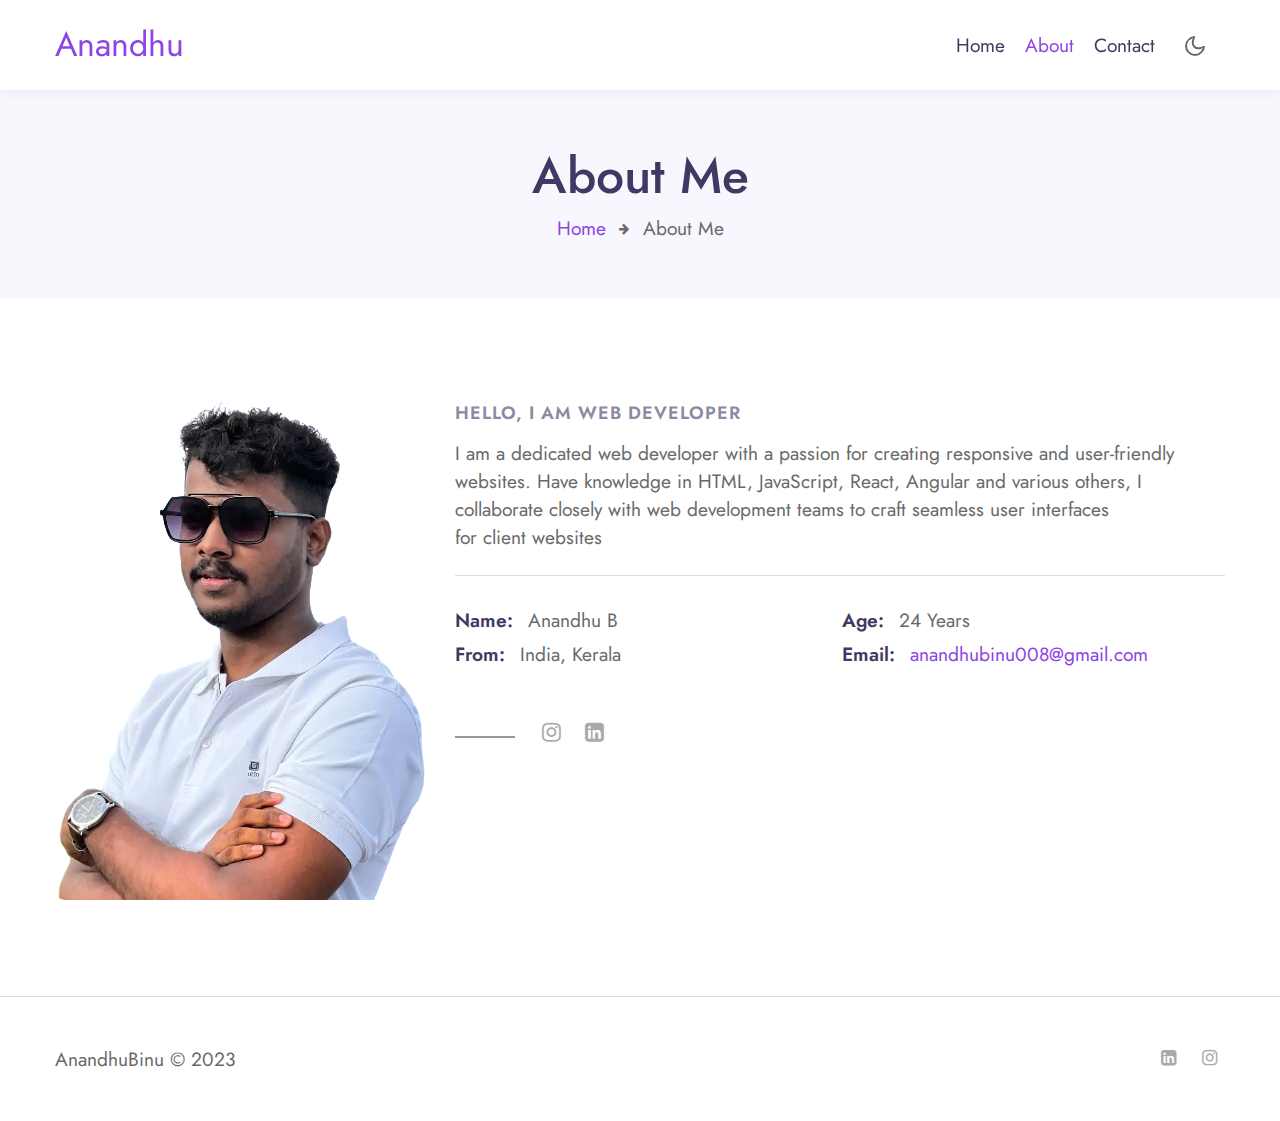
<file: about.html>
<!--
Author: W3layouts
Author URL: http://w3layouts.com
-->
<!doctype html>
<html lang="en">

<head>
  <!-- Required meta tags -->
  <meta charset="utf-8">
  <meta name="viewport" content="width=device-width, initial-scale=1, shrink-to-fit=no">

  <title>Portfolio</title>

  <!-- google fonts -->  
  <link href="//fonts.googleapis.com/css2?family=Jost:wght@300;400;600&display=swap" rel="stylesheet">
  <link rel="icon" type="image/x-icon" href="./assets/images/favicon.ico">
  <!-- Template CSS -->
  <link rel="stylesheet" href="assets/css/style-starter.css">
</head>

<body>
<!-- header -->
<header id="site-header" class="fixed-top">
  <div class="container">
      <nav class="navbar navbar-expand-lg stroke">
          <a class="navbar-brand" href="index.html">
            Anandhu
          </a>
          <!-- if logo is image enable this   
      <a class="navbar-brand" href="#index.html">
          <img src="image-path" alt="Your logo" title="Your logo" style="height:35px;" />
      </a> -->
          <button class="navbar-toggler  collapsed bg-gradient" type="button" data-toggle="collapse"
              data-target="#navbarTogglerDemo02" aria-controls="navbarTogglerDemo02" aria-expanded="false"
              aria-label="Toggle navigation">
              <span class="navbar-toggler-icon fa icon-expand fa-bars"></span>
              <span class="navbar-toggler-icon fa icon-close fa-times"></span>
              </span>
          </button>

          <div class="collapse navbar-collapse" id="navbarTogglerDemo02">
              <ul class="navbar-nav ml-auto">
                  <li class="nav-item @@home__active">
                      <a class="nav-link" href="index.html">Home <span class="sr-only">(current)</span></a>
                  </li>
                  <li class="nav-item active">
                      <a class="nav-link" href="about.html">About</a>
                  </li>
                  <li class="nav-item @@contact__active">
                      <a class="nav-link" href="contact.html">Contact</a>
                  </li>
              </ul>
          </div>
          <!-- toggle switch for light and dark theme -->
          <div class="mobile-position">
              <nav class="navigation">
                  <div class="theme-switch-wrapper">
                      <label class="theme-switch" for="checkbox">
                          <input type="checkbox" id="checkbox">
                          <div class="mode-container">
                              <i class="gg-sun"></i>
                              <i class="gg-moon"></i>
                          </div>
                      </label>
                  </div>
              </nav>
          </div>
          <!-- //toggle switch for light and dark theme -->
      </nav>
  </div>
</header>
<!-- //header -->

<!-- about breadcrumb -->
<section class="about-breadcrumb text-center">
    <div class="breadcrumb-bg breadcrumb-bg-about py-sm-5 py-4">
        <div class="container py-2">
            <h2 class="title">About Me</h2>
            <ul class="breadcrumbs-custom-path mt-2">
                <li><a href="#url">Home</a></li>
                <li class="active"><span class="fa fa-arrow-right mx-2" aria-hidden="true"></span> About Me </li>
            </ul>
        </div>
    </div>
</section>
<!-- //about breadcrumb -->

<!-- about page about section -->
<section class="aboutblock1" id="about">
    <div class="midd-w3 py-5">
        <div class="container py-lg-5 py-md-3">
            <div class="row">
                <div class="col-lg-4">
                    <div class="position-relative">
                        <img src="assets/images/Dp.png" alt="" class="radius-image img-fluid">
                    </div>
                </div>
                <div class="col-lg-8 mt-lg-0 mt-5">
                    <h5 class="title-small mb-2">Hello, I am Web Developer</h5>
                    <!-- <h3 class="title-big">Having O7 Years of Experience</h3> -->
                    <p class="mt-2">I am a dedicated web developer with a passion for creating responsive and user-friendly websites. 
                      Have knowledge in HTML, JavaScript, React, Angular and various others, I collaborate closely with web development teams to craft seamless user interfaces for client websites</p>
                    <div class="my-info mt-4">
                        <div class="single-info"><span>Name:</span>
                            <p>Anandhu B</p>
                        </div>
                        <div class="single-info"><span>Age:</span>
                            <p>24 Years</p>
                        </div>
                        <div class="single-info"><span>From:</span>
                            <p>India, Kerala</p>
                        </div>
                        <div class="single-info"><span>Email:</span>
                            <p><a href="mailto:alexander@mail.com">anandhubinu008@gmail.com</a></p>
                        </div>
                    </div>
                    <div class="my-social mt-lg-5 mt-4">
                        <!-- <a href="#download" class="btn btn-style btn-primary">Download CV</a> -->
                        <ul class="social m-0 p-0">
                            <!-- <li><a href="#twitter"><span class="fa fa-twitter"></span></a></li> -->
                            <li><a href="https://www.instagram.com/anandhubinu_/"><span class="fa fa-instagram"></span></a></li>
                            <!-- <li><a href="#facebook"><span class="fa fa-facebook-official"></span></a></li> -->
                            <li><a href="https://www.linkedin.com/in/anandhu-b-9b74a4246/"><span class="fa fa-linkedin-square"></span></a></li>
                          </ul>
                    </div>
                </div>
            </div>
        </div>
    </div>
</section>

<!-- Footer -->
<section class="footer py-sm-5 py-0">
  <div class="container">
    <div class="footer-content">
      <div class="row">
        <div class="col-lg-8 footer-left">
          <p class="m-0">AnandhuBinu © 2023</a></p>
        </div>
        <div class="col-lg-4 footer-right text-lg-right text-center mt-lg-0 mt-3">
          <ul class="social m-0 p-0">
            <!-- <li><a href="#facebook"><span class="fa fa-facebook-official"></span></a></li> -->
            <li><a href="https://www.linkedin.com/in/anandhu-b-9b74a4246/"><span class="fa fa-linkedin-square"></span></a></li>
            <li><a href="https://www.instagram.com/anandhubinu_/"><span class="fa fa-instagram"></span></a></li>
            <!-- <li><a href="#twitter"><span class="fa fa-twitter"></span></a></li> -->
          </ul>
        </div>
      </div>
    </div>
  </div>

  <!-- move top -->
  <button onclick="topFunction()" id="movetop" title="Go to top">
    <span class="fa fa-angle-up"></span>
  </button>
  <script>
    // When the user scrolls down 20px from the top of the document, show the button
    window.onscroll = function () {
      scrollFunction()
    };

    function scrollFunction() {
      if (document.body.scrollTop > 20 || document.documentElement.scrollTop > 20) {
        document.getElementById("movetop").style.display = "block";
      } else {
        document.getElementById("movetop").style.display = "none";
      }
    }

    // When the user clicks on the button, scroll to the top of the document
    function topFunction() {
      document.body.scrollTop = 0;
      document.documentElement.scrollTop = 0;
    }
  </script>
  <!-- /move top -->
</section>
<!-- //Footer -->

<!-- all js scripts and files here -->

<script src="assets/js/theme-change.js"></script><!-- theme switch js (light and dark)-->

<script src="assets/js/jquery-3.3.1.min.js"></script><!-- default jQuery -->

<!-- /typig-text-->
<script>
  const typedTextSpan = document.querySelector(".typed-text");
  const cursorSpan = document.querySelector(".cursor");

  const textArray = ["UI/UX Designer", "Freelancer", "Web developer"];
  const typingDelay = 200;
  const erasingDelay = 10;
  const newTextDelay = 100; // Delay between current and next text
  let textArrayIndex = 0;
  let charIndex = 0;

  function type() {
    if (charIndex < textArray[textArrayIndex].length) {
      if (!cursorSpan.classList.contains("typing")) cursorSpan.classList.add("typing");
      typedTextSpan.textContent += textArray[textArrayIndex].charAt(charIndex);
      charIndex++;
      setTimeout(type, typingDelay);
    } else {
      cursorSpan.classList.remove("typing");
      setTimeout(erase, newTextDelay);
    }
  }

  function erase() {
    if (charIndex > 0) {
      // add class 'typing' if there's none
      if (!cursorSpan.classList.contains("typing")) {
        cursorSpan.classList.add("typing");
      }
      typedTextSpan.textContent = textArray[textArrayIndex].substring(0, 0);
      charIndex--;
      setTimeout(erase, erasingDelay);
    } else {
      cursorSpan.classList.remove("typing");
      textArrayIndex++;
      if (textArrayIndex >= textArray.length) textArrayIndex = 0;
      setTimeout(type, typingDelay);
    }
  }

  document.addEventListener("DOMContentLoaded", function () { // On DOM Load initiate the effect
    if (textArray.length) setTimeout(type, newTextDelay + 250);
  });
</script>
<!-- //typig-text-->

<!-- services owlcarousel -->
<script src="assets/js/owl.carousel.js"></script>

<!-- script for services -->
<script>
  $(document).ready(function () {
    $('.owl-two').owlCarousel({
      loop: true,
      margin: 30,
      nav: false,
      responsiveClass: true,
      autoplay: false,
      autoplayTimeout: 5000,
      autoplaySpeed: 1000,
      autoplayHoverPause: false,
      responsive: {
        0: {
          items: 1,
          nav: false
        },
        480: {
          items: 1,
          nav: false
        },
        700: {
          items: 1,
          nav: false
        },
        1090: {
          items: 3,
          nav: false
        }
      }
    })
  })
</script>
<!-- //script for services -->

<!-- script for tesimonials carousel slider -->
<script>
  $(document).ready(function () {
    $("#owl-demo1").owlCarousel({
      loop: true,
      margin: 20,
      nav: false,
      responsiveClass: true,
      responsive: {
        0: {
          items: 1,
          nav: false
        },
        736: {
          items: 1,
          nav: false
        },
        1000: {
          items: 2,
          nav: false,
          loop: false
        }
      }
    })
  })
</script>
<!-- //script for tesimonials carousel slider -->

<!-- video popup -->
<script src="assets/js/jquery.magnific-popup.min.js"></script>
<script>
  $(document).ready(function () {
    $('.popup-with-zoom-anim').magnificPopup({
      type: 'inline',

      fixedContentPos: false,
      fixedBgPos: true,

      overflowY: 'auto',

      closeBtnInside: true,
      preloader: false,

      midClick: true,
      removalDelay: 300,
      mainClass: 'my-mfp-zoom-in'
    });

    $('.popup-with-move-anim').magnificPopup({
      type: 'inline',

      fixedContentPos: false,
      fixedBgPos: true,

      overflowY: 'auto',

      closeBtnInside: true,
      preloader: false,

      midClick: true,
      removalDelay: 300,
      mainClass: 'my-mfp-slide-bottom'
    });
  });
</script>
<!-- //video popup -->

<!-- stats number counter-->
<script src="assets/js/jquery.waypoints.min.js"></script>
<script src="assets/js/jquery.countup.js"></script>
<script>
  $('.counter').countUp();
</script>
<!-- //stats number counter -->

<!-- disable body scroll which navbar is in active -->
<script>
  $(function () {
    $('.navbar-toggler').click(function () {
      $('body').toggleClass('noscroll');
    })
  });
</script>
<!-- disable body scroll which navbar is in active -->

<!--/MENU-JS-->
<script>
  $(window).on("scroll", function () {
    var scroll = $(window).scrollTop();

    if (scroll >= 80) {
      $("#site-header").addClass("nav-fixed");
    } else {
      $("#site-header").removeClass("nav-fixed");
    }
  });

  //Main navigation Active Class Add Remove
  $(".navbar-toggler").on("click", function () {
    $("header").toggleClass("active");
  });
  $(document).on("ready", function () {
    if ($(window).width() > 991) {
      $("header").removeClass("active");
    }
    $(window).on("resize", function () {
      if ($(window).width() > 991) {
        $("header").removeClass("active");
      }
    });
  });
</script>
<!--//MENU-JS-->

<!-- bootstrap js -->
<script src="assets/js/bootstrap.min.js"></script>

</body>

</html>
</file>
<file: assets/css/style-starter.css>
@charset "UTF-8";

:root {
  --blue: #007bff;
  --indigo: #6610f2;
  --purple: #6f42c1;
  --pink: #e83e8c;
  --red: #dc3545;
  --orange: #fd7e14;
  --yellow: #ffc107;
  --green: #28a745;
  --teal: #20c997;
  --cyan: #17a2b8;
  --white: #fff;
  --gray: #6c757d;
  --gray-dark: #343a40;
  --primary: #8e43e7;
  --secondary: #273c66;
  --success: #28a745;
  --info: #17a2b8;
  --warning: #ffc107;
  --danger: #dc3545;
  --light: #f8f9fa;
  --dark: #343a40;
  --breakpoint-xs: 0;
  --breakpoint-sm: 576px;
  --breakpoint-md: 768px;
  --breakpoint-lg: 992px;
  --breakpoint-xl: 1200px;
  --font-family-sans-serif: -apple-system, BlinkMacSystemFont, "Segoe UI", Roboto, "Helvetica Neue", Arial, "Noto Sans", sans-serif, "Apple Color Emoji", "Segoe UI Emoji", "Segoe UI Symbol", "Noto Color Emoji";
  --font-family-monospace: SFMono-Regular, Menlo, Monaco, Consolas, "Liberation Mono", "Courier New", monospace; }

*,
*::before,
*::after {
  box-sizing: border-box; }

html {
  font-family: sans-serif;
  line-height: 1.15;
  -webkit-text-size-adjust: 100%;
  -webkit-tap-highlight-color: rgba(0, 0, 0, 0); }

article, aside, figcaption, figure, footer, header, hgroup, main, nav, section {
  display: block; }

body {
  margin: 0;
  font-family: -apple-system, BlinkMacSystemFont, "Segoe UI", Roboto, "Helvetica Neue", Arial, "Noto Sans", sans-serif, "Apple Color Emoji", "Segoe UI Emoji", "Segoe UI Symbol", "Noto Color Emoji";
  font-size: 1rem;
  font-weight: 400;
  line-height: 1.5;
  color: #212529;
  text-align: left;
  background-color: #fff; }

[tabindex="-1"]:focus:not(:focus-visible) {
  outline: 0 !important; }

hr {
  box-sizing: content-box;
  height: 0;
  overflow: visible; }

h1, h2, h3, h4, h5, h6 {
  margin-top: 0;
  margin-bottom: 0.5rem; }

p {
  margin-top: 0;
  margin-bottom: 1rem; }

abbr[title],
abbr[data-original-title] {
  text-decoration: underline;
  -webkit-text-decoration: underline dotted;
          text-decoration: underline dotted;
  cursor: help;
  border-bottom: 0;
  -webkit-text-decoration-skip-ink: none;
          text-decoration-skip-ink: none; }

address {
  margin-bottom: 1rem;
  font-style: normal;
  line-height: inherit; }

ol,
ul,
dl {
  margin-top: 0;
  margin-bottom: 1rem; }

ol ol,
ul ul,
ol ul,
ul ol {
  margin-bottom: 0; }

dt {
  font-weight: 700; }

dd {
  margin-bottom: .5rem;
  margin-left: 0; }

blockquote {
  margin: 0 0 1rem; }

b,
strong {
  font-weight: bolder; }

small {
  font-size: 80%; }

sub,
sup {
  position: relative;
  font-size: 75%;
  line-height: 0;
  vertical-align: baseline; }

sub {
  bottom: -.25em; }

sup {
  top: -.5em; }

a {
  color: #8e43e7;
  text-decoration: none;
  background-color: transparent; }
  a:hover {
    color: #6719c4;
    text-decoration: underline; }

a:not([href]) {
  color: inherit;
  text-decoration: none; }
  a:not([href]):hover {
    color: inherit;
    text-decoration: none; }

pre,
code,
kbd,
samp {
  font-family: SFMono-Regular, Menlo, Monaco, Consolas, "Liberation Mono", "Courier New", monospace;
  font-size: 1em; }

pre {
  margin-top: 0;
  margin-bottom: 1rem;
  overflow: auto; }

figure {
  margin: 0 0 1rem; }

img {
  vertical-align: middle;
  border-style: none; }

svg {
  overflow: hidden;
  vertical-align: middle; }

table {
  border-collapse: collapse; }

caption {
  padding-top: 0.75rem;
  padding-bottom: 0.75rem;
  color: #6c757d;
  text-align: left;
  caption-side: bottom; }

th {
  text-align: inherit; }

label {
  display: inline-block;
  margin-bottom: 0.5rem; }

button {
  border-radius: 0; }

button:focus {
  outline: 1px dotted;
  outline: 5px auto -webkit-focus-ring-color; }

input,
button,
select,
optgroup,
textarea {
  margin: 0;
  font-family: inherit;
  font-size: inherit;
  line-height: inherit; }

button,
input {
  overflow: visible; }

button,
select {
  text-transform: none; }

select {
  word-wrap: normal; }

button,
[type="button"],
[type="reset"],
[type="submit"] {
  -webkit-appearance: button; }

button:not(:disabled),
[type="button"]:not(:disabled),
[type="reset"]:not(:disabled),
[type="submit"]:not(:disabled) {
  cursor: pointer; }

button::-moz-focus-inner,
[type="button"]::-moz-focus-inner,
[type="reset"]::-moz-focus-inner,
[type="submit"]::-moz-focus-inner {
  padding: 0;
  border-style: none; }

input[type="radio"],
input[type="checkbox"] {
  box-sizing: border-box;
  padding: 0; }

input[type="date"],
input[type="time"],
input[type="datetime-local"],
input[type="month"] {
  -webkit-appearance: listbox; }

textarea {
  overflow: auto;
  resize: vertical; }

fieldset {
  min-width: 0;
  padding: 0;
  margin: 0;
  border: 0; }

legend {
  display: block;
  width: 100%;
  max-width: 100%;
  padding: 0;
  margin-bottom: .5rem;
  font-size: 1.5rem;
  line-height: inherit;
  color: inherit;
  white-space: normal; }
  @media (max-width: 1200px) {
    legend {
      font-size: calc(1.275rem + 0.3vw) ; } }

progress {
  vertical-align: baseline; }

[type="number"]::-webkit-inner-spin-button,
[type="number"]::-webkit-outer-spin-button {
  height: auto; }

[type="search"] {
  outline-offset: -2px;
  -webkit-appearance: none; }

[type="search"]::-webkit-search-decoration {
  -webkit-appearance: none; }

::-webkit-file-upload-button {
  font: inherit;
  -webkit-appearance: button; }

output {
  display: inline-block; }

summary {
  display: list-item;
  cursor: pointer; }

template {
  display: none; }

[hidden] {
  display: none !important; }

h1, h2, h3, h4, h5, h6,
.h1, .h2, .h3, .h4, .h5, .h6 {
  margin-bottom: 0.5rem;
  font-weight: 500;
  line-height: 1.2; }

h1, .h1 {
  font-size: 2.5rem; }
  @media (max-width: 1200px) {
    h1, .h1 {
      font-size: calc(1.375rem + 1.5vw) ; } }

h2, .h2 {
  font-size: 2rem; }
  @media (max-width: 1200px) {
    h2, .h2 {
      font-size: calc(1.325rem + 0.9vw) ; } }

h3, .h3 {
  font-size: 1.75rem; }
  @media (max-width: 1200px) {
    h3, .h3 {
      font-size: calc(1.3rem + 0.6vw) ; } }

h4, .h4 {
  font-size: 1.5rem; }
  @media (max-width: 1200px) {
    h4, .h4 {
      font-size: calc(1.275rem + 0.3vw) ; } }

h5, .h5 {
  font-size: 1.25rem; }

h6, .h6 {
  font-size: 1rem; }

.lead {
  font-size: 1.25rem;
  font-weight: 300; }

.display-1 {
  font-size: 6rem;
  font-weight: 300;
  line-height: 1.2; }
  @media (max-width: 1200px) {
    .display-1 {
      font-size: calc(1.725rem + 5.7vw) ; } }

.display-2 {
  font-size: 5.5rem;
  font-weight: 300;
  line-height: 1.2; }
  @media (max-width: 1200px) {
    .display-2 {
      font-size: calc(1.675rem + 5.1vw) ; } }

.display-3 {
  font-size: 4.5rem;
  font-weight: 300;
  line-height: 1.2; }
  @media (max-width: 1200px) {
    .display-3 {
      font-size: calc(1.575rem + 3.9vw) ; } }

.display-4 {
  font-size: 3.5rem;
  font-weight: 300;
  line-height: 1.2; }
  @media (max-width: 1200px) {
    .display-4 {
      font-size: calc(1.475rem + 2.7vw) ; } }

hr {
  margin-top: 1rem;
  margin-bottom: 1rem;
  border: 0;
  border-top: 1px solid rgba(0, 0, 0, 0.1); }

small,
.small {
  font-size: 80%;
  font-weight: 400; }

mark,
.mark {
  padding: 0.2em;
  background-color: #fcf8e3; }

.list-unstyled {
  padding-left: 0;
  list-style: none; }

.list-inline {
  padding-left: 0;
  list-style: none; }

.list-inline-item {
  display: inline-block; }
  .list-inline-item:not(:last-child) {
    margin-right: 0.5rem; }

.initialism {
  font-size: 90%;
  text-transform: uppercase; }

.blockquote {
  margin-bottom: 1rem;
  font-size: 1.25rem; }

.blockquote-footer {
  display: block;
  font-size: 80%;
  color: #6c757d; }
  .blockquote-footer::before {
    content: "\2014\00A0"; }

.img-fluid {
  max-width: 100%;
  height: auto; }

.img-thumbnail {
  padding: 0.25rem;
  background-color: #fff;
  border: 1px solid #dee2e6;
  border-radius: 0.25rem;
  max-width: 100%;
  height: auto; }

.figure {
  display: inline-block; }

.figure-img {
  margin-bottom: 0.5rem;
  line-height: 1; }

.figure-caption {
  font-size: 90%;
  color: #6c757d; }

code {
  font-size: 87.5%;
  color: #e83e8c;
  word-wrap: break-word; }
  a > code {
    color: inherit; }

kbd {
  padding: 0.2rem 0.4rem;
  font-size: 87.5%;
  color: #fff;
  background-color: #212529;
  border-radius: 0.2rem; }
  kbd kbd {
    padding: 0;
    font-size: 100%;
    font-weight: 700; }

pre {
  display: block;
  font-size: 87.5%;
  color: #212529; }
  pre code {
    font-size: inherit;
    color: inherit;
    word-break: normal; }

.pre-scrollable {
  max-height: 340px;
  overflow-y: scroll; }

.container {
  width: 100%;
  padding-right: 15px;
  padding-left: 15px;
  margin-right: auto;
  margin-left: auto; }
  @media (min-width: 576px) {
    .container {
      max-width: 540px; } }
  @media (min-width: 768px) {
    .container {
      max-width: 720px; } }
  @media (min-width: 992px) {
    .container {
      max-width: 960px; } }
  @media (min-width: 1200px) {
    .container {
      max-width: 1140px; } }

.container-fluid, .container-sm, .container-md, .container-lg, .container-xl {
  width: 100%;
  padding-right: 15px;
  padding-left: 15px;
  margin-right: auto;
  margin-left: auto; }

@media (min-width: 576px) {
  .container, .container-sm {
    max-width: 540px; } }

@media (min-width: 768px) {
  .container, .container-sm, .container-md {
    max-width: 720px; } }

@media (min-width: 992px) {
  .container, .container-sm, .container-md, .container-lg {
    max-width: 960px; } }

@media (min-width: 1200px) {
  .container, .container-sm, .container-md, .container-lg, .container-xl {
    max-width: 1140px; } }

.row {
  display: flex;
  flex-wrap: wrap;
  margin-right: -15px;
  margin-left: -15px; }

.no-gutters {
  margin-right: 0;
  margin-left: 0; }
  .no-gutters > .col,
  .no-gutters > [class*="col-"] {
    padding-right: 0;
    padding-left: 0; }

.col-1, .col-2, .col-3, .col-4, .col-5, .col-6, .col-7, .col-8, .col-9, .col-10, .col-11, .col-12, .col,
.col-auto, .col-sm-1, .col-sm-2, .col-sm-3, .col-sm-4, .col-sm-5, .col-sm-6, .col-sm-7, .col-sm-8, .col-sm-9, .col-sm-10, .col-sm-11, .col-sm-12, .col-sm,
.col-sm-auto, .col-md-1, .col-md-2, .col-md-3, .col-md-4, .col-md-5, .col-md-6, .col-md-7, .col-md-8, .col-md-9, .col-md-10, .col-md-11, .col-md-12, .col-md,
.col-md-auto, .col-lg-1, .col-lg-2, .col-lg-3, .col-lg-4, .col-lg-5, .col-lg-6, .col-lg-7, .col-lg-8, .col-lg-9, .col-lg-10, .col-lg-11, .col-lg-12, .col-lg,
.col-lg-auto, .col-xl-1, .col-xl-2, .col-xl-3, .col-xl-4, .col-xl-5, .col-xl-6, .col-xl-7, .col-xl-8, .col-xl-9, .col-xl-10, .col-xl-11, .col-xl-12, .col-xl,
.col-xl-auto {
  position: relative;
  width: 100%;
  padding-right: 15px;
  padding-left: 15px; }

.col {
  flex-basis: 0;
  flex-grow: 1;
  max-width: 100%; }

.row-cols-1 > * {
  flex: 0 0 100%;
  max-width: 100%; }

.row-cols-2 > * {
  flex: 0 0 50%;
  max-width: 50%; }

.row-cols-3 > * {
  flex: 0 0 33.33333%;
  max-width: 33.33333%; }

.row-cols-4 > * {
  flex: 0 0 25%;
  max-width: 25%; }

.row-cols-5 > * {
  flex: 0 0 20%;
  max-width: 20%; }

.row-cols-6 > * {
  flex: 0 0 16.66667%;
  max-width: 16.66667%; }

.col-auto {
  flex: 0 0 auto;
  width: auto;
  max-width: 100%; }

.col-1 {
  flex: 0 0 8.33333%;
  max-width: 8.33333%; }

.col-2 {
  flex: 0 0 16.66667%;
  max-width: 16.66667%; }

.col-3 {
  flex: 0 0 25%;
  max-width: 25%; }

.col-4 {
  flex: 0 0 33.33333%;
  max-width: 33.33333%; }

.col-5 {
  flex: 0 0 41.66667%;
  max-width: 41.66667%; }

.col-6 {
  flex: 0 0 50%;
  max-width: 50%; }

.col-7 {
  flex: 0 0 58.33333%;
  max-width: 58.33333%; }

.col-8 {
  flex: 0 0 66.66667%;
  max-width: 66.66667%; }

.col-9 {
  flex: 0 0 75%;
  max-width: 75%; }

.col-10 {
  flex: 0 0 83.33333%;
  max-width: 83.33333%; }

.col-11 {
  flex: 0 0 91.66667%;
  max-width: 91.66667%; }

.col-12 {
  flex: 0 0 100%;
  max-width: 100%; }

.order-first {
  order: -1; }

.order-last {
  order: 13; }

.order-0 {
  order: 0; }

.order-1 {
  order: 1; }

.order-2 {
  order: 2; }

.order-3 {
  order: 3; }

.order-4 {
  order: 4; }

.order-5 {
  order: 5; }

.order-6 {
  order: 6; }

.order-7 {
  order: 7; }

.order-8 {
  order: 8; }

.order-9 {
  order: 9; }

.order-10 {
  order: 10; }

.order-11 {
  order: 11; }

.order-12 {
  order: 12; }

.offset-1 {
  margin-left: 8.33333%; }

.offset-2 {
  margin-left: 16.66667%; }

.offset-3 {
  margin-left: 25%; }

.offset-4 {
  margin-left: 33.33333%; }

.offset-5 {
  margin-left: 41.66667%; }

.offset-6 {
  margin-left: 50%; }

.offset-7 {
  margin-left: 58.33333%; }

.offset-8 {
  margin-left: 66.66667%; }

.offset-9 {
  margin-left: 75%; }

.offset-10 {
  margin-left: 83.33333%; }

.offset-11 {
  margin-left: 91.66667%; }

@media (min-width: 576px) {
  .col-sm {
    flex-basis: 0;
    flex-grow: 1;
    max-width: 100%; }
  .row-cols-sm-1 > * {
    flex: 0 0 100%;
    max-width: 100%; }
  .row-cols-sm-2 > * {
    flex: 0 0 50%;
    max-width: 50%; }
  .row-cols-sm-3 > * {
    flex: 0 0 33.33333%;
    max-width: 33.33333%; }
  .row-cols-sm-4 > * {
    flex: 0 0 25%;
    max-width: 25%; }
  .row-cols-sm-5 > * {
    flex: 0 0 20%;
    max-width: 20%; }
  .row-cols-sm-6 > * {
    flex: 0 0 16.66667%;
    max-width: 16.66667%; }
  .col-sm-auto {
    flex: 0 0 auto;
    width: auto;
    max-width: 100%; }
  .col-sm-1 {
    flex: 0 0 8.33333%;
    max-width: 8.33333%; }
  .col-sm-2 {
    flex: 0 0 16.66667%;
    max-width: 16.66667%; }
  .col-sm-3 {
    flex: 0 0 25%;
    max-width: 25%; }
  .col-sm-4 {
    flex: 0 0 33.33333%;
    max-width: 33.33333%; }
  .col-sm-5 {
    flex: 0 0 41.66667%;
    max-width: 41.66667%; }
  .col-sm-6 {
    flex: 0 0 50%;
    max-width: 50%; }
  .col-sm-7 {
    flex: 0 0 58.33333%;
    max-width: 58.33333%; }
  .col-sm-8 {
    flex: 0 0 66.66667%;
    max-width: 66.66667%; }
  .col-sm-9 {
    flex: 0 0 75%;
    max-width: 75%; }
  .col-sm-10 {
    flex: 0 0 83.33333%;
    max-width: 83.33333%; }
  .col-sm-11 {
    flex: 0 0 91.66667%;
    max-width: 91.66667%; }
  .col-sm-12 {
    flex: 0 0 100%;
    max-width: 100%; }
  .order-sm-first {
    order: -1; }
  .order-sm-last {
    order: 13; }
  .order-sm-0 {
    order: 0; }
  .order-sm-1 {
    order: 1; }
  .order-sm-2 {
    order: 2; }
  .order-sm-3 {
    order: 3; }
  .order-sm-4 {
    order: 4; }
  .order-sm-5 {
    order: 5; }
  .order-sm-6 {
    order: 6; }
  .order-sm-7 {
    order: 7; }
  .order-sm-8 {
    order: 8; }
  .order-sm-9 {
    order: 9; }
  .order-sm-10 {
    order: 10; }
  .order-sm-11 {
    order: 11; }
  .order-sm-12 {
    order: 12; }
  .offset-sm-0 {
    margin-left: 0; }
  .offset-sm-1 {
    margin-left: 8.33333%; }
  .offset-sm-2 {
    margin-left: 16.66667%; }
  .offset-sm-3 {
    margin-left: 25%; }
  .offset-sm-4 {
    margin-left: 33.33333%; }
  .offset-sm-5 {
    margin-left: 41.66667%; }
  .offset-sm-6 {
    margin-left: 50%; }
  .offset-sm-7 {
    margin-left: 58.33333%; }
  .offset-sm-8 {
    margin-left: 66.66667%; }
  .offset-sm-9 {
    margin-left: 75%; }
  .offset-sm-10 {
    margin-left: 83.33333%; }
  .offset-sm-11 {
    margin-left: 91.66667%; } }

@media (min-width: 768px) {
  .col-md {
    flex-basis: 0;
    flex-grow: 1;
    max-width: 100%; }
  .row-cols-md-1 > * {
    flex: 0 0 100%;
    max-width: 100%; }
  .row-cols-md-2 > * {
    flex: 0 0 50%;
    max-width: 50%; }
  .row-cols-md-3 > * {
    flex: 0 0 33.33333%;
    max-width: 33.33333%; }
  .row-cols-md-4 > * {
    flex: 0 0 25%;
    max-width: 25%; }
  .row-cols-md-5 > * {
    flex: 0 0 20%;
    max-width: 20%; }
  .row-cols-md-6 > * {
    flex: 0 0 16.66667%;
    max-width: 16.66667%; }
  .col-md-auto {
    flex: 0 0 auto;
    width: auto;
    max-width: 100%; }
  .col-md-1 {
    flex: 0 0 8.33333%;
    max-width: 8.33333%; }
  .col-md-2 {
    flex: 0 0 16.66667%;
    max-width: 16.66667%; }
  .col-md-3 {
    flex: 0 0 25%;
    max-width: 25%; }
  .col-md-4 {
    flex: 0 0 33.33333%;
    max-width: 33.33333%; }
  .col-md-5 {
    flex: 0 0 41.66667%;
    max-width: 41.66667%; }
  .col-md-6 {
    flex: 0 0 50%;
    max-width: 50%; }
  .col-md-7 {
    flex: 0 0 58.33333%;
    max-width: 58.33333%; }
  .col-md-8 {
    flex: 0 0 66.66667%;
    max-width: 66.66667%; }
  .col-md-9 {
    flex: 0 0 75%;
    max-width: 75%; }
  .col-md-10 {
    flex: 0 0 83.33333%;
    max-width: 83.33333%; }
  .col-md-11 {
    flex: 0 0 91.66667%;
    max-width: 91.66667%; }
  .col-md-12 {
    flex: 0 0 100%;
    max-width: 100%; }
  .order-md-first {
    order: -1; }
  .order-md-last {
    order: 13; }
  .order-md-0 {
    order: 0; }
  .order-md-1 {
    order: 1; }
  .order-md-2 {
    order: 2; }
  .order-md-3 {
    order: 3; }
  .order-md-4 {
    order: 4; }
  .order-md-5 {
    order: 5; }
  .order-md-6 {
    order: 6; }
  .order-md-7 {
    order: 7; }
  .order-md-8 {
    order: 8; }
  .order-md-9 {
    order: 9; }
  .order-md-10 {
    order: 10; }
  .order-md-11 {
    order: 11; }
  .order-md-12 {
    order: 12; }
  .offset-md-0 {
    margin-left: 0; }
  .offset-md-1 {
    margin-left: 8.33333%; }
  .offset-md-2 {
    margin-left: 16.66667%; }
  .offset-md-3 {
    margin-left: 25%; }
  .offset-md-4 {
    margin-left: 33.33333%; }
  .offset-md-5 {
    margin-left: 41.66667%; }
  .offset-md-6 {
    margin-left: 50%; }
  .offset-md-7 {
    margin-left: 58.33333%; }
  .offset-md-8 {
    margin-left: 66.66667%; }
  .offset-md-9 {
    margin-left: 75%; }
  .offset-md-10 {
    margin-left: 83.33333%; }
  .offset-md-11 {
    margin-left: 91.66667%; } }

@media (min-width: 992px) {
  .col-lg {
    flex-basis: 0;
    flex-grow: 1;
    max-width: 100%; }
  .row-cols-lg-1 > * {
    flex: 0 0 100%;
    max-width: 100%; }
  .row-cols-lg-2 > * {
    flex: 0 0 50%;
    max-width: 50%; }
  .row-cols-lg-3 > * {
    flex: 0 0 33.33333%;
    max-width: 33.33333%; }
  .row-cols-lg-4 > * {
    flex: 0 0 25%;
    max-width: 25%; }
  .row-cols-lg-5 > * {
    flex: 0 0 20%;
    max-width: 20%; }
  .row-cols-lg-6 > * {
    flex: 0 0 16.66667%;
    max-width: 16.66667%; }
  .col-lg-auto {
    flex: 0 0 auto;
    width: auto;
    max-width: 100%; }
  .col-lg-1 {
    flex: 0 0 8.33333%;
    max-width: 8.33333%; }
  .col-lg-2 {
    flex: 0 0 16.66667%;
    max-width: 16.66667%; }
  .col-lg-3 {
    flex: 0 0 25%;
    max-width: 25%; }
  .col-lg-4 {
    flex: 0 0 33.33333%;
    max-width: 33.33333%; }
  .col-lg-5 {
    flex: 0 0 41.66667%;
    max-width: 41.66667%; }
  .col-lg-6 {
    flex: 0 0 50%;
    max-width: 50%; }
  .col-lg-7 {
    flex: 0 0 58.33333%;
    max-width: 58.33333%; }
  .col-lg-8 {
    flex: 0 0 66.66667%;
    max-width: 66.66667%; }
  .col-lg-9 {
    flex: 0 0 75%;
    max-width: 75%; }
  .col-lg-10 {
    flex: 0 0 83.33333%;
    max-width: 83.33333%; }
  .col-lg-11 {
    flex: 0 0 91.66667%;
    max-width: 91.66667%; }
  .col-lg-12 {
    flex: 0 0 100%;
    max-width: 100%; }
  .order-lg-first {
    order: -1; }
  .order-lg-last {
    order: 13; }
  .order-lg-0 {
    order: 0; }
  .order-lg-1 {
    order: 1; }
  .order-lg-2 {
    order: 2; }
  .order-lg-3 {
    order: 3; }
  .order-lg-4 {
    order: 4; }
  .order-lg-5 {
    order: 5; }
  .order-lg-6 {
    order: 6; }
  .order-lg-7 {
    order: 7; }
  .order-lg-8 {
    order: 8; }
  .order-lg-9 {
    order: 9; }
  .order-lg-10 {
    order: 10; }
  .order-lg-11 {
    order: 11; }
  .order-lg-12 {
    order: 12; }
  .offset-lg-0 {
    margin-left: 0; }
  .offset-lg-1 {
    margin-left: 8.33333%; }
  .offset-lg-2 {
    margin-left: 16.66667%; }
  .offset-lg-3 {
    margin-left: 25%; }
  .offset-lg-4 {
    margin-left: 33.33333%; }
  .offset-lg-5 {
    margin-left: 41.66667%; }
  .offset-lg-6 {
    margin-left: 50%; }
  .offset-lg-7 {
    margin-left: 58.33333%; }
  .offset-lg-8 {
    margin-left: 66.66667%; }
  .offset-lg-9 {
    margin-left: 75%; }
  .offset-lg-10 {
    margin-left: 83.33333%; }
  .offset-lg-11 {
    margin-left: 91.66667%; } }

@media (min-width: 1200px) {
  .col-xl {
    flex-basis: 0;
    flex-grow: 1;
    max-width: 100%; }
  .row-cols-xl-1 > * {
    flex: 0 0 100%;
    max-width: 100%; }
  .row-cols-xl-2 > * {
    flex: 0 0 50%;
    max-width: 50%; }
  .row-cols-xl-3 > * {
    flex: 0 0 33.33333%;
    max-width: 33.33333%; }
  .row-cols-xl-4 > * {
    flex: 0 0 25%;
    max-width: 25%; }
  .row-cols-xl-5 > * {
    flex: 0 0 20%;
    max-width: 20%; }
  .row-cols-xl-6 > * {
    flex: 0 0 16.66667%;
    max-width: 16.66667%; }
  .col-xl-auto {
    flex: 0 0 auto;
    width: auto;
    max-width: 100%; }
  .col-xl-1 {
    flex: 0 0 8.33333%;
    max-width: 8.33333%; }
  .col-xl-2 {
    flex: 0 0 16.66667%;
    max-width: 16.66667%; }
  .col-xl-3 {
    flex: 0 0 25%;
    max-width: 25%; }
  .col-xl-4 {
    flex: 0 0 33.33333%;
    max-width: 33.33333%; }
  .col-xl-5 {
    flex: 0 0 41.66667%;
    max-width: 41.66667%; }
  .col-xl-6 {
    flex: 0 0 50%;
    max-width: 50%; }
  .col-xl-7 {
    flex: 0 0 58.33333%;
    max-width: 58.33333%; }
  .col-xl-8 {
    flex: 0 0 66.66667%;
    max-width: 66.66667%; }
  .col-xl-9 {
    flex: 0 0 75%;
    max-width: 75%; }
  .col-xl-10 {
    flex: 0 0 83.33333%;
    max-width: 83.33333%; }
  .col-xl-11 {
    flex: 0 0 91.66667%;
    max-width: 91.66667%; }
  .col-xl-12 {
    flex: 0 0 100%;
    max-width: 100%; }
  .order-xl-first {
    order: -1; }
  .order-xl-last {
    order: 13; }
  .order-xl-0 {
    order: 0; }
  .order-xl-1 {
    order: 1; }
  .order-xl-2 {
    order: 2; }
  .order-xl-3 {
    order: 3; }
  .order-xl-4 {
    order: 4; }
  .order-xl-5 {
    order: 5; }
  .order-xl-6 {
    order: 6; }
  .order-xl-7 {
    order: 7; }
  .order-xl-8 {
    order: 8; }
  .order-xl-9 {
    order: 9; }
  .order-xl-10 {
    order: 10; }
  .order-xl-11 {
    order: 11; }
  .order-xl-12 {
    order: 12; }
  .offset-xl-0 {
    margin-left: 0; }
  .offset-xl-1 {
    margin-left: 8.33333%; }
  .offset-xl-2 {
    margin-left: 16.66667%; }
  .offset-xl-3 {
    margin-left: 25%; }
  .offset-xl-4 {
    margin-left: 33.33333%; }
  .offset-xl-5 {
    margin-left: 41.66667%; }
  .offset-xl-6 {
    margin-left: 50%; }
  .offset-xl-7 {
    margin-left: 58.33333%; }
  .offset-xl-8 {
    margin-left: 66.66667%; }
  .offset-xl-9 {
    margin-left: 75%; }
  .offset-xl-10 {
    margin-left: 83.33333%; }
  .offset-xl-11 {
    margin-left: 91.66667%; } }

.table {
  width: 100%;
  margin-bottom: 1rem;
  color: #212529; }
  .table th,
  .table td {
    padding: 0.75rem;
    vertical-align: top;
    border-top: 1px solid #dee2e6; }
  .table thead th {
    vertical-align: bottom;
    border-bottom: 2px solid #dee2e6; }
  .table tbody + tbody {
    border-top: 2px solid #dee2e6; }

.table-sm th,
.table-sm td {
  padding: 0.3rem; }

.table-bordered {
  border: 1px solid #dee2e6; }
  .table-bordered th,
  .table-bordered td {
    border: 1px solid #dee2e6; }
  .table-bordered thead th,
  .table-bordered thead td {
    border-bottom-width: 2px; }

.table-borderless th,
.table-borderless td,
.table-borderless thead th,
.table-borderless tbody + tbody {
  border: 0; }

.table-striped tbody tr:nth-of-type(odd) {
  background-color: rgba(0, 0, 0, 0.05); }

.table-hover tbody tr:hover {
  color: #212529;
  background-color: rgba(0, 0, 0, 0.075); }

.table-primary,
.table-primary > th,
.table-primary > td {
  background-color: #dfcaf8; }

.table-primary th,
.table-primary td,
.table-primary thead th,
.table-primary tbody + tbody {
  border-color: #c49df3; }

.table-hover .table-primary:hover {
  background-color: #d1b3f5; }
  .table-hover .table-primary:hover > td,
  .table-hover .table-primary:hover > th {
    background-color: #d1b3f5; }

.table-secondary,
.table-secondary > th,
.table-secondary > td {
  background-color: #c3c8d4; }

.table-secondary th,
.table-secondary td,
.table-secondary thead th,
.table-secondary tbody + tbody {
  border-color: #8f9aaf; }

.table-hover .table-secondary:hover {
  background-color: #b4bac9; }
  .table-hover .table-secondary:hover > td,
  .table-hover .table-secondary:hover > th {
    background-color: #b4bac9; }

.table-success,
.table-success > th,
.table-success > td {
  background-color: #c3e6cb; }

.table-success th,
.table-success td,
.table-success thead th,
.table-success tbody + tbody {
  border-color: #8fd19e; }

.table-hover .table-success:hover {
  background-color: #b1dfbb; }
  .table-hover .table-success:hover > td,
  .table-hover .table-success:hover > th {
    background-color: #b1dfbb; }

.table-info,
.table-info > th,
.table-info > td {
  background-color: #bee5eb; }

.table-info th,
.table-info td,
.table-info thead th,
.table-info tbody + tbody {
  border-color: #86cfda; }

.table-hover .table-info:hover {
  background-color: #abdde5; }
  .table-hover .table-info:hover > td,
  .table-hover .table-info:hover > th {
    background-color: #abdde5; }

.table-warning,
.table-warning > th,
.table-warning > td {
  background-color: #ffeeba; }

.table-warning th,
.table-warning td,
.table-warning thead th,
.table-warning tbody + tbody {
  border-color: #ffdf7e; }

.table-hover .table-warning:hover {
  background-color: #ffe8a1; }
  .table-hover .table-warning:hover > td,
  .table-hover .table-warning:hover > th {
    background-color: #ffe8a1; }

.table-danger,
.table-danger > th,
.table-danger > td {
  background-color: #f5c6cb; }

.table-danger th,
.table-danger td,
.table-danger thead th,
.table-danger tbody + tbody {
  border-color: #ed969e; }

.table-hover .table-danger:hover {
  background-color: #f1b0b7; }
  .table-hover .table-danger:hover > td,
  .table-hover .table-danger:hover > th {
    background-color: #f1b0b7; }

.table-light,
.table-light > th,
.table-light > td {
  background-color: #fdfdfe; }

.table-light th,
.table-light td,
.table-light thead th,
.table-light tbody + tbody {
  border-color: #fbfcfc; }

.table-hover .table-light:hover {
  background-color: #ececf6; }
  .table-hover .table-light:hover > td,
  .table-hover .table-light:hover > th {
    background-color: #ececf6; }

.table-dark,
.table-dark > th,
.table-dark > td {
  background-color: #c6c8ca; }

.table-dark th,
.table-dark td,
.table-dark thead th,
.table-dark tbody + tbody {
  border-color: #95999c; }

.table-hover .table-dark:hover {
  background-color: #b9bbbe; }
  .table-hover .table-dark:hover > td,
  .table-hover .table-dark:hover > th {
    background-color: #b9bbbe; }

.table-active,
.table-active > th,
.table-active > td {
  background-color: rgba(0, 0, 0, 0.075); }

.table-hover .table-active:hover {
  background-color: rgba(0, 0, 0, 0.075); }
  .table-hover .table-active:hover > td,
  .table-hover .table-active:hover > th {
    background-color: rgba(0, 0, 0, 0.075); }

.table .thead-dark th {
  color: #fff;
  background-color: #343a40;
  border-color: #454d55; }

.table .thead-light th {
  color: #495057;
  background-color: #e9ecef;
  border-color: #dee2e6; }

.table-dark {
  color: #fff;
  background-color: #343a40; }
  .table-dark th,
  .table-dark td,
  .table-dark thead th {
    border-color: #454d55; }
  .table-dark.table-bordered {
    border: 0; }
  .table-dark.table-striped tbody tr:nth-of-type(odd) {
    background-color: rgba(255, 255, 255, 0.05); }
  .table-dark.table-hover tbody tr:hover {
    color: #fff;
    background-color: rgba(255, 255, 255, 0.075); }

@media (max-width: 575.98px) {
  .table-responsive-sm {
    display: block;
    width: 100%;
    overflow-x: auto;
    -webkit-overflow-scrolling: touch; }
    .table-responsive-sm > .table-bordered {
      border: 0; } }

@media (max-width: 767.98px) {
  .table-responsive-md {
    display: block;
    width: 100%;
    overflow-x: auto;
    -webkit-overflow-scrolling: touch; }
    .table-responsive-md > .table-bordered {
      border: 0; } }

@media (max-width: 991.98px) {
  .table-responsive-lg {
    display: block;
    width: 100%;
    overflow-x: auto;
    -webkit-overflow-scrolling: touch; }
    .table-responsive-lg > .table-bordered {
      border: 0; } }

@media (max-width: 1199.98px) {
  .table-responsive-xl {
    display: block;
    width: 100%;
    overflow-x: auto;
    -webkit-overflow-scrolling: touch; }
    .table-responsive-xl > .table-bordered {
      border: 0; } }

.table-responsive {
  display: block;
  width: 100%;
  overflow-x: auto;
  -webkit-overflow-scrolling: touch; }
  .table-responsive > .table-bordered {
    border: 0; }

.form-control {
  display: block;
  width: 100%;
  height: calc(1.5em + 0.75rem + 2px);
  padding: 0.375rem 0.75rem;
  font-size: 1rem;
  font-weight: 400;
  line-height: 1.5;
  color: #495057;
  background-color: #fff;
  background-clip: padding-box;
  border: 1px solid #ced4da;
  border-radius: 0.25rem;
  transition: border-color 0.15s ease-in-out, box-shadow 0.15s ease-in-out; }
  @media (prefers-reduced-motion: reduce) {
    .form-control {
      transition: none; } }
  .form-control::-ms-expand {
    background-color: transparent;
    border: 0; }
  .form-control:-moz-focusring {
    color: transparent;
    text-shadow: 0 0 0 #495057; }
  .form-control:focus {
    color: #495057;
    background-color: #fff;
    border-color: #d2b4f5;
    outline: 0;
    box-shadow: 0 0 0 0.2rem rgba(142, 67, 231, 0.25); }
  .form-control::-webkit-input-placeholder {
    color: #6c757d;
    opacity: 1; }
  .form-control::-moz-placeholder {
    color: #6c757d;
    opacity: 1; }
  .form-control:-ms-input-placeholder {
    color: #6c757d;
    opacity: 1; }
  .form-control::-ms-input-placeholder {
    color: #6c757d;
    opacity: 1; }
  .form-control::placeholder {
    color: #6c757d;
    opacity: 1; }
  .form-control:disabled, .form-control[readonly] {
    background-color: #e9ecef;
    opacity: 1; }

select.form-control:focus::-ms-value {
  color: #495057;
  background-color: #fff; }

.form-control-file,
.form-control-range {
  display: block;
  width: 100%; }

.col-form-label {
  padding-top: calc(0.375rem + 1px);
  padding-bottom: calc(0.375rem + 1px);
  margin-bottom: 0;
  font-size: inherit;
  line-height: 1.5; }

.col-form-label-lg {
  padding-top: calc(0.5rem + 1px);
  padding-bottom: calc(0.5rem + 1px);
  font-size: 1.25rem;
  line-height: 1.5; }

.col-form-label-sm {
  padding-top: calc(0.25rem + 1px);
  padding-bottom: calc(0.25rem + 1px);
  font-size: 0.875rem;
  line-height: 1.5; }

.form-control-plaintext {
  display: block;
  width: 100%;
  padding: 0.375rem 0;
  margin-bottom: 0;
  font-size: 1rem;
  line-height: 1.5;
  color: #212529;
  background-color: transparent;
  border: solid transparent;
  border-width: 1px 0; }
  .form-control-plaintext.form-control-sm, .form-control-plaintext.form-control-lg {
    padding-right: 0;
    padding-left: 0; }

.form-control-sm {
  height: calc(1.5em + 0.5rem + 2px);
  padding: 0.25rem 0.5rem;
  font-size: 0.875rem;
  line-height: 1.5;
  border-radius: 0.2rem; }

.form-control-lg {
  height: calc(1.5em + 1rem + 2px);
  padding: 0.5rem 1rem;
  font-size: 1.25rem;
  line-height: 1.5;
  border-radius: 0.3rem; }

select.form-control[size], select.form-control[multiple] {
  height: auto; }

textarea.form-control {
  height: auto; }

.form-group {
  margin-bottom: 1rem; }

.form-text {
  display: block;
  margin-top: 0.25rem; }

.form-row {
  display: flex;
  flex-wrap: wrap;
  margin-right: -5px;
  margin-left: -5px; }
  .form-row > .col,
  .form-row > [class*="col-"] {
    padding-right: 5px;
    padding-left: 5px; }

.form-check {
  position: relative;
  display: block;
  padding-left: 1.25rem; }

.form-check-input {
  position: absolute;
  margin-top: 0.3rem;
  margin-left: -1.25rem; }
  .form-check-input[disabled] ~ .form-check-label,
  .form-check-input:disabled ~ .form-check-label {
    color: #6c757d; }

.form-check-label {
  margin-bottom: 0; }

.form-check-inline {
  display: inline-flex;
  align-items: center;
  padding-left: 0;
  margin-right: 0.75rem; }
  .form-check-inline .form-check-input {
    position: static;
    margin-top: 0;
    margin-right: 0.3125rem;
    margin-left: 0; }

.valid-feedback {
  display: none;
  width: 100%;
  margin-top: 0.25rem;
  font-size: 80%;
  color: #28a745; }

.valid-tooltip {
  position: absolute;
  top: 100%;
  z-index: 5;
  display: none;
  max-width: 100%;
  padding: 0.25rem 0.5rem;
  margin-top: .1rem;
  font-size: 0.875rem;
  line-height: 1.5;
  color: #fff;
  background-color: rgba(40, 167, 69, 0.9);
  border-radius: 0.25rem; }

.was-validated :valid ~ .valid-feedback,
.was-validated :valid ~ .valid-tooltip,
.is-valid ~ .valid-feedback,
.is-valid ~ .valid-tooltip {
  display: block; }

.was-validated .form-control:valid, .form-control.is-valid {
  border-color: #28a745;
  padding-right: calc(1.5em + 0.75rem);
  background-image: url("data:image/svg+xml,%3csvg xmlns='http://www.w3.org/2000/svg' width='8' height='8' viewBox='0 0 8 8'%3e%3cpath fill='%2328a745' d='M2.3 6.73L.6 4.53c-.4-1.04.46-1.4 1.1-.8l1.1 1.4 3.4-3.8c.6-.63 1.6-.27 1.2.7l-4 4.6c-.43.5-.8.4-1.1.1z'/%3e%3c/svg%3e");
  background-repeat: no-repeat;
  background-position: right calc(0.375em + 0.1875rem) center;
  background-size: calc(0.75em + 0.375rem) calc(0.75em + 0.375rem); }
  .was-validated .form-control:valid:focus, .form-control.is-valid:focus {
    border-color: #28a745;
    box-shadow: 0 0 0 0.2rem rgba(40, 167, 69, 0.25); }

.was-validated textarea.form-control:valid, textarea.form-control.is-valid {
  padding-right: calc(1.5em + 0.75rem);
  background-position: top calc(0.375em + 0.1875rem) right calc(0.375em + 0.1875rem); }

.was-validated .custom-select:valid, .custom-select.is-valid {
  border-color: #28a745;
  padding-right: calc(0.75em + 2.3125rem);
  background: url("data:image/svg+xml,%3csvg xmlns='http://www.w3.org/2000/svg' width='4' height='5' viewBox='0 0 4 5'%3e%3cpath fill='%23343a40' d='M2 0L0 2h4zm0 5L0 3h4z'/%3e%3c/svg%3e") no-repeat right 0.75rem center/8px 10px, url("data:image/svg+xml,%3csvg xmlns='http://www.w3.org/2000/svg' width='8' height='8' viewBox='0 0 8 8'%3e%3cpath fill='%2328a745' d='M2.3 6.73L.6 4.53c-.4-1.04.46-1.4 1.1-.8l1.1 1.4 3.4-3.8c.6-.63 1.6-.27 1.2.7l-4 4.6c-.43.5-.8.4-1.1.1z'/%3e%3c/svg%3e") #fff no-repeat center right 1.75rem/calc(0.75em + 0.375rem) calc(0.75em + 0.375rem); }
  .was-validated .custom-select:valid:focus, .custom-select.is-valid:focus {
    border-color: #28a745;
    box-shadow: 0 0 0 0.2rem rgba(40, 167, 69, 0.25); }

.was-validated .form-check-input:valid ~ .form-check-label, .form-check-input.is-valid ~ .form-check-label {
  color: #28a745; }

.was-validated .form-check-input:valid ~ .valid-feedback,
.was-validated .form-check-input:valid ~ .valid-tooltip, .form-check-input.is-valid ~ .valid-feedback,
.form-check-input.is-valid ~ .valid-tooltip {
  display: block; }

.was-validated .custom-control-input:valid ~ .custom-control-label, .custom-control-input.is-valid ~ .custom-control-label {
  color: #28a745; }
  .was-validated .custom-control-input:valid ~ .custom-control-label::before, .custom-control-input.is-valid ~ .custom-control-label::before {
    border-color: #28a745; }

.was-validated .custom-control-input:valid:checked ~ .custom-control-label::before, .custom-control-input.is-valid:checked ~ .custom-control-label::before {
  border-color: #34ce57;
  background-color: #34ce57; }

.was-validated .custom-control-input:valid:focus ~ .custom-control-label::before, .custom-control-input.is-valid:focus ~ .custom-control-label::before {
  box-shadow: 0 0 0 0.2rem rgba(40, 167, 69, 0.25); }

.was-validated .custom-control-input:valid:focus:not(:checked) ~ .custom-control-label::before, .custom-control-input.is-valid:focus:not(:checked) ~ .custom-control-label::before {
  border-color: #28a745; }

.was-validated .custom-file-input:valid ~ .custom-file-label, .custom-file-input.is-valid ~ .custom-file-label {
  border-color: #28a745; }

.was-validated .custom-file-input:valid:focus ~ .custom-file-label, .custom-file-input.is-valid:focus ~ .custom-file-label {
  border-color: #28a745;
  box-shadow: 0 0 0 0.2rem rgba(40, 167, 69, 0.25); }

.invalid-feedback {
  display: none;
  width: 100%;
  margin-top: 0.25rem;
  font-size: 80%;
  color: #dc3545; }

.invalid-tooltip {
  position: absolute;
  top: 100%;
  z-index: 5;
  display: none;
  max-width: 100%;
  padding: 0.25rem 0.5rem;
  margin-top: .1rem;
  font-size: 0.875rem;
  line-height: 1.5;
  color: #fff;
  background-color: rgba(220, 53, 69, 0.9);
  border-radius: 0.25rem; }

.was-validated :invalid ~ .invalid-feedback,
.was-validated :invalid ~ .invalid-tooltip,
.is-invalid ~ .invalid-feedback,
.is-invalid ~ .invalid-tooltip {
  display: block; }

.was-validated .form-control:invalid, .form-control.is-invalid {
  border-color: #dc3545;
  padding-right: calc(1.5em + 0.75rem);
  background-image: url("data:image/svg+xml,%3csvg xmlns='http://www.w3.org/2000/svg' width='12' height='12' fill='none' stroke='%23dc3545' viewBox='0 0 12 12'%3e%3ccircle cx='6' cy='6' r='4.5'/%3e%3cpath stroke-linejoin='round' d='M5.8 3.6h.4L6 6.5z'/%3e%3ccircle cx='6' cy='8.2' r='.6' fill='%23dc3545' stroke='none'/%3e%3c/svg%3e");
  background-repeat: no-repeat;
  background-position: right calc(0.375em + 0.1875rem) center;
  background-size: calc(0.75em + 0.375rem) calc(0.75em + 0.375rem); }
  .was-validated .form-control:invalid:focus, .form-control.is-invalid:focus {
    border-color: #dc3545;
    box-shadow: 0 0 0 0.2rem rgba(220, 53, 69, 0.25); }

.was-validated textarea.form-control:invalid, textarea.form-control.is-invalid {
  padding-right: calc(1.5em + 0.75rem);
  background-position: top calc(0.375em + 0.1875rem) right calc(0.375em + 0.1875rem); }

.was-validated .custom-select:invalid, .custom-select.is-invalid {
  border-color: #dc3545;
  padding-right: calc(0.75em + 2.3125rem);
  background: url("data:image/svg+xml,%3csvg xmlns='http://www.w3.org/2000/svg' width='4' height='5' viewBox='0 0 4 5'%3e%3cpath fill='%23343a40' d='M2 0L0 2h4zm0 5L0 3h4z'/%3e%3c/svg%3e") no-repeat right 0.75rem center/8px 10px, url("data:image/svg+xml,%3csvg xmlns='http://www.w3.org/2000/svg' width='12' height='12' fill='none' stroke='%23dc3545' viewBox='0 0 12 12'%3e%3ccircle cx='6' cy='6' r='4.5'/%3e%3cpath stroke-linejoin='round' d='M5.8 3.6h.4L6 6.5z'/%3e%3ccircle cx='6' cy='8.2' r='.6' fill='%23dc3545' stroke='none'/%3e%3c/svg%3e") #fff no-repeat center right 1.75rem/calc(0.75em + 0.375rem) calc(0.75em + 0.375rem); }
  .was-validated .custom-select:invalid:focus, .custom-select.is-invalid:focus {
    border-color: #dc3545;
    box-shadow: 0 0 0 0.2rem rgba(220, 53, 69, 0.25); }

.was-validated .form-check-input:invalid ~ .form-check-label, .form-check-input.is-invalid ~ .form-check-label {
  color: #dc3545; }

.was-validated .form-check-input:invalid ~ .invalid-feedback,
.was-validated .form-check-input:invalid ~ .invalid-tooltip, .form-check-input.is-invalid ~ .invalid-feedback,
.form-check-input.is-invalid ~ .invalid-tooltip {
  display: block; }

.was-validated .custom-control-input:invalid ~ .custom-control-label, .custom-control-input.is-invalid ~ .custom-control-label {
  color: #dc3545; }
  .was-validated .custom-control-input:invalid ~ .custom-control-label::before, .custom-control-input.is-invalid ~ .custom-control-label::before {
    border-color: #dc3545; }

.was-validated .custom-control-input:invalid:checked ~ .custom-control-label::before, .custom-control-input.is-invalid:checked ~ .custom-control-label::before {
  border-color: #e4606d;
  background-color: #e4606d; }

.was-validated .custom-control-input:invalid:focus ~ .custom-control-label::before, .custom-control-input.is-invalid:focus ~ .custom-control-label::before {
  box-shadow: 0 0 0 0.2rem rgba(220, 53, 69, 0.25); }

.was-validated .custom-control-input:invalid:focus:not(:checked) ~ .custom-control-label::before, .custom-control-input.is-invalid:focus:not(:checked) ~ .custom-control-label::before {
  border-color: #dc3545; }

.was-validated .custom-file-input:invalid ~ .custom-file-label, .custom-file-input.is-invalid ~ .custom-file-label {
  border-color: #dc3545; }

.was-validated .custom-file-input:invalid:focus ~ .custom-file-label, .custom-file-input.is-invalid:focus ~ .custom-file-label {
  border-color: #dc3545;
  box-shadow: 0 0 0 0.2rem rgba(220, 53, 69, 0.25); }

.form-inline {
  display: flex;
  flex-flow: row wrap;
  align-items: center; }
  .form-inline .form-check {
    width: 100%; }
  @media (min-width: 576px) {
    .form-inline label {
      display: flex;
      align-items: center;
      justify-content: center;
      margin-bottom: 0; }
    .form-inline .form-group {
      display: flex;
      flex: 0 0 auto;
      flex-flow: row wrap;
      align-items: center;
      margin-bottom: 0; }
    .form-inline .form-control {
      display: inline-block;
      width: auto;
      vertical-align: middle; }
    .form-inline .form-control-plaintext {
      display: inline-block; }
    .form-inline .input-group,
    .form-inline .custom-select {
      width: auto; }
    .form-inline .form-check {
      display: flex;
      align-items: center;
      justify-content: center;
      width: auto;
      padding-left: 0; }
    .form-inline .form-check-input {
      position: relative;
      flex-shrink: 0;
      margin-top: 0;
      margin-right: 0.25rem;
      margin-left: 0; }
    .form-inline .custom-control {
      align-items: center;
      justify-content: center; }
    .form-inline .custom-control-label {
      margin-bottom: 0; } }

.btn {
  display: inline-block;
  font-weight: 400;
  color: #212529;
  text-align: center;
  vertical-align: middle;
  cursor: pointer;
  -webkit-user-select: none;
     -moz-user-select: none;
      -ms-user-select: none;
          user-select: none;
  background-color: transparent;
  border: 1px solid transparent;
  padding: 0.375rem 0.75rem;
  font-size: 1rem;
  line-height: 1.5;
  border-radius: 0.25rem;
  transition: color 0.15s ease-in-out, background-color 0.15s ease-in-out, border-color 0.15s ease-in-out, box-shadow 0.15s ease-in-out; }
  @media (prefers-reduced-motion: reduce) {
    .btn {
      transition: none; } }
  .btn:hover {
    color: #212529;
    text-decoration: none; }
  .btn:focus, .btn.focus {
    outline: 0;
    box-shadow: 0 0 0 0.2rem rgba(142, 67, 231, 0.25); }
  .btn.disabled, .btn:disabled {
    opacity: 0.65; }

a.btn.disabled,
fieldset:disabled a.btn {
  pointer-events: none; }

.btn-primary {
  color: #fff;
  background-color: #8e43e7;
  border-color: #8e43e7; }
  .btn-primary:hover {
    color: #fff;
    background-color: #7a21e3;
    border-color: #731cdb; }
  .btn-primary:focus, .btn-primary.focus {
    color: #fff;
    background-color: #7a21e3;
    border-color: #731cdb;
    box-shadow: 0 0 0 0.2rem rgba(159, 95, 235, 0.5); }
  .btn-primary.disabled, .btn-primary:disabled {
    color: #fff;
    background-color: #8e43e7;
    border-color: #8e43e7; }
  .btn-primary:not(:disabled):not(.disabled):active, .btn-primary:not(:disabled):not(.disabled).active,
  .show > .btn-primary.dropdown-toggle {
    color: #fff;
    background-color: #731cdb;
    border-color: #6d1bd0; }
    .btn-primary:not(:disabled):not(.disabled):active:focus, .btn-primary:not(:disabled):not(.disabled).active:focus,
    .show > .btn-primary.dropdown-toggle:focus {
      box-shadow: 0 0 0 0.2rem rgba(159, 95, 235, 0.5); }

.btn-secondary {
  color: #fff;
  background-color: #273c66;
  border-color: #273c66; }
  .btn-secondary:hover {
    color: #fff;
    background-color: #1c2c4a;
    border-color: #192641; }
  .btn-secondary:focus, .btn-secondary.focus {
    color: #fff;
    background-color: #1c2c4a;
    border-color: #192641;
    box-shadow: 0 0 0 0.2rem rgba(71, 89, 125, 0.5); }
  .btn-secondary.disabled, .btn-secondary:disabled {
    color: #fff;
    background-color: #273c66;
    border-color: #273c66; }
  .btn-secondary:not(:disabled):not(.disabled):active, .btn-secondary:not(:disabled):not(.disabled).active,
  .show > .btn-secondary.dropdown-toggle {
    color: #fff;
    background-color: #192641;
    border-color: #152138; }
    .btn-secondary:not(:disabled):not(.disabled):active:focus, .btn-secondary:not(:disabled):not(.disabled).active:focus,
    .show > .btn-secondary.dropdown-toggle:focus {
      box-shadow: 0 0 0 0.2rem rgba(71, 89, 125, 0.5); }

.btn-success {
  color: #fff;
  background-color: #28a745;
  border-color: #28a745; }
  .btn-success:hover {
    color: #fff;
    background-color: #218838;
    border-color: #1e7e34; }
  .btn-success:focus, .btn-success.focus {
    color: #fff;
    background-color: #218838;
    border-color: #1e7e34;
    box-shadow: 0 0 0 0.2rem rgba(72, 180, 97, 0.5); }
  .btn-success.disabled, .btn-success:disabled {
    color: #fff;
    background-color: #28a745;
    border-color: #28a745; }
  .btn-success:not(:disabled):not(.disabled):active, .btn-success:not(:disabled):not(.disabled).active,
  .show > .btn-success.dropdown-toggle {
    color: #fff;
    background-color: #1e7e34;
    border-color: #1c7430; }
    .btn-success:not(:disabled):not(.disabled):active:focus, .btn-success:not(:disabled):not(.disabled).active:focus,
    .show > .btn-success.dropdown-toggle:focus {
      box-shadow: 0 0 0 0.2rem rgba(72, 180, 97, 0.5); }

.btn-info {
  color: #fff;
  background-color: #17a2b8;
  border-color: #17a2b8; }
  .btn-info:hover {
    color: #fff;
    background-color: #138496;
    border-color: #117a8b; }
  .btn-info:focus, .btn-info.focus {
    color: #fff;
    background-color: #138496;
    border-color: #117a8b;
    box-shadow: 0 0 0 0.2rem rgba(58, 176, 195, 0.5); }
  .btn-info.disabled, .btn-info:disabled {
    color: #fff;
    background-color: #17a2b8;
    border-color: #17a2b8; }
  .btn-info:not(:disabled):not(.disabled):active, .btn-info:not(:disabled):not(.disabled).active,
  .show > .btn-info.dropdown-toggle {
    color: #fff;
    background-color: #117a8b;
    border-color: #10707f; }
    .btn-info:not(:disabled):not(.disabled):active:focus, .btn-info:not(:disabled):not(.disabled).active:focus,
    .show > .btn-info.dropdown-toggle:focus {
      box-shadow: 0 0 0 0.2rem rgba(58, 176, 195, 0.5); }

.btn-warning {
  color: #212529;
  background-color: #ffc107;
  border-color: #ffc107; }
  .btn-warning:hover {
    color: #212529;
    background-color: #e0a800;
    border-color: #d39e00; }
  .btn-warning:focus, .btn-warning.focus {
    color: #212529;
    background-color: #e0a800;
    border-color: #d39e00;
    box-shadow: 0 0 0 0.2rem rgba(222, 170, 12, 0.5); }
  .btn-warning.disabled, .btn-warning:disabled {
    color: #212529;
    background-color: #ffc107;
    border-color: #ffc107; }
  .btn-warning:not(:disabled):not(.disabled):active, .btn-warning:not(:disabled):not(.disabled).active,
  .show > .btn-warning.dropdown-toggle {
    color: #212529;
    background-color: #d39e00;
    border-color: #c69500; }
    .btn-warning:not(:disabled):not(.disabled):active:focus, .btn-warning:not(:disabled):not(.disabled).active:focus,
    .show > .btn-warning.dropdown-toggle:focus {
      box-shadow: 0 0 0 0.2rem rgba(222, 170, 12, 0.5); }

.btn-danger {
  color: #fff;
  background-color: #dc3545;
  border-color: #dc3545; }
  .btn-danger:hover {
    color: #fff;
    background-color: #c82333;
    border-color: #bd2130; }
  .btn-danger:focus, .btn-danger.focus {
    color: #fff;
    background-color: #c82333;
    border-color: #bd2130;
    box-shadow: 0 0 0 0.2rem rgba(225, 83, 97, 0.5); }
  .btn-danger.disabled, .btn-danger:disabled {
    color: #fff;
    background-color: #dc3545;
    border-color: #dc3545; }
  .btn-danger:not(:disabled):not(.disabled):active, .btn-danger:not(:disabled):not(.disabled).active,
  .show > .btn-danger.dropdown-toggle {
    color: #fff;
    background-color: #bd2130;
    border-color: #b21f2d; }
    .btn-danger:not(:disabled):not(.disabled):active:focus, .btn-danger:not(:disabled):not(.disabled).active:focus,
    .show > .btn-danger.dropdown-toggle:focus {
      box-shadow: 0 0 0 0.2rem rgba(225, 83, 97, 0.5); }

.btn-light {
  color: #212529;
  background-color: #f8f9fa;
  border-color: #f8f9fa; }
  .btn-light:hover {
    color: #212529;
    background-color: #e2e6ea;
    border-color: #dae0e5; }
  .btn-light:focus, .btn-light.focus {
    color: #212529;
    background-color: #e2e6ea;
    border-color: #dae0e5;
    box-shadow: 0 0 0 0.2rem rgba(216, 217, 219, 0.5); }
  .btn-light.disabled, .btn-light:disabled {
    color: #212529;
    background-color: #f8f9fa;
    border-color: #f8f9fa; }
  .btn-light:not(:disabled):not(.disabled):active, .btn-light:not(:disabled):not(.disabled).active,
  .show > .btn-light.dropdown-toggle {
    color: #212529;
    background-color: #dae0e5;
    border-color: #d3d9df; }
    .btn-light:not(:disabled):not(.disabled):active:focus, .btn-light:not(:disabled):not(.disabled).active:focus,
    .show > .btn-light.dropdown-toggle:focus {
      box-shadow: 0 0 0 0.2rem rgba(216, 217, 219, 0.5); }

.btn-dark {
  color: #fff;
  background-color: #343a40;
  border-color: #343a40; }
  .btn-dark:hover {
    color: #fff;
    background-color: #23272b;
    border-color: #1d2124; }
  .btn-dark:focus, .btn-dark.focus {
    color: #fff;
    background-color: #23272b;
    border-color: #1d2124;
    box-shadow: 0 0 0 0.2rem rgba(82, 88, 93, 0.5); }
  .btn-dark.disabled, .btn-dark:disabled {
    color: #fff;
    background-color: #343a40;
    border-color: #343a40; }
  .btn-dark:not(:disabled):not(.disabled):active, .btn-dark:not(:disabled):not(.disabled).active,
  .show > .btn-dark.dropdown-toggle {
    color: #fff;
    background-color: #1d2124;
    border-color: #171a1d; }
    .btn-dark:not(:disabled):not(.disabled):active:focus, .btn-dark:not(:disabled):not(.disabled).active:focus,
    .show > .btn-dark.dropdown-toggle:focus {
      box-shadow: 0 0 0 0.2rem rgba(82, 88, 93, 0.5); }

.btn-outline-primary {
  color: #8e43e7;
  border-color: #8e43e7; }
  .btn-outline-primary:hover {
    color: #fff;
    background-color: #8e43e7;
    border-color: #8e43e7; }
  .btn-outline-primary:focus, .btn-outline-primary.focus {
    box-shadow: 0 0 0 0.2rem rgba(142, 67, 231, 0.5); }
  .btn-outline-primary.disabled, .btn-outline-primary:disabled {
    color: #8e43e7;
    background-color: transparent; }
  .btn-outline-primary:not(:disabled):not(.disabled):active, .btn-outline-primary:not(:disabled):not(.disabled).active,
  .show > .btn-outline-primary.dropdown-toggle {
    color: #fff;
    background-color: #8e43e7;
    border-color: #8e43e7; }
    .btn-outline-primary:not(:disabled):not(.disabled):active:focus, .btn-outline-primary:not(:disabled):not(.disabled).active:focus,
    .show > .btn-outline-primary.dropdown-toggle:focus {
      box-shadow: 0 0 0 0.2rem rgba(142, 67, 231, 0.5); }

.btn-outline-secondary {
  color: #273c66;
  border-color: #273c66; }
  .btn-outline-secondary:hover {
    color: #fff;
    background-color: #273c66;
    border-color: #273c66; }
  .btn-outline-secondary:focus, .btn-outline-secondary.focus {
    box-shadow: 0 0 0 0.2rem rgba(39, 60, 102, 0.5); }
  .btn-outline-secondary.disabled, .btn-outline-secondary:disabled {
    color: #273c66;
    background-color: transparent; }
  .btn-outline-secondary:not(:disabled):not(.disabled):active, .btn-outline-secondary:not(:disabled):not(.disabled).active,
  .show > .btn-outline-secondary.dropdown-toggle {
    color: #fff;
    background-color: #273c66;
    border-color: #273c66; }
    .btn-outline-secondary:not(:disabled):not(.disabled):active:focus, .btn-outline-secondary:not(:disabled):not(.disabled).active:focus,
    .show > .btn-outline-secondary.dropdown-toggle:focus {
      box-shadow: 0 0 0 0.2rem rgba(39, 60, 102, 0.5); }

.btn-outline-success {
  color: #28a745;
  border-color: #28a745; }
  .btn-outline-success:hover {
    color: #fff;
    background-color: #28a745;
    border-color: #28a745; }
  .btn-outline-success:focus, .btn-outline-success.focus {
    box-shadow: 0 0 0 0.2rem rgba(40, 167, 69, 0.5); }
  .btn-outline-success.disabled, .btn-outline-success:disabled {
    color: #28a745;
    background-color: transparent; }
  .btn-outline-success:not(:disabled):not(.disabled):active, .btn-outline-success:not(:disabled):not(.disabled).active,
  .show > .btn-outline-success.dropdown-toggle {
    color: #fff;
    background-color: #28a745;
    border-color: #28a745; }
    .btn-outline-success:not(:disabled):not(.disabled):active:focus, .btn-outline-success:not(:disabled):not(.disabled).active:focus,
    .show > .btn-outline-success.dropdown-toggle:focus {
      box-shadow: 0 0 0 0.2rem rgba(40, 167, 69, 0.5); }

.btn-outline-info {
  color: #17a2b8;
  border-color: #17a2b8; }
  .btn-outline-info:hover {
    color: #fff;
    background-color: #17a2b8;
    border-color: #17a2b8; }
  .btn-outline-info:focus, .btn-outline-info.focus {
    box-shadow: 0 0 0 0.2rem rgba(23, 162, 184, 0.5); }
  .btn-outline-info.disabled, .btn-outline-info:disabled {
    color: #17a2b8;
    background-color: transparent; }
  .btn-outline-info:not(:disabled):not(.disabled):active, .btn-outline-info:not(:disabled):not(.disabled).active,
  .show > .btn-outline-info.dropdown-toggle {
    color: #fff;
    background-color: #17a2b8;
    border-color: #17a2b8; }
    .btn-outline-info:not(:disabled):not(.disabled):active:focus, .btn-outline-info:not(:disabled):not(.disabled).active:focus,
    .show > .btn-outline-info.dropdown-toggle:focus {
      box-shadow: 0 0 0 0.2rem rgba(23, 162, 184, 0.5); }

.btn-outline-warning {
  color: #ffc107;
  border-color: #ffc107; }
  .btn-outline-warning:hover {
    color: #212529;
    background-color: #ffc107;
    border-color: #ffc107; }
  .btn-outline-warning:focus, .btn-outline-warning.focus {
    box-shadow: 0 0 0 0.2rem rgba(255, 193, 7, 0.5); }
  .btn-outline-warning.disabled, .btn-outline-warning:disabled {
    color: #ffc107;
    background-color: transparent; }
  .btn-outline-warning:not(:disabled):not(.disabled):active, .btn-outline-warning:not(:disabled):not(.disabled).active,
  .show > .btn-outline-warning.dropdown-toggle {
    color: #212529;
    background-color: #ffc107;
    border-color: #ffc107; }
    .btn-outline-warning:not(:disabled):not(.disabled):active:focus, .btn-outline-warning:not(:disabled):not(.disabled).active:focus,
    .show > .btn-outline-warning.dropdown-toggle:focus {
      box-shadow: 0 0 0 0.2rem rgba(255, 193, 7, 0.5); }

.btn-outline-danger {
  color: #dc3545;
  border-color: #dc3545; }
  .btn-outline-danger:hover {
    color: #fff;
    background-color: #dc3545;
    border-color: #dc3545; }
  .btn-outline-danger:focus, .btn-outline-danger.focus {
    box-shadow: 0 0 0 0.2rem rgba(220, 53, 69, 0.5); }
  .btn-outline-danger.disabled, .btn-outline-danger:disabled {
    color: #dc3545;
    background-color: transparent; }
  .btn-outline-danger:not(:disabled):not(.disabled):active, .btn-outline-danger:not(:disabled):not(.disabled).active,
  .show > .btn-outline-danger.dropdown-toggle {
    color: #fff;
    background-color: #dc3545;
    border-color: #dc3545; }
    .btn-outline-danger:not(:disabled):not(.disabled):active:focus, .btn-outline-danger:not(:disabled):not(.disabled).active:focus,
    .show > .btn-outline-danger.dropdown-toggle:focus {
      box-shadow: 0 0 0 0.2rem rgba(220, 53, 69, 0.5); }

.btn-outline-light {
  color: #f8f9fa;
  border-color: #f8f9fa; }
  .btn-outline-light:hover {
    color: #212529;
    background-color: #f8f9fa;
    border-color: #f8f9fa; }
  .btn-outline-light:focus, .btn-outline-light.focus {
    box-shadow: 0 0 0 0.2rem rgba(248, 249, 250, 0.5); }
  .btn-outline-light.disabled, .btn-outline-light:disabled {
    color: #f8f9fa;
    background-color: transparent; }
  .btn-outline-light:not(:disabled):not(.disabled):active, .btn-outline-light:not(:disabled):not(.disabled).active,
  .show > .btn-outline-light.dropdown-toggle {
    color: #212529;
    background-color: #f8f9fa;
    border-color: #f8f9fa; }
    .btn-outline-light:not(:disabled):not(.disabled):active:focus, .btn-outline-light:not(:disabled):not(.disabled).active:focus,
    .show > .btn-outline-light.dropdown-toggle:focus {
      box-shadow: 0 0 0 0.2rem rgba(248, 249, 250, 0.5); }

.btn-outline-dark {
  color: #343a40;
  border-color: #343a40; }
  .btn-outline-dark:hover {
    color: #fff;
    background-color: #343a40;
    border-color: #343a40; }
  .btn-outline-dark:focus, .btn-outline-dark.focus {
    box-shadow: 0 0 0 0.2rem rgba(52, 58, 64, 0.5); }
  .btn-outline-dark.disabled, .btn-outline-dark:disabled {
    color: #343a40;
    background-color: transparent; }
  .btn-outline-dark:not(:disabled):not(.disabled):active, .btn-outline-dark:not(:disabled):not(.disabled).active,
  .show > .btn-outline-dark.dropdown-toggle {
    color: #fff;
    background-color: #343a40;
    border-color: #343a40; }
    .btn-outline-dark:not(:disabled):not(.disabled):active:focus, .btn-outline-dark:not(:disabled):not(.disabled).active:focus,
    .show > .btn-outline-dark.dropdown-toggle:focus {
      box-shadow: 0 0 0 0.2rem rgba(52, 58, 64, 0.5); }

.btn-link {
  font-weight: 400;
  color: #8e43e7;
  text-decoration: none; }
  .btn-link:hover {
    color: #6719c4;
    text-decoration: underline; }
  .btn-link:focus, .btn-link.focus {
    text-decoration: underline;
    box-shadow: none; }
  .btn-link:disabled, .btn-link.disabled {
    color: #6c757d;
    pointer-events: none; }

.btn-lg, .btn-group-lg > .btn {
  padding: 0.5rem 1rem;
  font-size: 1.25rem;
  line-height: 1.5;
  border-radius: 0.3rem; }

.btn-sm, .btn-group-sm > .btn {
  padding: 0.25rem 0.5rem;
  font-size: 0.875rem;
  line-height: 1.5;
  border-radius: 0.2rem; }

.btn-block {
  display: block;
  width: 100%; }
  .btn-block + .btn-block {
    margin-top: 0.5rem; }

input[type="submit"].btn-block,
input[type="reset"].btn-block,
input[type="button"].btn-block {
  width: 100%; }

.fade {
  transition: opacity 0.15s linear; }
  @media (prefers-reduced-motion: reduce) {
    .fade {
      transition: none; } }
  .fade:not(.show) {
    opacity: 0; }

.collapse:not(.show) {
  display: none; }

.collapsing {
  position: relative;
  height: 0;
  overflow: hidden;
  transition: height 0.35s ease; }
  @media (prefers-reduced-motion: reduce) {
    .collapsing {
      transition: none; } }

.dropup,
.dropright,
.dropdown,
.dropleft {
  position: relative; }

.dropdown-toggle {
  white-space: nowrap; }
  .dropdown-toggle::after {
    display: inline-block;
    margin-left: 0.255em;
    vertical-align: 0.255em;
    content: "";
    border-top: 0.3em solid;
    border-right: 0.3em solid transparent;
    border-bottom: 0;
    border-left: 0.3em solid transparent; }
  .dropdown-toggle:empty::after {
    margin-left: 0; }

.dropdown-menu {
  position: absolute;
  top: 100%;
  left: 0;
  z-index: 1000;
  display: none;
  float: left;
  min-width: 10rem;
  padding: 0.5rem 0;
  margin: 0.125rem 0 0;
  font-size: 1rem;
  color: #212529;
  text-align: left;
  list-style: none;
  background-color: #fff;
  background-clip: padding-box;
  border: 1px solid rgba(0, 0, 0, 0.15);
  border-radius: 0.25rem; }

.dropdown-menu-left {
  right: auto;
  left: 0; }

.dropdown-menu-right {
  right: 0;
  left: auto; }

@media (min-width: 576px) {
  .dropdown-menu-sm-left {
    right: auto;
    left: 0; }
  .dropdown-menu-sm-right {
    right: 0;
    left: auto; } }

@media (min-width: 768px) {
  .dropdown-menu-md-left {
    right: auto;
    left: 0; }
  .dropdown-menu-md-right {
    right: 0;
    left: auto; } }

@media (min-width: 992px) {
  .dropdown-menu-lg-left {
    right: auto;
    left: 0; }
  .dropdown-menu-lg-right {
    right: 0;
    left: auto; } }

@media (min-width: 1200px) {
  .dropdown-menu-xl-left {
    right: auto;
    left: 0; }
  .dropdown-menu-xl-right {
    right: 0;
    left: auto; } }

.dropup .dropdown-menu {
  top: auto;
  bottom: 100%;
  margin-top: 0;
  margin-bottom: 0.125rem; }

.dropup .dropdown-toggle::after {
  display: inline-block;
  margin-left: 0.255em;
  vertical-align: 0.255em;
  content: "";
  border-top: 0;
  border-right: 0.3em solid transparent;
  border-bottom: 0.3em solid;
  border-left: 0.3em solid transparent; }

.dropup .dropdown-toggle:empty::after {
  margin-left: 0; }

.dropright .dropdown-menu {
  top: 0;
  right: auto;
  left: 100%;
  margin-top: 0;
  margin-left: 0.125rem; }

.dropright .dropdown-toggle::after {
  display: inline-block;
  margin-left: 0.255em;
  vertical-align: 0.255em;
  content: "";
  border-top: 0.3em solid transparent;
  border-right: 0;
  border-bottom: 0.3em solid transparent;
  border-left: 0.3em solid; }

.dropright .dropdown-toggle:empty::after {
  margin-left: 0; }

.dropright .dropdown-toggle::after {
  vertical-align: 0; }

.dropleft .dropdown-menu {
  top: 0;
  right: 100%;
  left: auto;
  margin-top: 0;
  margin-right: 0.125rem; }

.dropleft .dropdown-toggle::after {
  display: inline-block;
  margin-left: 0.255em;
  vertical-align: 0.255em;
  content: ""; }

.dropleft .dropdown-toggle::after {
  display: none; }

.dropleft .dropdown-toggle::before {
  display: inline-block;
  margin-right: 0.255em;
  vertical-align: 0.255em;
  content: "";
  border-top: 0.3em solid transparent;
  border-right: 0.3em solid;
  border-bottom: 0.3em solid transparent; }

.dropleft .dropdown-toggle:empty::after {
  margin-left: 0; }

.dropleft .dropdown-toggle::before {
  vertical-align: 0; }

.dropdown-menu[x-placement^="top"], .dropdown-menu[x-placement^="right"], .dropdown-menu[x-placement^="bottom"], .dropdown-menu[x-placement^="left"] {
  right: auto;
  bottom: auto; }

.dropdown-divider {
  height: 0;
  margin: 0.5rem 0;
  overflow: hidden;
  border-top: 1px solid #e9ecef; }

.dropdown-item {
  display: block;
  width: 100%;
  padding: 0.25rem 1.5rem;
  clear: both;
  font-weight: 400;
  color: #212529;
  text-align: inherit;
  white-space: nowrap;
  background-color: transparent;
  border: 0; }
  .dropdown-item:hover, .dropdown-item:focus {
    color: #16181b;
    text-decoration: none;
    background-color: #f8f9fa; }
  .dropdown-item.active, .dropdown-item:active {
    color: #fff;
    text-decoration: none;
    background-color: #8e43e7; }
  .dropdown-item.disabled, .dropdown-item:disabled {
    color: #6c757d;
    pointer-events: none;
    background-color: transparent; }

.dropdown-menu.show {
  display: block; }

.dropdown-header {
  display: block;
  padding: 0.5rem 1.5rem;
  margin-bottom: 0;
  font-size: 0.875rem;
  color: #6c757d;
  white-space: nowrap; }

.dropdown-item-text {
  display: block;
  padding: 0.25rem 1.5rem;
  color: #212529; }

.btn-group,
.btn-group-vertical {
  position: relative;
  display: inline-flex;
  vertical-align: middle; }
  .btn-group > .btn,
  .btn-group-vertical > .btn {
    position: relative;
    flex: 1 1 auto; }
    .btn-group > .btn:hover,
    .btn-group-vertical > .btn:hover {
      z-index: 1; }
    .btn-group > .btn:focus, .btn-group > .btn:active, .btn-group > .btn.active,
    .btn-group-vertical > .btn:focus,
    .btn-group-vertical > .btn:active,
    .btn-group-vertical > .btn.active {
      z-index: 1; }

.btn-toolbar {
  display: flex;
  flex-wrap: wrap;
  justify-content: flex-start; }
  .btn-toolbar .input-group {
    width: auto; }

.btn-group > .btn:not(:first-child),
.btn-group > .btn-group:not(:first-child) {
  margin-left: -1px; }

.btn-group > .btn:not(:last-child):not(.dropdown-toggle),
.btn-group > .btn-group:not(:last-child) > .btn {
  border-top-right-radius: 0;
  border-bottom-right-radius: 0; }

.btn-group > .btn:not(:first-child),
.btn-group > .btn-group:not(:first-child) > .btn {
  border-top-left-radius: 0;
  border-bottom-left-radius: 0; }

.dropdown-toggle-split {
  padding-right: 0.5625rem;
  padding-left: 0.5625rem; }
  .dropdown-toggle-split::after,
  .dropup .dropdown-toggle-split::after,
  .dropright .dropdown-toggle-split::after {
    margin-left: 0; }
  .dropleft .dropdown-toggle-split::before {
    margin-right: 0; }

.btn-sm + .dropdown-toggle-split, .btn-group-sm > .btn + .dropdown-toggle-split {
  padding-right: 0.375rem;
  padding-left: 0.375rem; }

.btn-lg + .dropdown-toggle-split, .btn-group-lg > .btn + .dropdown-toggle-split {
  padding-right: 0.75rem;
  padding-left: 0.75rem; }

.btn-group-vertical {
  flex-direction: column;
  align-items: flex-start;
  justify-content: center; }
  .btn-group-vertical > .btn,
  .btn-group-vertical > .btn-group {
    width: 100%; }
  .btn-group-vertical > .btn:not(:first-child),
  .btn-group-vertical > .btn-group:not(:first-child) {
    margin-top: -1px; }
  .btn-group-vertical > .btn:not(:last-child):not(.dropdown-toggle),
  .btn-group-vertical > .btn-group:not(:last-child) > .btn {
    border-bottom-right-radius: 0;
    border-bottom-left-radius: 0; }
  .btn-group-vertical > .btn:not(:first-child),
  .btn-group-vertical > .btn-group:not(:first-child) > .btn {
    border-top-left-radius: 0;
    border-top-right-radius: 0; }

.btn-group-toggle > .btn,
.btn-group-toggle > .btn-group > .btn {
  margin-bottom: 0; }
  .btn-group-toggle > .btn input[type="radio"],
  .btn-group-toggle > .btn input[type="checkbox"],
  .btn-group-toggle > .btn-group > .btn input[type="radio"],
  .btn-group-toggle > .btn-group > .btn input[type="checkbox"] {
    position: absolute;
    clip: rect(0, 0, 0, 0);
    pointer-events: none; }

.input-group {
  position: relative;
  display: flex;
  flex-wrap: wrap;
  align-items: stretch;
  width: 100%; }
  .input-group > .form-control,
  .input-group > .form-control-plaintext,
  .input-group > .custom-select,
  .input-group > .custom-file {
    position: relative;
    flex: 1 1 0%;
    min-width: 0;
    margin-bottom: 0; }
    .input-group > .form-control + .form-control,
    .input-group > .form-control + .custom-select,
    .input-group > .form-control + .custom-file,
    .input-group > .form-control-plaintext + .form-control,
    .input-group > .form-control-plaintext + .custom-select,
    .input-group > .form-control-plaintext + .custom-file,
    .input-group > .custom-select + .form-control,
    .input-group > .custom-select + .custom-select,
    .input-group > .custom-select + .custom-file,
    .input-group > .custom-file + .form-control,
    .input-group > .custom-file + .custom-select,
    .input-group > .custom-file + .custom-file {
      margin-left: -1px; }
  .input-group > .form-control:focus,
  .input-group > .custom-select:focus,
  .input-group > .custom-file .custom-file-input:focus ~ .custom-file-label {
    z-index: 3; }
  .input-group > .custom-file .custom-file-input:focus {
    z-index: 4; }
  .input-group > .form-control:not(:last-child),
  .input-group > .custom-select:not(:last-child) {
    border-top-right-radius: 0;
    border-bottom-right-radius: 0; }
  .input-group > .form-control:not(:first-child),
  .input-group > .custom-select:not(:first-child) {
    border-top-left-radius: 0;
    border-bottom-left-radius: 0; }
  .input-group > .custom-file {
    display: flex;
    align-items: center; }
    .input-group > .custom-file:not(:last-child) .custom-file-label,
    .input-group > .custom-file:not(:last-child) .custom-file-label::after {
      border-top-right-radius: 0;
      border-bottom-right-radius: 0; }
    .input-group > .custom-file:not(:first-child) .custom-file-label {
      border-top-left-radius: 0;
      border-bottom-left-radius: 0; }

.input-group-prepend,
.input-group-append {
  display: flex; }
  .input-group-prepend .btn,
  .input-group-append .btn {
    position: relative;
    z-index: 2; }
    .input-group-prepend .btn:focus,
    .input-group-append .btn:focus {
      z-index: 3; }
  .input-group-prepend .btn + .btn,
  .input-group-prepend .btn + .input-group-text,
  .input-group-prepend .input-group-text + .input-group-text,
  .input-group-prepend .input-group-text + .btn,
  .input-group-append .btn + .btn,
  .input-group-append .btn + .input-group-text,
  .input-group-append .input-group-text + .input-group-text,
  .input-group-append .input-group-text + .btn {
    margin-left: -1px; }

.input-group-prepend {
  margin-right: -1px; }

.input-group-append {
  margin-left: -1px; }

.input-group-text {
  display: flex;
  align-items: center;
  padding: 0.375rem 0.75rem;
  margin-bottom: 0;
  font-size: 1rem;
  font-weight: 400;
  line-height: 1.5;
  color: #495057;
  text-align: center;
  white-space: nowrap;
  background-color: #e9ecef;
  border: 1px solid #ced4da;
  border-radius: 0.25rem; }
  .input-group-text input[type="radio"],
  .input-group-text input[type="checkbox"] {
    margin-top: 0; }

.input-group-lg > .form-control:not(textarea),
.input-group-lg > .custom-select {
  height: calc(1.5em + 1rem + 2px); }

.input-group-lg > .form-control,
.input-group-lg > .custom-select,
.input-group-lg > .input-group-prepend > .input-group-text,
.input-group-lg > .input-group-append > .input-group-text,
.input-group-lg > .input-group-prepend > .btn,
.input-group-lg > .input-group-append > .btn {
  padding: 0.5rem 1rem;
  font-size: 1.25rem;
  line-height: 1.5;
  border-radius: 0.3rem; }

.input-group-sm > .form-control:not(textarea),
.input-group-sm > .custom-select {
  height: calc(1.5em + 0.5rem + 2px); }

.input-group-sm > .form-control,
.input-group-sm > .custom-select,
.input-group-sm > .input-group-prepend > .input-group-text,
.input-group-sm > .input-group-append > .input-group-text,
.input-group-sm > .input-group-prepend > .btn,
.input-group-sm > .input-group-append > .btn {
  padding: 0.25rem 0.5rem;
  font-size: 0.875rem;
  line-height: 1.5;
  border-radius: 0.2rem; }

.input-group-lg > .custom-select,
.input-group-sm > .custom-select {
  padding-right: 1.75rem; }

.input-group > .input-group-prepend > .btn,
.input-group > .input-group-prepend > .input-group-text,
.input-group > .input-group-append:not(:last-child) > .btn,
.input-group > .input-group-append:not(:last-child) > .input-group-text,
.input-group > .input-group-append:last-child > .btn:not(:last-child):not(.dropdown-toggle),
.input-group > .input-group-append:last-child > .input-group-text:not(:last-child) {
  border-top-right-radius: 0;
  border-bottom-right-radius: 0; }

.input-group > .input-group-append > .btn,
.input-group > .input-group-append > .input-group-text,
.input-group > .input-group-prepend:not(:first-child) > .btn,
.input-group > .input-group-prepend:not(:first-child) > .input-group-text,
.input-group > .input-group-prepend:first-child > .btn:not(:first-child),
.input-group > .input-group-prepend:first-child > .input-group-text:not(:first-child) {
  border-top-left-radius: 0;
  border-bottom-left-radius: 0; }

.custom-control {
  position: relative;
  display: block;
  min-height: 1.5rem;
  padding-left: 1.5rem; }

.custom-control-inline {
  display: inline-flex;
  margin-right: 1rem; }

.custom-control-input {
  position: absolute;
  left: 0;
  z-index: -1;
  width: 1rem;
  height: 1.25rem;
  opacity: 0; }
  .custom-control-input:checked ~ .custom-control-label::before {
    color: #fff;
    border-color: #8e43e7;
    background-color: #8e43e7; }
  .custom-control-input:focus ~ .custom-control-label::before {
    box-shadow: 0 0 0 0.2rem rgba(142, 67, 231, 0.25); }
  .custom-control-input:focus:not(:checked) ~ .custom-control-label::before {
    border-color: #d2b4f5; }
  .custom-control-input:not(:disabled):active ~ .custom-control-label::before {
    color: #fff;
    background-color: #ede1fb;
    border-color: #ede1fb; }
  .custom-control-input[disabled] ~ .custom-control-label, .custom-control-input:disabled ~ .custom-control-label {
    color: #6c757d; }
    .custom-control-input[disabled] ~ .custom-control-label::before, .custom-control-input:disabled ~ .custom-control-label::before {
      background-color: #e9ecef; }

.custom-control-label {
  position: relative;
  margin-bottom: 0;
  vertical-align: top; }
  .custom-control-label::before {
    position: absolute;
    top: 0.25rem;
    left: -1.5rem;
    display: block;
    width: 1rem;
    height: 1rem;
    pointer-events: none;
    content: "";
    background-color: #fff;
    border: #adb5bd solid 1px; }
  .custom-control-label::after {
    position: absolute;
    top: 0.25rem;
    left: -1.5rem;
    display: block;
    width: 1rem;
    height: 1rem;
    content: "";
    background: no-repeat 50% / 50% 50%; }

.custom-checkbox .custom-control-label::before {
  border-radius: 0.25rem; }

.custom-checkbox .custom-control-input:checked ~ .custom-control-label::after {
  background-image: url("data:image/svg+xml,%3csvg xmlns='http://www.w3.org/2000/svg' width='8' height='8' viewBox='0 0 8 8'%3e%3cpath fill='%23fff' d='M6.564.75l-3.59 3.612-1.538-1.55L0 4.26l2.974 2.99L8 2.193z'/%3e%3c/svg%3e"); }

.custom-checkbox .custom-control-input:indeterminate ~ .custom-control-label::before {
  border-color: #8e43e7;
  background-color: #8e43e7; }

.custom-checkbox .custom-control-input:indeterminate ~ .custom-control-label::after {
  background-image: url("data:image/svg+xml,%3csvg xmlns='http://www.w3.org/2000/svg' width='4' height='4' viewBox='0 0 4 4'%3e%3cpath stroke='%23fff' d='M0 2h4'/%3e%3c/svg%3e"); }

.custom-checkbox .custom-control-input:disabled:checked ~ .custom-control-label::before {
  background-color: rgba(142, 67, 231, 0.5); }

.custom-checkbox .custom-control-input:disabled:indeterminate ~ .custom-control-label::before {
  background-color: rgba(142, 67, 231, 0.5); }

.custom-radio .custom-control-label::before {
  border-radius: 50%; }

.custom-radio .custom-control-input:checked ~ .custom-control-label::after {
  background-image: url("data:image/svg+xml,%3csvg xmlns='http://www.w3.org/2000/svg' width='12' height='12' viewBox='-4 -4 8 8'%3e%3ccircle r='3' fill='%23fff'/%3e%3c/svg%3e"); }

.custom-radio .custom-control-input:disabled:checked ~ .custom-control-label::before {
  background-color: rgba(142, 67, 231, 0.5); }

.custom-switch {
  padding-left: 2.25rem; }
  .custom-switch .custom-control-label::before {
    left: -2.25rem;
    width: 1.75rem;
    pointer-events: all;
    border-radius: 0.5rem; }
  .custom-switch .custom-control-label::after {
    top: calc(0.25rem + 2px);
    left: calc(-2.25rem + 2px);
    width: calc(1rem - 4px);
    height: calc(1rem - 4px);
    background-color: #adb5bd;
    border-radius: 0.5rem;
    transition: transform 0.15s ease-in-out, background-color 0.15s ease-in-out, border-color 0.15s ease-in-out, box-shadow 0.15s ease-in-out; }
    @media (prefers-reduced-motion: reduce) {
      .custom-switch .custom-control-label::after {
        transition: none; } }
  .custom-switch .custom-control-input:checked ~ .custom-control-label::after {
    background-color: #fff;
    transform: translateX(0.75rem); }
  .custom-switch .custom-control-input:disabled:checked ~ .custom-control-label::before {
    background-color: rgba(142, 67, 231, 0.5); }

.custom-select {
  display: inline-block;
  width: 100%;
  height: calc(1.5em + 0.75rem + 2px);
  padding: 0.375rem 1.75rem 0.375rem 0.75rem;
  font-size: 1rem;
  font-weight: 400;
  line-height: 1.5;
  color: #495057;
  vertical-align: middle;
  background: #fff url("data:image/svg+xml,%3csvg xmlns='http://www.w3.org/2000/svg' width='4' height='5' viewBox='0 0 4 5'%3e%3cpath fill='%23343a40' d='M2 0L0 2h4zm0 5L0 3h4z'/%3e%3c/svg%3e") no-repeat right 0.75rem center/8px 10px;
  border: 1px solid #ced4da;
  border-radius: 0.25rem;
  -webkit-appearance: none;
     -moz-appearance: none;
          appearance: none; }
  .custom-select:focus {
    border-color: #d2b4f5;
    outline: 0;
    box-shadow: 0 0 0 0.2rem rgba(142, 67, 231, 0.25); }
    .custom-select:focus::-ms-value {
      color: #495057;
      background-color: #fff; }
  .custom-select[multiple], .custom-select[size]:not([size="1"]) {
    height: auto;
    padding-right: 0.75rem;
    background-image: none; }
  .custom-select:disabled {
    color: #6c757d;
    background-color: #e9ecef; }
  .custom-select::-ms-expand {
    display: none; }
  .custom-select:-moz-focusring {
    color: transparent;
    text-shadow: 0 0 0 #495057; }

.custom-select-sm {
  height: calc(1.5em + 0.5rem + 2px);
  padding-top: 0.25rem;
  padding-bottom: 0.25rem;
  padding-left: 0.5rem;
  font-size: 0.875rem; }

.custom-select-lg {
  height: calc(1.5em + 1rem + 2px);
  padding-top: 0.5rem;
  padding-bottom: 0.5rem;
  padding-left: 1rem;
  font-size: 1.25rem; }

.custom-file {
  position: relative;
  display: inline-block;
  width: 100%;
  height: calc(1.5em + 0.75rem + 2px);
  margin-bottom: 0; }

.custom-file-input {
  position: relative;
  z-index: 2;
  width: 100%;
  height: calc(1.5em + 0.75rem + 2px);
  margin: 0;
  opacity: 0; }
  .custom-file-input:focus ~ .custom-file-label {
    border-color: #d2b4f5;
    box-shadow: 0 0 0 0.2rem rgba(142, 67, 231, 0.25); }
  .custom-file-input[disabled] ~ .custom-file-label,
  .custom-file-input:disabled ~ .custom-file-label {
    background-color: #e9ecef; }
  .custom-file-input:lang(en) ~ .custom-file-label::after {
    content: "Browse"; }
  .custom-file-input ~ .custom-file-label[data-browse]::after {
    content: attr(data-browse); }

.custom-file-label {
  position: absolute;
  top: 0;
  right: 0;
  left: 0;
  z-index: 1;
  height: calc(1.5em + 0.75rem + 2px);
  padding: 0.375rem 0.75rem;
  font-weight: 400;
  line-height: 1.5;
  color: #495057;
  background-color: #fff;
  border: 1px solid #ced4da;
  border-radius: 0.25rem; }
  .custom-file-label::after {
    position: absolute;
    top: 0;
    right: 0;
    bottom: 0;
    z-index: 3;
    display: block;
    height: calc(1.5em + 0.75rem);
    padding: 0.375rem 0.75rem;
    line-height: 1.5;
    color: #495057;
    content: "Browse";
    background-color: #e9ecef;
    border-left: inherit;
    border-radius: 0 0.25rem 0.25rem 0; }

.custom-range {
  width: 100%;
  height: 1.4rem;
  padding: 0;
  background-color: transparent;
  -webkit-appearance: none;
     -moz-appearance: none;
          appearance: none; }
  .custom-range:focus {
    outline: none; }
    .custom-range:focus::-webkit-slider-thumb {
      box-shadow: 0 0 0 1px #fff, 0 0 0 0.2rem rgba(142, 67, 231, 0.25); }
    .custom-range:focus::-moz-range-thumb {
      box-shadow: 0 0 0 1px #fff, 0 0 0 0.2rem rgba(142, 67, 231, 0.25); }
    .custom-range:focus::-ms-thumb {
      box-shadow: 0 0 0 1px #fff, 0 0 0 0.2rem rgba(142, 67, 231, 0.25); }
  .custom-range::-moz-focus-outer {
    border: 0; }
  .custom-range::-webkit-slider-thumb {
    width: 1rem;
    height: 1rem;
    margin-top: -0.25rem;
    background-color: #8e43e7;
    border: 0;
    border-radius: 1rem;
    transition: background-color 0.15s ease-in-out, border-color 0.15s ease-in-out, box-shadow 0.15s ease-in-out;
    -webkit-appearance: none;
            appearance: none; }
    @media (prefers-reduced-motion: reduce) {
      .custom-range::-webkit-slider-thumb {
        transition: none; } }
    .custom-range::-webkit-slider-thumb:active {
      background-color: #ede1fb; }
  .custom-range::-webkit-slider-runnable-track {
    width: 100%;
    height: 0.5rem;
    color: transparent;
    cursor: pointer;
    background-color: #dee2e6;
    border-color: transparent;
    border-radius: 1rem; }
  .custom-range::-moz-range-thumb {
    width: 1rem;
    height: 1rem;
    background-color: #8e43e7;
    border: 0;
    border-radius: 1rem;
    transition: background-color 0.15s ease-in-out, border-color 0.15s ease-in-out, box-shadow 0.15s ease-in-out;
    -moz-appearance: none;
         appearance: none; }
    @media (prefers-reduced-motion: reduce) {
      .custom-range::-moz-range-thumb {
        transition: none; } }
    .custom-range::-moz-range-thumb:active {
      background-color: #ede1fb; }
  .custom-range::-moz-range-track {
    width: 100%;
    height: 0.5rem;
    color: transparent;
    cursor: pointer;
    background-color: #dee2e6;
    border-color: transparent;
    border-radius: 1rem; }
  .custom-range::-ms-thumb {
    width: 1rem;
    height: 1rem;
    margin-top: 0;
    margin-right: 0.2rem;
    margin-left: 0.2rem;
    background-color: #8e43e7;
    border: 0;
    border-radius: 1rem;
    transition: background-color 0.15s ease-in-out, border-color 0.15s ease-in-out, box-shadow 0.15s ease-in-out;
    appearance: none; }
    @media (prefers-reduced-motion: reduce) {
      .custom-range::-ms-thumb {
        transition: none; } }
    .custom-range::-ms-thumb:active {
      background-color: #ede1fb; }
  .custom-range::-ms-track {
    width: 100%;
    height: 0.5rem;
    color: transparent;
    cursor: pointer;
    background-color: transparent;
    border-color: transparent;
    border-width: 0.5rem; }
  .custom-range::-ms-fill-lower {
    background-color: #dee2e6;
    border-radius: 1rem; }
  .custom-range::-ms-fill-upper {
    margin-right: 15px;
    background-color: #dee2e6;
    border-radius: 1rem; }
  .custom-range:disabled::-webkit-slider-thumb {
    background-color: #adb5bd; }
  .custom-range:disabled::-webkit-slider-runnable-track {
    cursor: default; }
  .custom-range:disabled::-moz-range-thumb {
    background-color: #adb5bd; }
  .custom-range:disabled::-moz-range-track {
    cursor: default; }
  .custom-range:disabled::-ms-thumb {
    background-color: #adb5bd; }

.custom-control-label::before,
.custom-file-label,
.custom-select {
  transition: background-color 0.15s ease-in-out, border-color 0.15s ease-in-out, box-shadow 0.15s ease-in-out; }
  @media (prefers-reduced-motion: reduce) {
    .custom-control-label::before,
    .custom-file-label,
    .custom-select {
      transition: none; } }

.nav {
  display: flex;
  flex-wrap: wrap;
  padding-left: 0;
  margin-bottom: 0;
  list-style: none; }

.nav-link {
  display: block;
  padding: 0.5rem 1rem; }
  .nav-link:hover, .nav-link:focus {
    text-decoration: none; }
  .nav-link.disabled {
    color: #6c757d;
    pointer-events: none;
    cursor: default; }

.nav-tabs {
  border-bottom: 1px solid #dee2e6; }
  .nav-tabs .nav-item {
    margin-bottom: -1px; }
  .nav-tabs .nav-link {
    border: 1px solid transparent;
    border-top-left-radius: 0.25rem;
    border-top-right-radius: 0.25rem; }
    .nav-tabs .nav-link:hover, .nav-tabs .nav-link:focus {
      border-color: #e9ecef #e9ecef #dee2e6; }
    .nav-tabs .nav-link.disabled {
      color: #6c757d;
      background-color: transparent;
      border-color: transparent; }
  .nav-tabs .nav-link.active,
  .nav-tabs .nav-item.show .nav-link {
    color: #495057;
    background-color: #fff;
    border-color: #dee2e6 #dee2e6 #fff; }
  .nav-tabs .dropdown-menu {
    margin-top: -1px;
    border-top-left-radius: 0;
    border-top-right-radius: 0; }

.nav-pills .nav-link {
  border-radius: 0.25rem; }

.nav-pills .nav-link.active,
.nav-pills .show > .nav-link {
  color: #fff;
  background-color: #8e43e7; }

.nav-fill .nav-item {
  flex: 1 1 auto;
  text-align: center; }

.nav-justified .nav-item {
  flex-basis: 0;
  flex-grow: 1;
  text-align: center; }

.tab-content > .tab-pane {
  display: none; }

.tab-content > .active {
  display: block; }

.navbar {
  position: relative;
  display: flex;
  flex-wrap: wrap;
  align-items: center;
  justify-content: space-between;
  padding: 0.5rem 1rem; }
  .navbar .container,
  .navbar .container-fluid, .navbar .container-sm, .navbar .container-md, .navbar .container-lg, .navbar .container-xl {
    display: flex;
    flex-wrap: wrap;
    align-items: center;
    justify-content: space-between; }

.navbar-brand {
  display: inline-block;
  padding-top: 0.3125rem;
  padding-bottom: 0.3125rem;
  margin-right: 1rem;
  font-size: 1.25rem;
  line-height: inherit;
  white-space: nowrap; }
  .navbar-brand:hover, .navbar-brand:focus {
    text-decoration: none; }

.navbar-nav {
  display: flex;
  flex-direction: column;
  padding-left: 0;
  margin-bottom: 0;
  list-style: none; }
  .navbar-nav .nav-link {
    padding-right: 0;
    padding-left: 0; }
  .navbar-nav .dropdown-menu {
    position: static;
    float: none; }

.navbar-text {
  display: inline-block;
  padding-top: 0.5rem;
  padding-bottom: 0.5rem; }

.navbar-collapse {
  flex-basis: 100%;
  flex-grow: 1;
  align-items: center; }

.navbar-toggler {
  padding: 0.25rem 0.75rem;
  font-size: 1.25rem;
  line-height: 1;
  background-color: transparent;
  border: 1px solid transparent;
  border-radius: 0.25rem; }
  .navbar-toggler:hover, .navbar-toggler:focus {
    text-decoration: none; }

.navbar-toggler-icon {
  display: inline-block;
  width: 1.5em;
  height: 1.5em;
  vertical-align: middle;
  content: "";
  background: no-repeat center center;
  background-size: 100% 100%; }

@media (max-width: 575.98px) {
  .navbar-expand-sm > .container,
  .navbar-expand-sm > .container-fluid, .navbar-expand-sm > .container-sm, .navbar-expand-sm > .container-md, .navbar-expand-sm > .container-lg, .navbar-expand-sm > .container-xl {
    padding-right: 0;
    padding-left: 0; } }

@media (min-width: 576px) {
  .navbar-expand-sm {
    flex-flow: row nowrap;
    justify-content: flex-start; }
    .navbar-expand-sm .navbar-nav {
      flex-direction: row; }
      .navbar-expand-sm .navbar-nav .dropdown-menu {
        position: absolute; }
      .navbar-expand-sm .navbar-nav .nav-link {
        padding-right: 0.5rem;
        padding-left: 0.5rem; }
    .navbar-expand-sm > .container,
    .navbar-expand-sm > .container-fluid, .navbar-expand-sm > .container-sm, .navbar-expand-sm > .container-md, .navbar-expand-sm > .container-lg, .navbar-expand-sm > .container-xl {
      flex-wrap: nowrap; }
    .navbar-expand-sm .navbar-collapse {
      display: flex !important;
      flex-basis: auto; }
    .navbar-expand-sm .navbar-toggler {
      display: none; } }

@media (max-width: 767.98px) {
  .navbar-expand-md > .container,
  .navbar-expand-md > .container-fluid, .navbar-expand-md > .container-sm, .navbar-expand-md > .container-md, .navbar-expand-md > .container-lg, .navbar-expand-md > .container-xl {
    padding-right: 0;
    padding-left: 0; } }

@media (min-width: 768px) {
  .navbar-expand-md {
    flex-flow: row nowrap;
    justify-content: flex-start; }
    .navbar-expand-md .navbar-nav {
      flex-direction: row; }
      .navbar-expand-md .navbar-nav .dropdown-menu {
        position: absolute; }
      .navbar-expand-md .navbar-nav .nav-link {
        padding-right: 0.5rem;
        padding-left: 0.5rem; }
    .navbar-expand-md > .container,
    .navbar-expand-md > .container-fluid, .navbar-expand-md > .container-sm, .navbar-expand-md > .container-md, .navbar-expand-md > .container-lg, .navbar-expand-md > .container-xl {
      flex-wrap: nowrap; }
    .navbar-expand-md .navbar-collapse {
      display: flex !important;
      flex-basis: auto; }
    .navbar-expand-md .navbar-toggler {
      display: none; } }

@media (max-width: 991.98px) {
  .navbar-expand-lg > .container,
  .navbar-expand-lg > .container-fluid, .navbar-expand-lg > .container-sm, .navbar-expand-lg > .container-md, .navbar-expand-lg > .container-lg, .navbar-expand-lg > .container-xl {
    padding-right: 0;
    padding-left: 0; } }

@media (min-width: 992px) {
  .navbar-expand-lg {
    flex-flow: row nowrap;
    justify-content: flex-start; }
    .navbar-expand-lg .navbar-nav {
      flex-direction: row; }
      .navbar-expand-lg .navbar-nav .dropdown-menu {
        position: absolute; }
      .navbar-expand-lg .navbar-nav .nav-link {
        padding-right: 0.5rem;
        padding-left: 0.5rem; }
    .navbar-expand-lg > .container,
    .navbar-expand-lg > .container-fluid, .navbar-expand-lg > .container-sm, .navbar-expand-lg > .container-md, .navbar-expand-lg > .container-lg, .navbar-expand-lg > .container-xl {
      flex-wrap: nowrap; }
    .navbar-expand-lg .navbar-collapse {
      display: flex !important;
      flex-basis: auto; }
    .navbar-expand-lg .navbar-toggler {
      display: none; } }

@media (max-width: 1199.98px) {
  .navbar-expand-xl > .container,
  .navbar-expand-xl > .container-fluid, .navbar-expand-xl > .container-sm, .navbar-expand-xl > .container-md, .navbar-expand-xl > .container-lg, .navbar-expand-xl > .container-xl {
    padding-right: 0;
    padding-left: 0; } }

@media (min-width: 1200px) {
  .navbar-expand-xl {
    flex-flow: row nowrap;
    justify-content: flex-start; }
    .navbar-expand-xl .navbar-nav {
      flex-direction: row; }
      .navbar-expand-xl .navbar-nav .dropdown-menu {
        position: absolute; }
      .navbar-expand-xl .navbar-nav .nav-link {
        padding-right: 0.5rem;
        padding-left: 0.5rem; }
    .navbar-expand-xl > .container,
    .navbar-expand-xl > .container-fluid, .navbar-expand-xl > .container-sm, .navbar-expand-xl > .container-md, .navbar-expand-xl > .container-lg, .navbar-expand-xl > .container-xl {
      flex-wrap: nowrap; }
    .navbar-expand-xl .navbar-collapse {
      display: flex !important;
      flex-basis: auto; }
    .navbar-expand-xl .navbar-toggler {
      display: none; } }

.navbar-expand {
  flex-flow: row nowrap;
  justify-content: flex-start; }
  .navbar-expand > .container,
  .navbar-expand > .container-fluid, .navbar-expand > .container-sm, .navbar-expand > .container-md, .navbar-expand > .container-lg, .navbar-expand > .container-xl {
    padding-right: 0;
    padding-left: 0; }
  .navbar-expand .navbar-nav {
    flex-direction: row; }
    .navbar-expand .navbar-nav .dropdown-menu {
      position: absolute; }
    .navbar-expand .navbar-nav .nav-link {
      padding-right: 0.5rem;
      padding-left: 0.5rem; }
  .navbar-expand > .container,
  .navbar-expand > .container-fluid, .navbar-expand > .container-sm, .navbar-expand > .container-md, .navbar-expand > .container-lg, .navbar-expand > .container-xl {
    flex-wrap: nowrap; }
  .navbar-expand .navbar-collapse {
    display: flex !important;
    flex-basis: auto; }
  .navbar-expand .navbar-toggler {
    display: none; }

.navbar-light .navbar-brand {
  color: rgba(0, 0, 0, 0.9); }
  .navbar-light .navbar-brand:hover, .navbar-light .navbar-brand:focus {
    color: rgba(0, 0, 0, 0.9); }

.navbar-light .navbar-nav .nav-link {
  color: rgba(0, 0, 0, 0.5); }
  .navbar-light .navbar-nav .nav-link:hover, .navbar-light .navbar-nav .nav-link:focus {
    color: rgba(0, 0, 0, 0.7); }
  .navbar-light .navbar-nav .nav-link.disabled {
    color: rgba(0, 0, 0, 0.3); }

.navbar-light .navbar-nav .show > .nav-link,
.navbar-light .navbar-nav .active > .nav-link,
.navbar-light .navbar-nav .nav-link.show,
.navbar-light .navbar-nav .nav-link.active {
  color: rgba(0, 0, 0, 0.9); }

.navbar-light .navbar-toggler {
  color: rgba(0, 0, 0, 0.5);
  border-color: rgba(0, 0, 0, 0.1); }

.navbar-light .navbar-toggler-icon {
  background-image: url("data:image/svg+xml,%3csvg xmlns='http://www.w3.org/2000/svg' width='30' height='30' viewBox='0 0 30 30'%3e%3cpath stroke='rgba(0, 0, 0, 0.5)' stroke-linecap='round' stroke-miterlimit='10' stroke-width='2' d='M4 7h22M4 15h22M4 23h22'/%3e%3c/svg%3e"); }

.navbar-light .navbar-text {
  color: rgba(0, 0, 0, 0.5); }
  .navbar-light .navbar-text a {
    color: rgba(0, 0, 0, 0.9); }
    .navbar-light .navbar-text a:hover, .navbar-light .navbar-text a:focus {
      color: rgba(0, 0, 0, 0.9); }

.navbar-dark .navbar-brand {
  color: #fff; }
  .navbar-dark .navbar-brand:hover, .navbar-dark .navbar-brand:focus {
    color: #fff; }

.navbar-dark .navbar-nav .nav-link {
  color: rgba(255, 255, 255, 0.5); }
  .navbar-dark .navbar-nav .nav-link:hover, .navbar-dark .navbar-nav .nav-link:focus {
    color: rgba(255, 255, 255, 0.75); }
  .navbar-dark .navbar-nav .nav-link.disabled {
    color: rgba(255, 255, 255, 0.25); }

.navbar-dark .navbar-nav .show > .nav-link,
.navbar-dark .navbar-nav .active > .nav-link,
.navbar-dark .navbar-nav .nav-link.show,
.navbar-dark .navbar-nav .nav-link.active {
  color: #fff; }

.navbar-dark .navbar-toggler {
  color: rgba(255, 255, 255, 0.5);
  border-color: rgba(255, 255, 255, 0.1); }

.navbar-dark .navbar-toggler-icon {
  background-image: url("data:image/svg+xml,%3csvg xmlns='http://www.w3.org/2000/svg' width='30' height='30' viewBox='0 0 30 30'%3e%3cpath stroke='rgba(255, 255, 255, 0.5)' stroke-linecap='round' stroke-miterlimit='10' stroke-width='2' d='M4 7h22M4 15h22M4 23h22'/%3e%3c/svg%3e"); }

.navbar-dark .navbar-text {
  color: rgba(255, 255, 255, 0.5); }
  .navbar-dark .navbar-text a {
    color: #fff; }
    .navbar-dark .navbar-text a:hover, .navbar-dark .navbar-text a:focus {
      color: #fff; }

.card {
  position: relative;
  display: flex;
  flex-direction: column;
  min-width: 0;
  word-wrap: break-word;
  background-color: #fff;
  background-clip: border-box;
  border: 1px solid rgba(0, 0, 0, 0.125);
  border-radius: 0.25rem; }
  .card > hr {
    margin-right: 0;
    margin-left: 0; }
  .card > .list-group:first-child .list-group-item:first-child {
    border-top-left-radius: 0.25rem;
    border-top-right-radius: 0.25rem; }
  .card > .list-group:last-child .list-group-item:last-child {
    border-bottom-right-radius: 0.25rem;
    border-bottom-left-radius: 0.25rem; }

.card-body {
  flex: 1 1 auto;
  min-height: 1px;
  padding: 1.25rem; }

.card-title {
  margin-bottom: 0.75rem; }

.card-subtitle {
  margin-top: -0.375rem;
  margin-bottom: 0; }

.card-text:last-child {
  margin-bottom: 0; }

.card-link:hover {
  text-decoration: none; }

.card-link + .card-link {
  margin-left: 1.25rem; }

.card-header {
  padding: 0.75rem 1.25rem;
  margin-bottom: 0;
  background-color: rgba(0, 0, 0, 0.03);
  border-bottom: 1px solid rgba(0, 0, 0, 0.125); }
  .card-header:first-child {
    border-radius: calc(0.25rem - 1px) calc(0.25rem - 1px) 0 0; }
  .card-header + .list-group .list-group-item:first-child {
    border-top: 0; }

.card-footer {
  padding: 0.75rem 1.25rem;
  background-color: rgba(0, 0, 0, 0.03);
  border-top: 1px solid rgba(0, 0, 0, 0.125); }
  .card-footer:last-child {
    border-radius: 0 0 calc(0.25rem - 1px) calc(0.25rem - 1px); }

.card-header-tabs {
  margin-right: -0.625rem;
  margin-bottom: -0.75rem;
  margin-left: -0.625rem;
  border-bottom: 0; }

.card-header-pills {
  margin-right: -0.625rem;
  margin-left: -0.625rem; }

.card-img-overlay {
  position: absolute;
  top: 0;
  right: 0;
  bottom: 0;
  left: 0;
  padding: 1.25rem; }

.card-img,
.card-img-top,
.card-img-bottom {
  flex-shrink: 0;
  width: 100%; }

.card-img,
.card-img-top {
  border-top-left-radius: calc(0.25rem - 1px);
  border-top-right-radius: calc(0.25rem - 1px); }

.card-img,
.card-img-bottom {
  border-bottom-right-radius: calc(0.25rem - 1px);
  border-bottom-left-radius: calc(0.25rem - 1px); }

.card-deck .card {
  margin-bottom: 15px; }

@media (min-width: 576px) {
  .card-deck {
    display: flex;
    flex-flow: row wrap;
    margin-right: -15px;
    margin-left: -15px; }
    .card-deck .card {
      flex: 1 0 0%;
      margin-right: 15px;
      margin-bottom: 0;
      margin-left: 15px; } }

.card-group > .card {
  margin-bottom: 15px; }

@media (min-width: 576px) {
  .card-group {
    display: flex;
    flex-flow: row wrap; }
    .card-group > .card {
      flex: 1 0 0%;
      margin-bottom: 0; }
      .card-group > .card + .card {
        margin-left: 0;
        border-left: 0; }
      .card-group > .card:not(:last-child) {
        border-top-right-radius: 0;
        border-bottom-right-radius: 0; }
        .card-group > .card:not(:last-child) .card-img-top,
        .card-group > .card:not(:last-child) .card-header {
          border-top-right-radius: 0; }
        .card-group > .card:not(:last-child) .card-img-bottom,
        .card-group > .card:not(:last-child) .card-footer {
          border-bottom-right-radius: 0; }
      .card-group > .card:not(:first-child) {
        border-top-left-radius: 0;
        border-bottom-left-radius: 0; }
        .card-group > .card:not(:first-child) .card-img-top,
        .card-group > .card:not(:first-child) .card-header {
          border-top-left-radius: 0; }
        .card-group > .card:not(:first-child) .card-img-bottom,
        .card-group > .card:not(:first-child) .card-footer {
          border-bottom-left-radius: 0; } }

.card-columns .card {
  margin-bottom: 0.75rem; }

@media (min-width: 576px) {
  .card-columns {
    -webkit-column-count: 3;
       -moz-column-count: 3;
            column-count: 3;
    -webkit-column-gap: 1.25rem;
       -moz-column-gap: 1.25rem;
            column-gap: 1.25rem;
    orphans: 1;
    widows: 1; }
    .card-columns .card {
      display: inline-block;
      width: 100%; } }

.accordion > .card {
  overflow: hidden; }
  .accordion > .card:not(:last-of-type) {
    border-bottom: 0;
    border-bottom-right-radius: 0;
    border-bottom-left-radius: 0; }
  .accordion > .card:not(:first-of-type) {
    border-top-left-radius: 0;
    border-top-right-radius: 0; }
  .accordion > .card > .card-header {
    border-radius: 0;
    margin-bottom: -1px; }

.breadcrumb {
  display: flex;
  flex-wrap: wrap;
  padding: 0.75rem 1rem;
  margin-bottom: 1rem;
  list-style: none;
  background-color: #e9ecef;
  border-radius: 0.25rem; }

.breadcrumb-item + .breadcrumb-item {
  padding-left: 0.5rem; }
  .breadcrumb-item + .breadcrumb-item::before {
    display: inline-block;
    padding-right: 0.5rem;
    color: #6c757d;
    content: "/"; }

.breadcrumb-item + .breadcrumb-item:hover::before {
  text-decoration: underline; }

.breadcrumb-item + .breadcrumb-item:hover::before {
  text-decoration: none; }

.breadcrumb-item.active {
  color: #6c757d; }

.pagination {
  display: flex;
  padding-left: 0;
  list-style: none;
  border-radius: 0.25rem; }

.page-link {
  position: relative;
  display: block;
  padding: 0.5rem 0.75rem;
  margin-left: -1px;
  line-height: 1.25;
  color: #8e43e7;
  background-color: #fff;
  border: 1px solid #dee2e6; }
  .page-link:hover {
    z-index: 2;
    color: #6719c4;
    text-decoration: none;
    background-color: #e9ecef;
    border-color: #dee2e6; }
  .page-link:focus {
    z-index: 3;
    outline: 0;
    box-shadow: 0 0 0 0.2rem rgba(142, 67, 231, 0.25); }

.page-item:first-child .page-link {
  margin-left: 0;
  border-top-left-radius: 0.25rem;
  border-bottom-left-radius: 0.25rem; }

.page-item:last-child .page-link {
  border-top-right-radius: 0.25rem;
  border-bottom-right-radius: 0.25rem; }

.page-item.active .page-link {
  z-index: 3;
  color: #fff;
  background-color: #8e43e7;
  border-color: #8e43e7; }

.page-item.disabled .page-link {
  color: #6c757d;
  pointer-events: none;
  cursor: auto;
  background-color: #fff;
  border-color: #dee2e6; }

.pagination-lg .page-link {
  padding: 0.75rem 1.5rem;
  font-size: 1.25rem;
  line-height: 1.5; }

.pagination-lg .page-item:first-child .page-link {
  border-top-left-radius: 0.3rem;
  border-bottom-left-radius: 0.3rem; }

.pagination-lg .page-item:last-child .page-link {
  border-top-right-radius: 0.3rem;
  border-bottom-right-radius: 0.3rem; }

.pagination-sm .page-link {
  padding: 0.25rem 0.5rem;
  font-size: 0.875rem;
  line-height: 1.5; }

.pagination-sm .page-item:first-child .page-link {
  border-top-left-radius: 0.2rem;
  border-bottom-left-radius: 0.2rem; }

.pagination-sm .page-item:last-child .page-link {
  border-top-right-radius: 0.2rem;
  border-bottom-right-radius: 0.2rem; }

.badge {
  display: inline-block;
  padding: 0.25em 0.4em;
  font-size: 75%;
  font-weight: 700;
  line-height: 1;
  text-align: center;
  white-space: nowrap;
  vertical-align: baseline;
  border-radius: 0.25rem;
  transition: color 0.15s ease-in-out, background-color 0.15s ease-in-out, border-color 0.15s ease-in-out, box-shadow 0.15s ease-in-out; }
  @media (prefers-reduced-motion: reduce) {
    .badge {
      transition: none; } }
  a.badge:hover, a.badge:focus {
    text-decoration: none; }
  .badge:empty {
    display: none; }

.btn .badge {
  position: relative;
  top: -1px; }

.badge-pill {
  padding-right: 0.6em;
  padding-left: 0.6em;
  border-radius: 10rem; }

.badge-primary {
  color: #fff;
  background-color: #8e43e7; }
  a.badge-primary:hover, a.badge-primary:focus {
    color: #fff;
    background-color: #731cdb; }
  a.badge-primary:focus, a.badge-primary.focus {
    outline: 0;
    box-shadow: 0 0 0 0.2rem rgba(142, 67, 231, 0.5); }

.badge-secondary {
  color: #fff;
  background-color: #273c66; }
  a.badge-secondary:hover, a.badge-secondary:focus {
    color: #fff;
    background-color: #192641; }
  a.badge-secondary:focus, a.badge-secondary.focus {
    outline: 0;
    box-shadow: 0 0 0 0.2rem rgba(39, 60, 102, 0.5); }

.badge-success {
  color: #fff;
  background-color: #28a745; }
  a.badge-success:hover, a.badge-success:focus {
    color: #fff;
    background-color: #1e7e34; }
  a.badge-success:focus, a.badge-success.focus {
    outline: 0;
    box-shadow: 0 0 0 0.2rem rgba(40, 167, 69, 0.5); }

.badge-info {
  color: #fff;
  background-color: #17a2b8; }
  a.badge-info:hover, a.badge-info:focus {
    color: #fff;
    background-color: #117a8b; }
  a.badge-info:focus, a.badge-info.focus {
    outline: 0;
    box-shadow: 0 0 0 0.2rem rgba(23, 162, 184, 0.5); }

.badge-warning {
  color: #212529;
  background-color: #ffc107; }
  a.badge-warning:hover, a.badge-warning:focus {
    color: #212529;
    background-color: #d39e00; }
  a.badge-warning:focus, a.badge-warning.focus {
    outline: 0;
    box-shadow: 0 0 0 0.2rem rgba(255, 193, 7, 0.5); }

.badge-danger {
  color: #fff;
  background-color: #dc3545; }
  a.badge-danger:hover, a.badge-danger:focus {
    color: #fff;
    background-color: #bd2130; }
  a.badge-danger:focus, a.badge-danger.focus {
    outline: 0;
    box-shadow: 0 0 0 0.2rem rgba(220, 53, 69, 0.5); }

.badge-light {
  color: #212529;
  background-color: #f8f9fa; }
  a.badge-light:hover, a.badge-light:focus {
    color: #212529;
    background-color: #dae0e5; }
  a.badge-light:focus, a.badge-light.focus {
    outline: 0;
    box-shadow: 0 0 0 0.2rem rgba(248, 249, 250, 0.5); }

.badge-dark {
  color: #fff;
  background-color: #343a40; }
  a.badge-dark:hover, a.badge-dark:focus {
    color: #fff;
    background-color: #1d2124; }
  a.badge-dark:focus, a.badge-dark.focus {
    outline: 0;
    box-shadow: 0 0 0 0.2rem rgba(52, 58, 64, 0.5); }

.jumbotron {
  padding: 2rem 1rem;
  margin-bottom: 2rem;
  background-color: #e9ecef;
  border-radius: 0.3rem; }
  @media (min-width: 576px) {
    .jumbotron {
      padding: 4rem 2rem; } }

.jumbotron-fluid {
  padding-right: 0;
  padding-left: 0;
  border-radius: 0; }

.alert {
  position: relative;
  padding: 0.75rem 1.25rem;
  margin-bottom: 1rem;
  border: 1px solid transparent;
  border-radius: 0.25rem; }

.alert-heading {
  color: inherit; }

.alert-link {
  font-weight: 700; }

.alert-dismissible {
  padding-right: 4rem; }
  .alert-dismissible .close {
    position: absolute;
    top: 0;
    right: 0;
    padding: 0.75rem 1.25rem;
    color: inherit; }

.alert-primary {
  color: #4a2378;
  background-color: #e8d9fa;
  border-color: #dfcaf8; }
  .alert-primary hr {
    border-top-color: #d1b3f5; }
  .alert-primary .alert-link {
    color: #321751; }

.alert-secondary {
  color: #141f35;
  background-color: #d4d8e0;
  border-color: #c3c8d4; }
  .alert-secondary hr {
    border-top-color: #b4bac9; }
  .alert-secondary .alert-link {
    color: #060910; }

.alert-success {
  color: #155724;
  background-color: #d4edda;
  border-color: #c3e6cb; }
  .alert-success hr {
    border-top-color: #b1dfbb; }
  .alert-success .alert-link {
    color: #0b2e13; }

.alert-info {
  color: #0c5460;
  background-color: #d1ecf1;
  border-color: #bee5eb; }
  .alert-info hr {
    border-top-color: #abdde5; }
  .alert-info .alert-link {
    color: #062c33; }

.alert-warning {
  color: #856404;
  background-color: #fff3cd;
  border-color: #ffeeba; }
  .alert-warning hr {
    border-top-color: #ffe8a1; }
  .alert-warning .alert-link {
    color: #533f03; }

.alert-danger {
  color: #721c24;
  background-color: #f8d7da;
  border-color: #f5c6cb; }
  .alert-danger hr {
    border-top-color: #f1b0b7; }
  .alert-danger .alert-link {
    color: #491217; }

.alert-light {
  color: #818182;
  background-color: #fefefe;
  border-color: #fdfdfe; }
  .alert-light hr {
    border-top-color: #ececf6; }
  .alert-light .alert-link {
    color: #686868; }

.alert-dark {
  color: #1b1e21;
  background-color: #d6d8d9;
  border-color: #c6c8ca; }
  .alert-dark hr {
    border-top-color: #b9bbbe; }
  .alert-dark .alert-link {
    color: #040505; }

@-webkit-keyframes progress-bar-stripes {
  from {
    background-position: 1rem 0; }
  to {
    background-position: 0 0; } }

@keyframes progress-bar-stripes {
  from {
    background-position: 1rem 0; }
  to {
    background-position: 0 0; } }

.progress {
  display: flex;
  height: 1rem;
  overflow: hidden;
  font-size: 0.75rem;
  background-color: #e9ecef;
  border-radius: 0.25rem; }

.progress-bar {
  display: flex;
  flex-direction: column;
  justify-content: center;
  overflow: hidden;
  color: #fff;
  text-align: center;
  white-space: nowrap;
  background-color: #8e43e7;
  transition: width 0.6s ease; }
  @media (prefers-reduced-motion: reduce) {
    .progress-bar {
      transition: none; } }

.progress-bar-striped {
  background-image: linear-gradient(45deg, rgba(255, 255, 255, 0.15) 25%, transparent 25%, transparent 50%, rgba(255, 255, 255, 0.15) 50%, rgba(255, 255, 255, 0.15) 75%, transparent 75%, transparent);
  background-size: 1rem 1rem; }

.progress-bar-animated {
  -webkit-animation: progress-bar-stripes 1s linear infinite;
          animation: progress-bar-stripes 1s linear infinite; }
  @media (prefers-reduced-motion: reduce) {
    .progress-bar-animated {
      -webkit-animation: none;
              animation: none; } }

.media {
  display: flex;
  align-items: flex-start; }

.media-body {
  flex: 1; }

.list-group {
  display: flex;
  flex-direction: column;
  padding-left: 0;
  margin-bottom: 0; }

.list-group-item-action {
  width: 100%;
  color: #495057;
  text-align: inherit; }
  .list-group-item-action:hover, .list-group-item-action:focus {
    z-index: 1;
    color: #495057;
    text-decoration: none;
    background-color: #f8f9fa; }
  .list-group-item-action:active {
    color: #212529;
    background-color: #e9ecef; }

.list-group-item {
  position: relative;
  display: block;
  padding: 0.75rem 1.25rem;
  background-color: #fff;
  border: 1px solid rgba(0, 0, 0, 0.125); }
  .list-group-item:first-child {
    border-top-left-radius: 0.25rem;
    border-top-right-radius: 0.25rem; }
  .list-group-item:last-child {
    border-bottom-right-radius: 0.25rem;
    border-bottom-left-radius: 0.25rem; }
  .list-group-item.disabled, .list-group-item:disabled {
    color: #6c757d;
    pointer-events: none;
    background-color: #fff; }
  .list-group-item.active {
    z-index: 2;
    color: #fff;
    background-color: #8e43e7;
    border-color: #8e43e7; }
  .list-group-item + .list-group-item {
    border-top-width: 0; }
    .list-group-item + .list-group-item.active {
      margin-top: -1px;
      border-top-width: 1px; }

.list-group-horizontal {
  flex-direction: row; }
  .list-group-horizontal .list-group-item:first-child {
    border-bottom-left-radius: 0.25rem;
    border-top-right-radius: 0; }
  .list-group-horizontal .list-group-item:last-child {
    border-top-right-radius: 0.25rem;
    border-bottom-left-radius: 0; }
  .list-group-horizontal .list-group-item.active {
    margin-top: 0; }
  .list-group-horizontal .list-group-item + .list-group-item {
    border-top-width: 1px;
    border-left-width: 0; }
    .list-group-horizontal .list-group-item + .list-group-item.active {
      margin-left: -1px;
      border-left-width: 1px; }

@media (min-width: 576px) {
  .list-group-horizontal-sm {
    flex-direction: row; }
    .list-group-horizontal-sm .list-group-item:first-child {
      border-bottom-left-radius: 0.25rem;
      border-top-right-radius: 0; }
    .list-group-horizontal-sm .list-group-item:last-child {
      border-top-right-radius: 0.25rem;
      border-bottom-left-radius: 0; }
    .list-group-horizontal-sm .list-group-item.active {
      margin-top: 0; }
    .list-group-horizontal-sm .list-group-item + .list-group-item {
      border-top-width: 1px;
      border-left-width: 0; }
      .list-group-horizontal-sm .list-group-item + .list-group-item.active {
        margin-left: -1px;
        border-left-width: 1px; } }

@media (min-width: 768px) {
  .list-group-horizontal-md {
    flex-direction: row; }
    .list-group-horizontal-md .list-group-item:first-child {
      border-bottom-left-radius: 0.25rem;
      border-top-right-radius: 0; }
    .list-group-horizontal-md .list-group-item:last-child {
      border-top-right-radius: 0.25rem;
      border-bottom-left-radius: 0; }
    .list-group-horizontal-md .list-group-item.active {
      margin-top: 0; }
    .list-group-horizontal-md .list-group-item + .list-group-item {
      border-top-width: 1px;
      border-left-width: 0; }
      .list-group-horizontal-md .list-group-item + .list-group-item.active {
        margin-left: -1px;
        border-left-width: 1px; } }

@media (min-width: 992px) {
  .list-group-horizontal-lg {
    flex-direction: row; }
    .list-group-horizontal-lg .list-group-item:first-child {
      border-bottom-left-radius: 0.25rem;
      border-top-right-radius: 0; }
    .list-group-horizontal-lg .list-group-item:last-child {
      border-top-right-radius: 0.25rem;
      border-bottom-left-radius: 0; }
    .list-group-horizontal-lg .list-group-item.active {
      margin-top: 0; }
    .list-group-horizontal-lg .list-group-item + .list-group-item {
      border-top-width: 1px;
      border-left-width: 0; }
      .list-group-horizontal-lg .list-group-item + .list-group-item.active {
        margin-left: -1px;
        border-left-width: 1px; } }

@media (min-width: 1200px) {
  .list-group-horizontal-xl {
    flex-direction: row; }
    .list-group-horizontal-xl .list-group-item:first-child {
      border-bottom-left-radius: 0.25rem;
      border-top-right-radius: 0; }
    .list-group-horizontal-xl .list-group-item:last-child {
      border-top-right-radius: 0.25rem;
      border-bottom-left-radius: 0; }
    .list-group-horizontal-xl .list-group-item.active {
      margin-top: 0; }
    .list-group-horizontal-xl .list-group-item + .list-group-item {
      border-top-width: 1px;
      border-left-width: 0; }
      .list-group-horizontal-xl .list-group-item + .list-group-item.active {
        margin-left: -1px;
        border-left-width: 1px; } }

.list-group-flush .list-group-item {
  border-right-width: 0;
  border-left-width: 0;
  border-radius: 0; }
  .list-group-flush .list-group-item:first-child {
    border-top-width: 0; }

.list-group-flush:last-child .list-group-item:last-child {
  border-bottom-width: 0; }

.list-group-item-primary {
  color: #4a2378;
  background-color: #dfcaf8; }
  .list-group-item-primary.list-group-item-action:hover, .list-group-item-primary.list-group-item-action:focus {
    color: #4a2378;
    background-color: #d1b3f5; }
  .list-group-item-primary.list-group-item-action.active {
    color: #fff;
    background-color: #4a2378;
    border-color: #4a2378; }

.list-group-item-secondary {
  color: #141f35;
  background-color: #c3c8d4; }
  .list-group-item-secondary.list-group-item-action:hover, .list-group-item-secondary.list-group-item-action:focus {
    color: #141f35;
    background-color: #b4bac9; }
  .list-group-item-secondary.list-group-item-action.active {
    color: #fff;
    background-color: #141f35;
    border-color: #141f35; }

.list-group-item-success {
  color: #155724;
  background-color: #c3e6cb; }
  .list-group-item-success.list-group-item-action:hover, .list-group-item-success.list-group-item-action:focus {
    color: #155724;
    background-color: #b1dfbb; }
  .list-group-item-success.list-group-item-action.active {
    color: #fff;
    background-color: #155724;
    border-color: #155724; }

.list-group-item-info {
  color: #0c5460;
  background-color: #bee5eb; }
  .list-group-item-info.list-group-item-action:hover, .list-group-item-info.list-group-item-action:focus {
    color: #0c5460;
    background-color: #abdde5; }
  .list-group-item-info.list-group-item-action.active {
    color: #fff;
    background-color: #0c5460;
    border-color: #0c5460; }

.list-group-item-warning {
  color: #856404;
  background-color: #ffeeba; }
  .list-group-item-warning.list-group-item-action:hover, .list-group-item-warning.list-group-item-action:focus {
    color: #856404;
    background-color: #ffe8a1; }
  .list-group-item-warning.list-group-item-action.active {
    color: #fff;
    background-color: #856404;
    border-color: #856404; }

.list-group-item-danger {
  color: #721c24;
  background-color: #f5c6cb; }
  .list-group-item-danger.list-group-item-action:hover, .list-group-item-danger.list-group-item-action:focus {
    color: #721c24;
    background-color: #f1b0b7; }
  .list-group-item-danger.list-group-item-action.active {
    color: #fff;
    background-color: #721c24;
    border-color: #721c24; }

.list-group-item-light {
  color: #818182;
  background-color: #fdfdfe; }
  .list-group-item-light.list-group-item-action:hover, .list-group-item-light.list-group-item-action:focus {
    color: #818182;
    background-color: #ececf6; }
  .list-group-item-light.list-group-item-action.active {
    color: #fff;
    background-color: #818182;
    border-color: #818182; }

.list-group-item-dark {
  color: #1b1e21;
  background-color: #c6c8ca; }
  .list-group-item-dark.list-group-item-action:hover, .list-group-item-dark.list-group-item-action:focus {
    color: #1b1e21;
    background-color: #b9bbbe; }
  .list-group-item-dark.list-group-item-action.active {
    color: #fff;
    background-color: #1b1e21;
    border-color: #1b1e21; }

.close {
  float: right;
  font-size: 1.5rem;
  font-weight: 700;
  line-height: 1;
  color: #000;
  text-shadow: 0 1px 0 #fff;
  opacity: .5; }
  @media (max-width: 1200px) {
    .close {
      font-size: calc(1.275rem + 0.3vw) ; } }
  .close:hover {
    color: #000;
    text-decoration: none; }
  .close:not(:disabled):not(.disabled):hover, .close:not(:disabled):not(.disabled):focus {
    opacity: .75; }

button.close {
  padding: 0;
  background-color: transparent;
  border: 0;
  -webkit-appearance: none;
     -moz-appearance: none;
          appearance: none; }

a.close.disabled {
  pointer-events: none; }

.toast {
  max-width: 350px;
  overflow: hidden;
  font-size: 0.875rem;
  background-color: rgba(255, 255, 255, 0.85);
  background-clip: padding-box;
  border: 1px solid rgba(0, 0, 0, 0.1);
  box-shadow: 0 0.25rem 0.75rem rgba(0, 0, 0, 0.1);
  -webkit-backdrop-filter: blur(10px);
          backdrop-filter: blur(10px);
  opacity: 0;
  border-radius: 0.25rem; }
  .toast:not(:last-child) {
    margin-bottom: 0.75rem; }
  .toast.showing {
    opacity: 1; }
  .toast.show {
    display: block;
    opacity: 1; }
  .toast.hide {
    display: none; }

.toast-header {
  display: flex;
  align-items: center;
  padding: 0.25rem 0.75rem;
  color: #6c757d;
  background-color: rgba(255, 255, 255, 0.85);
  background-clip: padding-box;
  border-bottom: 1px solid rgba(0, 0, 0, 0.05); }

.toast-body {
  padding: 0.75rem; }

.modal-open {
  overflow: hidden; }
  .modal-open .modal {
    overflow-x: hidden;
    overflow-y: auto; }

.modal {
  position: fixed;
  top: 0;
  left: 0;
  z-index: 1050;
  display: none;
  width: 100%;
  height: 100%;
  overflow: hidden;
  outline: 0; }

.modal-dialog {
  position: relative;
  width: auto;
  margin: 0.5rem;
  pointer-events: none; }
  .modal.fade .modal-dialog {
    transition: transform 0.3s ease-out;
    transform: translate(0, -50px); }
    @media (prefers-reduced-motion: reduce) {
      .modal.fade .modal-dialog {
        transition: none; } }
  .modal.show .modal-dialog {
    transform: none; }
  .modal.modal-static .modal-dialog {
    transform: scale(1.02); }

.modal-dialog-scrollable {
  display: flex;
  max-height: calc(100% - 1rem); }
  .modal-dialog-scrollable .modal-content {
    max-height: calc(100vh - 1rem);
    overflow: hidden; }
  .modal-dialog-scrollable .modal-header,
  .modal-dialog-scrollable .modal-footer {
    flex-shrink: 0; }
  .modal-dialog-scrollable .modal-body {
    overflow-y: auto; }

.modal-dialog-centered {
  display: flex;
  align-items: center;
  min-height: calc(100% - 1rem); }
  .modal-dialog-centered::before {
    display: block;
    height: calc(100vh - 1rem);
    content: ""; }
  .modal-dialog-centered.modal-dialog-scrollable {
    flex-direction: column;
    justify-content: center;
    height: 100%; }
    .modal-dialog-centered.modal-dialog-scrollable .modal-content {
      max-height: none; }
    .modal-dialog-centered.modal-dialog-scrollable::before {
      content: none; }

.modal-content {
  position: relative;
  display: flex;
  flex-direction: column;
  width: 100%;
  pointer-events: auto;
  background-color: #fff;
  background-clip: padding-box;
  border: 1px solid rgba(0, 0, 0, 0.2);
  border-radius: 0.3rem;
  outline: 0; }

.modal-backdrop {
  position: fixed;
  top: 0;
  left: 0;
  z-index: 1040;
  width: 100vw;
  height: 100vh;
  background-color: #000; }
  .modal-backdrop.fade {
    opacity: 0; }
  .modal-backdrop.show {
    opacity: 0.5; }

.modal-header {
  display: flex;
  align-items: flex-start;
  justify-content: space-between;
  padding: 1rem 1rem;
  border-bottom: 1px solid #dee2e6;
  border-top-left-radius: calc(0.3rem - 1px);
  border-top-right-radius: calc(0.3rem - 1px); }
  .modal-header .close {
    padding: 1rem 1rem;
    margin: -1rem -1rem -1rem auto; }

.modal-title {
  margin-bottom: 0;
  line-height: 1.5; }

.modal-body {
  position: relative;
  flex: 1 1 auto;
  padding: 1rem; }

.modal-footer {
  display: flex;
  flex-wrap: wrap;
  align-items: center;
  justify-content: flex-end;
  padding: 0.75rem;
  border-top: 1px solid #dee2e6;
  border-bottom-right-radius: calc(0.3rem - 1px);
  border-bottom-left-radius: calc(0.3rem - 1px); }
  .modal-footer > * {
    margin: 0.25rem; }

.modal-scrollbar-measure {
  position: absolute;
  top: -9999px;
  width: 50px;
  height: 50px;
  overflow: scroll; }

@media (min-width: 576px) {
  .modal-dialog {
    max-width: 500px;
    margin: 1.75rem auto; }
  .modal-dialog-scrollable {
    max-height: calc(100% - 3.5rem); }
    .modal-dialog-scrollable .modal-content {
      max-height: calc(100vh - 3.5rem); }
  .modal-dialog-centered {
    min-height: calc(100% - 3.5rem); }
    .modal-dialog-centered::before {
      height: calc(100vh - 3.5rem); }
  .modal-sm {
    max-width: 300px; } }

@media (min-width: 992px) {
  .modal-lg,
  .modal-xl {
    max-width: 800px; } }

@media (min-width: 1200px) {
  .modal-xl {
    max-width: 1140px; } }

.tooltip {
  position: absolute;
  z-index: 1070;
  display: block;
  margin: 0;
  font-family: -apple-system, BlinkMacSystemFont, "Segoe UI", Roboto, "Helvetica Neue", Arial, "Noto Sans", sans-serif, "Apple Color Emoji", "Segoe UI Emoji", "Segoe UI Symbol", "Noto Color Emoji";
  font-style: normal;
  font-weight: 400;
  line-height: 1.5;
  text-align: left;
  text-align: start;
  text-decoration: none;
  text-shadow: none;
  text-transform: none;
  letter-spacing: normal;
  word-break: normal;
  word-spacing: normal;
  white-space: normal;
  line-break: auto;
  font-size: 0.875rem;
  word-wrap: break-word;
  opacity: 0; }
  .tooltip.show {
    opacity: 0.9; }
  .tooltip .arrow {
    position: absolute;
    display: block;
    width: 0.8rem;
    height: 0.4rem; }
    .tooltip .arrow::before {
      position: absolute;
      content: "";
      border-color: transparent;
      border-style: solid; }

.bs-tooltip-top, .bs-tooltip-auto[x-placement^="top"] {
  padding: 0.4rem 0; }
  .bs-tooltip-top .arrow, .bs-tooltip-auto[x-placement^="top"] .arrow {
    bottom: 0; }
    .bs-tooltip-top .arrow::before, .bs-tooltip-auto[x-placement^="top"] .arrow::before {
      top: 0;
      border-width: 0.4rem 0.4rem 0;
      border-top-color: #000; }

.bs-tooltip-right, .bs-tooltip-auto[x-placement^="right"] {
  padding: 0 0.4rem; }
  .bs-tooltip-right .arrow, .bs-tooltip-auto[x-placement^="right"] .arrow {
    left: 0;
    width: 0.4rem;
    height: 0.8rem; }
    .bs-tooltip-right .arrow::before, .bs-tooltip-auto[x-placement^="right"] .arrow::before {
      right: 0;
      border-width: 0.4rem 0.4rem 0.4rem 0;
      border-right-color: #000; }

.bs-tooltip-bottom, .bs-tooltip-auto[x-placement^="bottom"] {
  padding: 0.4rem 0; }
  .bs-tooltip-bottom .arrow, .bs-tooltip-auto[x-placement^="bottom"] .arrow {
    top: 0; }
    .bs-tooltip-bottom .arrow::before, .bs-tooltip-auto[x-placement^="bottom"] .arrow::before {
      bottom: 0;
      border-width: 0 0.4rem 0.4rem;
      border-bottom-color: #000; }

.bs-tooltip-left, .bs-tooltip-auto[x-placement^="left"] {
  padding: 0 0.4rem; }
  .bs-tooltip-left .arrow, .bs-tooltip-auto[x-placement^="left"] .arrow {
    right: 0;
    width: 0.4rem;
    height: 0.8rem; }
    .bs-tooltip-left .arrow::before, .bs-tooltip-auto[x-placement^="left"] .arrow::before {
      left: 0;
      border-width: 0.4rem 0 0.4rem 0.4rem;
      border-left-color: #000; }

.tooltip-inner {
  max-width: 200px;
  padding: 0.25rem 0.5rem;
  color: #fff;
  text-align: center;
  background-color: #000;
  border-radius: 0.25rem; }

.popover {
  position: absolute;
  top: 0;
  left: 0;
  z-index: 1060;
  display: block;
  max-width: 276px;
  font-family: -apple-system, BlinkMacSystemFont, "Segoe UI", Roboto, "Helvetica Neue", Arial, "Noto Sans", sans-serif, "Apple Color Emoji", "Segoe UI Emoji", "Segoe UI Symbol", "Noto Color Emoji";
  font-style: normal;
  font-weight: 400;
  line-height: 1.5;
  text-align: left;
  text-align: start;
  text-decoration: none;
  text-shadow: none;
  text-transform: none;
  letter-spacing: normal;
  word-break: normal;
  word-spacing: normal;
  white-space: normal;
  line-break: auto;
  font-size: 0.875rem;
  word-wrap: break-word;
  background-color: #fff;
  background-clip: padding-box;
  border: 1px solid rgba(0, 0, 0, 0.2);
  border-radius: 0.3rem; }
  .popover .arrow {
    position: absolute;
    display: block;
    width: 1rem;
    height: 0.5rem;
    margin: 0 0.3rem; }
    .popover .arrow::before, .popover .arrow::after {
      position: absolute;
      display: block;
      content: "";
      border-color: transparent;
      border-style: solid; }

.bs-popover-top, .bs-popover-auto[x-placement^="top"] {
  margin-bottom: 0.5rem; }
  .bs-popover-top > .arrow, .bs-popover-auto[x-placement^="top"] > .arrow {
    bottom: calc(-0.5rem - 1px); }
    .bs-popover-top > .arrow::before, .bs-popover-auto[x-placement^="top"] > .arrow::before {
      bottom: 0;
      border-width: 0.5rem 0.5rem 0;
      border-top-color: rgba(0, 0, 0, 0.25); }
    .bs-popover-top > .arrow::after, .bs-popover-auto[x-placement^="top"] > .arrow::after {
      bottom: 1px;
      border-width: 0.5rem 0.5rem 0;
      border-top-color: #fff; }

.bs-popover-right, .bs-popover-auto[x-placement^="right"] {
  margin-left: 0.5rem; }
  .bs-popover-right > .arrow, .bs-popover-auto[x-placement^="right"] > .arrow {
    left: calc(-0.5rem - 1px);
    width: 0.5rem;
    height: 1rem;
    margin: 0.3rem 0; }
    .bs-popover-right > .arrow::before, .bs-popover-auto[x-placement^="right"] > .arrow::before {
      left: 0;
      border-width: 0.5rem 0.5rem 0.5rem 0;
      border-right-color: rgba(0, 0, 0, 0.25); }
    .bs-popover-right > .arrow::after, .bs-popover-auto[x-placement^="right"] > .arrow::after {
      left: 1px;
      border-width: 0.5rem 0.5rem 0.5rem 0;
      border-right-color: #fff; }

.bs-popover-bottom, .bs-popover-auto[x-placement^="bottom"] {
  margin-top: 0.5rem; }
  .bs-popover-bottom > .arrow, .bs-popover-auto[x-placement^="bottom"] > .arrow {
    top: calc(-0.5rem - 1px); }
    .bs-popover-bottom > .arrow::before, .bs-popover-auto[x-placement^="bottom"] > .arrow::before {
      top: 0;
      border-width: 0 0.5rem 0.5rem 0.5rem;
      border-bottom-color: rgba(0, 0, 0, 0.25); }
    .bs-popover-bottom > .arrow::after, .bs-popover-auto[x-placement^="bottom"] > .arrow::after {
      top: 1px;
      border-width: 0 0.5rem 0.5rem 0.5rem;
      border-bottom-color: #fff; }
  .bs-popover-bottom .popover-header::before, .bs-popover-auto[x-placement^="bottom"] .popover-header::before {
    position: absolute;
    top: 0;
    left: 50%;
    display: block;
    width: 1rem;
    margin-left: -0.5rem;
    content: "";
    border-bottom: 1px solid #f7f7f7; }

.bs-popover-left, .bs-popover-auto[x-placement^="left"] {
  margin-right: 0.5rem; }
  .bs-popover-left > .arrow, .bs-popover-auto[x-placement^="left"] > .arrow {
    right: calc(-0.5rem - 1px);
    width: 0.5rem;
    height: 1rem;
    margin: 0.3rem 0; }
    .bs-popover-left > .arrow::before, .bs-popover-auto[x-placement^="left"] > .arrow::before {
      right: 0;
      border-width: 0.5rem 0 0.5rem 0.5rem;
      border-left-color: rgba(0, 0, 0, 0.25); }
    .bs-popover-left > .arrow::after, .bs-popover-auto[x-placement^="left"] > .arrow::after {
      right: 1px;
      border-width: 0.5rem 0 0.5rem 0.5rem;
      border-left-color: #fff; }

.popover-header {
  padding: 0.5rem 0.75rem;
  margin-bottom: 0;
  font-size: 1rem;
  background-color: #f7f7f7;
  border-bottom: 1px solid #ebebeb;
  border-top-left-radius: calc(0.3rem - 1px);
  border-top-right-radius: calc(0.3rem - 1px); }
  .popover-header:empty {
    display: none; }

.popover-body {
  padding: 0.5rem 0.75rem;
  color: #212529; }

.carousel {
  position: relative; }

.carousel.pointer-event {
  touch-action: pan-y; }

.carousel-inner {
  position: relative;
  width: 100%;
  overflow: hidden; }
  .carousel-inner::after {
    display: block;
    clear: both;
    content: ""; }

.carousel-item {
  position: relative;
  display: none;
  float: left;
  width: 100%;
  margin-right: -100%;
  -webkit-backface-visibility: hidden;
          backface-visibility: hidden;
  transition: transform 0.6s ease-in-out; }
  @media (prefers-reduced-motion: reduce) {
    .carousel-item {
      transition: none; } }

.carousel-item.active,
.carousel-item-next,
.carousel-item-prev {
  display: block; }

.carousel-item-next:not(.carousel-item-left),
.active.carousel-item-right {
  transform: translateX(100%); }

.carousel-item-prev:not(.carousel-item-right),
.active.carousel-item-left {
  transform: translateX(-100%); }

.carousel-fade .carousel-item {
  opacity: 0;
  transition-property: opacity;
  transform: none; }

.carousel-fade .carousel-item.active,
.carousel-fade .carousel-item-next.carousel-item-left,
.carousel-fade .carousel-item-prev.carousel-item-right {
  z-index: 1;
  opacity: 1; }

.carousel-fade .active.carousel-item-left,
.carousel-fade .active.carousel-item-right {
  z-index: 0;
  opacity: 0;
  transition: opacity 0s 0.6s; }
  @media (prefers-reduced-motion: reduce) {
    .carousel-fade .active.carousel-item-left,
    .carousel-fade .active.carousel-item-right {
      transition: none; } }

.carousel-control-prev,
.carousel-control-next {
  position: absolute;
  top: 0;
  bottom: 0;
  z-index: 1;
  display: flex;
  align-items: center;
  justify-content: center;
  width: 15%;
  color: #fff;
  text-align: center;
  opacity: 0.5;
  transition: opacity 0.15s ease; }
  @media (prefers-reduced-motion: reduce) {
    .carousel-control-prev,
    .carousel-control-next {
      transition: none; } }
  .carousel-control-prev:hover, .carousel-control-prev:focus,
  .carousel-control-next:hover,
  .carousel-control-next:focus {
    color: #fff;
    text-decoration: none;
    outline: 0;
    opacity: 0.9; }

.carousel-control-prev {
  left: 0; }

.carousel-control-next {
  right: 0; }

.carousel-control-prev-icon,
.carousel-control-next-icon {
  display: inline-block;
  width: 20px;
  height: 20px;
  background: no-repeat 50% / 100% 100%; }

.carousel-control-prev-icon {
  background-image: url("data:image/svg+xml,%3csvg xmlns='http://www.w3.org/2000/svg' fill='%23fff' width='8' height='8' viewBox='0 0 8 8'%3e%3cpath d='M5.25 0l-4 4 4 4 1.5-1.5L4.25 4l2.5-2.5L5.25 0z'/%3e%3c/svg%3e"); }

.carousel-control-next-icon {
  background-image: url("data:image/svg+xml,%3csvg xmlns='http://www.w3.org/2000/svg' fill='%23fff' width='8' height='8' viewBox='0 0 8 8'%3e%3cpath d='M2.75 0l-1.5 1.5L3.75 4l-2.5 2.5L2.75 8l4-4-4-4z'/%3e%3c/svg%3e"); }

.carousel-indicators {
  position: absolute;
  right: 0;
  bottom: 0;
  left: 0;
  z-index: 15;
  display: flex;
  justify-content: center;
  padding-left: 0;
  margin-right: 15%;
  margin-left: 15%;
  list-style: none; }
  .carousel-indicators li {
    box-sizing: content-box;
    flex: 0 1 auto;
    width: 30px;
    height: 3px;
    margin-right: 3px;
    margin-left: 3px;
    text-indent: -999px;
    cursor: pointer;
    background-color: #fff;
    background-clip: padding-box;
    border-top: 10px solid transparent;
    border-bottom: 10px solid transparent;
    opacity: .5;
    transition: opacity 0.6s ease; }
    @media (prefers-reduced-motion: reduce) {
      .carousel-indicators li {
        transition: none; } }
  .carousel-indicators .active {
    opacity: 1; }

.carousel-caption {
  position: absolute;
  right: 15%;
  bottom: 20px;
  left: 15%;
  z-index: 10;
  padding-top: 20px;
  padding-bottom: 20px;
  color: #fff;
  text-align: center; }

@-webkit-keyframes spinner-border {
  to {
    transform: rotate(360deg); } }

@keyframes spinner-border {
  to {
    transform: rotate(360deg); } }

.spinner-border {
  display: inline-block;
  width: 2rem;
  height: 2rem;
  vertical-align: text-bottom;
  border: 0.25em solid currentColor;
  border-right-color: transparent;
  border-radius: 50%;
  -webkit-animation: spinner-border .75s linear infinite;
          animation: spinner-border .75s linear infinite; }

.spinner-border-sm {
  width: 1rem;
  height: 1rem;
  border-width: 0.2em; }

@-webkit-keyframes spinner-grow {
  0% {
    transform: scale(0); }
  50% {
    opacity: 1; } }

@keyframes spinner-grow {
  0% {
    transform: scale(0); }
  50% {
    opacity: 1; } }

.spinner-grow {
  display: inline-block;
  width: 2rem;
  height: 2rem;
  vertical-align: text-bottom;
  background-color: currentColor;
  border-radius: 50%;
  opacity: 0;
  -webkit-animation: spinner-grow .75s linear infinite;
          animation: spinner-grow .75s linear infinite; }

.spinner-grow-sm {
  width: 1rem;
  height: 1rem; }

.align-baseline {
  vertical-align: baseline !important; }

.align-top {
  vertical-align: top !important; }

.align-middle {
  vertical-align: middle !important; }

.align-bottom {
  vertical-align: bottom !important; }

.align-text-bottom {
  vertical-align: text-bottom !important; }

.align-text-top {
  vertical-align: text-top !important; }

.bg-primary {
  background-color: #8e43e7 !important; }

a.bg-primary:hover, a.bg-primary:focus,
button.bg-primary:hover,
button.bg-primary:focus {
  background-color: #731cdb !important; }

.bg-secondary {
  background-color: #273c66 !important; }

a.bg-secondary:hover, a.bg-secondary:focus,
button.bg-secondary:hover,
button.bg-secondary:focus {
  background-color: #192641 !important; }

.bg-success {
  background-color: #28a745 !important; }

a.bg-success:hover, a.bg-success:focus,
button.bg-success:hover,
button.bg-success:focus {
  background-color: #1e7e34 !important; }

.bg-info {
  background-color: #17a2b8 !important; }

a.bg-info:hover, a.bg-info:focus,
button.bg-info:hover,
button.bg-info:focus {
  background-color: #117a8b !important; }

.bg-warning {
  background-color: #ffc107 !important; }

a.bg-warning:hover, a.bg-warning:focus,
button.bg-warning:hover,
button.bg-warning:focus {
  background-color: #d39e00 !important; }

.bg-danger {
  background-color: #dc3545 !important; }

a.bg-danger:hover, a.bg-danger:focus,
button.bg-danger:hover,
button.bg-danger:focus {
  background-color: #bd2130 !important; }

.bg-light {
  background-color: #f8f9fa !important; }

a.bg-light:hover, a.bg-light:focus,
button.bg-light:hover,
button.bg-light:focus {
  background-color: #dae0e5 !important; }

.bg-dark {
  background-color: #343a40 !important; }

a.bg-dark:hover, a.bg-dark:focus,
button.bg-dark:hover,
button.bg-dark:focus {
  background-color: #1d2124 !important; }

.bg-white {
  background-color: #fff !important; }

.bg-transparent {
  background-color: transparent !important; }

.border {
  border: 1px solid #dee2e6 !important; }

.border-top {
  border-top: 1px solid #dee2e6 !important; }

.border-right {
  border-right: 1px solid #dee2e6 !important; }

.border-bottom {
  border-bottom: 1px solid #dee2e6 !important; }

.border-left {
  border-left: 1px solid #dee2e6 !important; }

.border-0 {
  border: 0 !important; }

.border-top-0 {
  border-top: 0 !important; }

.border-right-0 {
  border-right: 0 !important; }

.border-bottom-0 {
  border-bottom: 0 !important; }

.border-left-0 {
  border-left: 0 !important; }

.border-primary {
  border-color: #8e43e7 !important; }

.border-secondary {
  border-color: #273c66 !important; }

.border-success {
  border-color: #28a745 !important; }

.border-info {
  border-color: #17a2b8 !important; }

.border-warning {
  border-color: #ffc107 !important; }

.border-danger {
  border-color: #dc3545 !important; }

.border-light {
  border-color: #f8f9fa !important; }

.border-dark {
  border-color: #343a40 !important; }

.border-white {
  border-color: #fff !important; }

.rounded-sm {
  border-radius: 0.2rem !important; }

.rounded {
  border-radius: 0.25rem !important; }

.rounded-top {
  border-top-left-radius: 0.25rem !important;
  border-top-right-radius: 0.25rem !important; }

.rounded-right {
  border-top-right-radius: 0.25rem !important;
  border-bottom-right-radius: 0.25rem !important; }

.rounded-bottom {
  border-bottom-right-radius: 0.25rem !important;
  border-bottom-left-radius: 0.25rem !important; }

.rounded-left {
  border-top-left-radius: 0.25rem !important;
  border-bottom-left-radius: 0.25rem !important; }

.rounded-lg {
  border-radius: 0.3rem !important; }

.rounded-circle {
  border-radius: 50% !important; }

.rounded-pill {
  border-radius: 50rem !important; }

.rounded-0 {
  border-radius: 0 !important; }

.clearfix::after {
  display: block;
  clear: both;
  content: ""; }

.d-none {
  display: none !important; }

.d-inline {
  display: inline !important; }

.d-inline-block {
  display: inline-block !important; }

.d-block {
  display: block !important; }

.d-table {
  display: table !important; }

.d-table-row {
  display: table-row !important; }

.d-table-cell {
  display: table-cell !important; }

.d-flex {
  display: flex !important; }

.d-inline-flex {
  display: inline-flex !important; }

@media (min-width: 576px) {
  .d-sm-none {
    display: none !important; }
  .d-sm-inline {
    display: inline !important; }
  .d-sm-inline-block {
    display: inline-block !important; }
  .d-sm-block {
    display: block !important; }
  .d-sm-table {
    display: table !important; }
  .d-sm-table-row {
    display: table-row !important; }
  .d-sm-table-cell {
    display: table-cell !important; }
  .d-sm-flex {
    display: flex !important; }
  .d-sm-inline-flex {
    display: inline-flex !important; } }

@media (min-width: 768px) {
  .d-md-none {
    display: none !important; }
  .d-md-inline {
    display: inline !important; }
  .d-md-inline-block {
    display: inline-block !important; }
  .d-md-block {
    display: block !important; }
  .d-md-table {
    display: table !important; }
  .d-md-table-row {
    display: table-row !important; }
  .d-md-table-cell {
    display: table-cell !important; }
  .d-md-flex {
    display: flex !important; }
  .d-md-inline-flex {
    display: inline-flex !important; } }

@media (min-width: 992px) {
  .d-lg-none {
    display: none !important; }
  .d-lg-inline {
    display: inline !important; }
  .d-lg-inline-block {
    display: inline-block !important; }
  .d-lg-block {
    display: block !important; }
  .d-lg-table {
    display: table !important; }
  .d-lg-table-row {
    display: table-row !important; }
  .d-lg-table-cell {
    display: table-cell !important; }
  .d-lg-flex {
    display: flex !important; }
  .d-lg-inline-flex {
    display: inline-flex !important; } }

@media (min-width: 1200px) {
  .d-xl-none {
    display: none !important; }
  .d-xl-inline {
    display: inline !important; }
  .d-xl-inline-block {
    display: inline-block !important; }
  .d-xl-block {
    display: block !important; }
  .d-xl-table {
    display: table !important; }
  .d-xl-table-row {
    display: table-row !important; }
  .d-xl-table-cell {
    display: table-cell !important; }
  .d-xl-flex {
    display: flex !important; }
  .d-xl-inline-flex {
    display: inline-flex !important; } }

@media print {
  .d-print-none {
    display: none !important; }
  .d-print-inline {
    display: inline !important; }
  .d-print-inline-block {
    display: inline-block !important; }
  .d-print-block {
    display: block !important; }
  .d-print-table {
    display: table !important; }
  .d-print-table-row {
    display: table-row !important; }
  .d-print-table-cell {
    display: table-cell !important; }
  .d-print-flex {
    display: flex !important; }
  .d-print-inline-flex {
    display: inline-flex !important; } }

.embed-responsive {
  position: relative;
  display: block;
  width: 100%;
  padding: 0;
  overflow: hidden; }
  .embed-responsive::before {
    display: block;
    content: ""; }
  .embed-responsive .embed-responsive-item,
  .embed-responsive iframe,
  .embed-responsive embed,
  .embed-responsive object,
  .embed-responsive video {
    position: absolute;
    top: 0;
    bottom: 0;
    left: 0;
    width: 100%;
    height: 100%;
    border: 0; }

.embed-responsive-21by9::before {
  padding-top: 42.85714%; }

.embed-responsive-16by9::before {
  padding-top: 56.25%; }

.embed-responsive-4by3::before {
  padding-top: 75%; }

.embed-responsive-1by1::before {
  padding-top: 100%; }

.embed-responsive-21by9::before {
  padding-top: 42.85714%; }

.embed-responsive-16by9::before {
  padding-top: 56.25%; }

.embed-responsive-4by3::before {
  padding-top: 75%; }

.embed-responsive-1by1::before {
  padding-top: 100%; }

.flex-row {
  flex-direction: row !important; }

.flex-column {
  flex-direction: column !important; }

.flex-row-reverse {
  flex-direction: row-reverse !important; }

.flex-column-reverse {
  flex-direction: column-reverse !important; }

.flex-wrap {
  flex-wrap: wrap !important; }

.flex-nowrap {
  flex-wrap: nowrap !important; }

.flex-wrap-reverse {
  flex-wrap: wrap-reverse !important; }

.flex-fill {
  flex: 1 1 auto !important; }

.flex-grow-0 {
  flex-grow: 0 !important; }

.flex-grow-1 {
  flex-grow: 1 !important; }

.flex-shrink-0 {
  flex-shrink: 0 !important; }

.flex-shrink-1 {
  flex-shrink: 1 !important; }

.justify-content-start {
  justify-content: flex-start !important; }

.justify-content-end {
  justify-content: flex-end !important; }

.justify-content-center {
  justify-content: center !important; }

.justify-content-between {
  justify-content: space-between !important; }

.justify-content-around {
  justify-content: space-around !important; }

.align-items-start {
  align-items: flex-start !important; }

.align-items-end {
  align-items: flex-end !important; }

.align-items-center {
  align-items: center !important; }

.align-items-baseline {
  align-items: baseline !important; }

.align-items-stretch {
  align-items: stretch !important; }

.align-content-start {
  align-content: flex-start !important; }

.align-content-end {
  align-content: flex-end !important; }

.align-content-center {
  align-content: center !important; }

.align-content-between {
  align-content: space-between !important; }

.align-content-around {
  align-content: space-around !important; }

.align-content-stretch {
  align-content: stretch !important; }

.align-self-auto {
  align-self: auto !important; }

.align-self-start {
  align-self: flex-start !important; }

.align-self-end {
  align-self: flex-end !important; }

.align-self-center {
  align-self: center !important; }

.align-self-baseline {
  align-self: baseline !important; }

.align-self-stretch {
  align-self: stretch !important; }

@media (min-width: 576px) {
  .flex-sm-row {
    flex-direction: row !important; }
  .flex-sm-column {
    flex-direction: column !important; }
  .flex-sm-row-reverse {
    flex-direction: row-reverse !important; }
  .flex-sm-column-reverse {
    flex-direction: column-reverse !important; }
  .flex-sm-wrap {
    flex-wrap: wrap !important; }
  .flex-sm-nowrap {
    flex-wrap: nowrap !important; }
  .flex-sm-wrap-reverse {
    flex-wrap: wrap-reverse !important; }
  .flex-sm-fill {
    flex: 1 1 auto !important; }
  .flex-sm-grow-0 {
    flex-grow: 0 !important; }
  .flex-sm-grow-1 {
    flex-grow: 1 !important; }
  .flex-sm-shrink-0 {
    flex-shrink: 0 !important; }
  .flex-sm-shrink-1 {
    flex-shrink: 1 !important; }
  .justify-content-sm-start {
    justify-content: flex-start !important; }
  .justify-content-sm-end {
    justify-content: flex-end !important; }
  .justify-content-sm-center {
    justify-content: center !important; }
  .justify-content-sm-between {
    justify-content: space-between !important; }
  .justify-content-sm-around {
    justify-content: space-around !important; }
  .align-items-sm-start {
    align-items: flex-start !important; }
  .align-items-sm-end {
    align-items: flex-end !important; }
  .align-items-sm-center {
    align-items: center !important; }
  .align-items-sm-baseline {
    align-items: baseline !important; }
  .align-items-sm-stretch {
    align-items: stretch !important; }
  .align-content-sm-start {
    align-content: flex-start !important; }
  .align-content-sm-end {
    align-content: flex-end !important; }
  .align-content-sm-center {
    align-content: center !important; }
  .align-content-sm-between {
    align-content: space-between !important; }
  .align-content-sm-around {
    align-content: space-around !important; }
  .align-content-sm-stretch {
    align-content: stretch !important; }
  .align-self-sm-auto {
    align-self: auto !important; }
  .align-self-sm-start {
    align-self: flex-start !important; }
  .align-self-sm-end {
    align-self: flex-end !important; }
  .align-self-sm-center {
    align-self: center !important; }
  .align-self-sm-baseline {
    align-self: baseline !important; }
  .align-self-sm-stretch {
    align-self: stretch !important; } }

@media (min-width: 768px) {
  .flex-md-row {
    flex-direction: row !important; }
  .flex-md-column {
    flex-direction: column !important; }
  .flex-md-row-reverse {
    flex-direction: row-reverse !important; }
  .flex-md-column-reverse {
    flex-direction: column-reverse !important; }
  .flex-md-wrap {
    flex-wrap: wrap !important; }
  .flex-md-nowrap {
    flex-wrap: nowrap !important; }
  .flex-md-wrap-reverse {
    flex-wrap: wrap-reverse !important; }
  .flex-md-fill {
    flex: 1 1 auto !important; }
  .flex-md-grow-0 {
    flex-grow: 0 !important; }
  .flex-md-grow-1 {
    flex-grow: 1 !important; }
  .flex-md-shrink-0 {
    flex-shrink: 0 !important; }
  .flex-md-shrink-1 {
    flex-shrink: 1 !important; }
  .justify-content-md-start {
    justify-content: flex-start !important; }
  .justify-content-md-end {
    justify-content: flex-end !important; }
  .justify-content-md-center {
    justify-content: center !important; }
  .justify-content-md-between {
    justify-content: space-between !important; }
  .justify-content-md-around {
    justify-content: space-around !important; }
  .align-items-md-start {
    align-items: flex-start !important; }
  .align-items-md-end {
    align-items: flex-end !important; }
  .align-items-md-center {
    align-items: center !important; }
  .align-items-md-baseline {
    align-items: baseline !important; }
  .align-items-md-stretch {
    align-items: stretch !important; }
  .align-content-md-start {
    align-content: flex-start !important; }
  .align-content-md-end {
    align-content: flex-end !important; }
  .align-content-md-center {
    align-content: center !important; }
  .align-content-md-between {
    align-content: space-between !important; }
  .align-content-md-around {
    align-content: space-around !important; }
  .align-content-md-stretch {
    align-content: stretch !important; }
  .align-self-md-auto {
    align-self: auto !important; }
  .align-self-md-start {
    align-self: flex-start !important; }
  .align-self-md-end {
    align-self: flex-end !important; }
  .align-self-md-center {
    align-self: center !important; }
  .align-self-md-baseline {
    align-self: baseline !important; }
  .align-self-md-stretch {
    align-self: stretch !important; } }

@media (min-width: 992px) {
  .flex-lg-row {
    flex-direction: row !important; }
  .flex-lg-column {
    flex-direction: column !important; }
  .flex-lg-row-reverse {
    flex-direction: row-reverse !important; }
  .flex-lg-column-reverse {
    flex-direction: column-reverse !important; }
  .flex-lg-wrap {
    flex-wrap: wrap !important; }
  .flex-lg-nowrap {
    flex-wrap: nowrap !important; }
  .flex-lg-wrap-reverse {
    flex-wrap: wrap-reverse !important; }
  .flex-lg-fill {
    flex: 1 1 auto !important; }
  .flex-lg-grow-0 {
    flex-grow: 0 !important; }
  .flex-lg-grow-1 {
    flex-grow: 1 !important; }
  .flex-lg-shrink-0 {
    flex-shrink: 0 !important; }
  .flex-lg-shrink-1 {
    flex-shrink: 1 !important; }
  .justify-content-lg-start {
    justify-content: flex-start !important; }
  .justify-content-lg-end {
    justify-content: flex-end !important; }
  .justify-content-lg-center {
    justify-content: center !important; }
  .justify-content-lg-between {
    justify-content: space-between !important; }
  .justify-content-lg-around {
    justify-content: space-around !important; }
  .align-items-lg-start {
    align-items: flex-start !important; }
  .align-items-lg-end {
    align-items: flex-end !important; }
  .align-items-lg-center {
    align-items: center !important; }
  .align-items-lg-baseline {
    align-items: baseline !important; }
  .align-items-lg-stretch {
    align-items: stretch !important; }
  .align-content-lg-start {
    align-content: flex-start !important; }
  .align-content-lg-end {
    align-content: flex-end !important; }
  .align-content-lg-center {
    align-content: center !important; }
  .align-content-lg-between {
    align-content: space-between !important; }
  .align-content-lg-around {
    align-content: space-around !important; }
  .align-content-lg-stretch {
    align-content: stretch !important; }
  .align-self-lg-auto {
    align-self: auto !important; }
  .align-self-lg-start {
    align-self: flex-start !important; }
  .align-self-lg-end {
    align-self: flex-end !important; }
  .align-self-lg-center {
    align-self: center !important; }
  .align-self-lg-baseline {
    align-self: baseline !important; }
  .align-self-lg-stretch {
    align-self: stretch !important; } }

@media (min-width: 1200px) {
  .flex-xl-row {
    flex-direction: row !important; }
  .flex-xl-column {
    flex-direction: column !important; }
  .flex-xl-row-reverse {
    flex-direction: row-reverse !important; }
  .flex-xl-column-reverse {
    flex-direction: column-reverse !important; }
  .flex-xl-wrap {
    flex-wrap: wrap !important; }
  .flex-xl-nowrap {
    flex-wrap: nowrap !important; }
  .flex-xl-wrap-reverse {
    flex-wrap: wrap-reverse !important; }
  .flex-xl-fill {
    flex: 1 1 auto !important; }
  .flex-xl-grow-0 {
    flex-grow: 0 !important; }
  .flex-xl-grow-1 {
    flex-grow: 1 !important; }
  .flex-xl-shrink-0 {
    flex-shrink: 0 !important; }
  .flex-xl-shrink-1 {
    flex-shrink: 1 !important; }
  .justify-content-xl-start {
    justify-content: flex-start !important; }
  .justify-content-xl-end {
    justify-content: flex-end !important; }
  .justify-content-xl-center {
    justify-content: center !important; }
  .justify-content-xl-between {
    justify-content: space-between !important; }
  .justify-content-xl-around {
    justify-content: space-around !important; }
  .align-items-xl-start {
    align-items: flex-start !important; }
  .align-items-xl-end {
    align-items: flex-end !important; }
  .align-items-xl-center {
    align-items: center !important; }
  .align-items-xl-baseline {
    align-items: baseline !important; }
  .align-items-xl-stretch {
    align-items: stretch !important; }
  .align-content-xl-start {
    align-content: flex-start !important; }
  .align-content-xl-end {
    align-content: flex-end !important; }
  .align-content-xl-center {
    align-content: center !important; }
  .align-content-xl-between {
    align-content: space-between !important; }
  .align-content-xl-around {
    align-content: space-around !important; }
  .align-content-xl-stretch {
    align-content: stretch !important; }
  .align-self-xl-auto {
    align-self: auto !important; }
  .align-self-xl-start {
    align-self: flex-start !important; }
  .align-self-xl-end {
    align-self: flex-end !important; }
  .align-self-xl-center {
    align-self: center !important; }
  .align-self-xl-baseline {
    align-self: baseline !important; }
  .align-self-xl-stretch {
    align-self: stretch !important; } }

.float-left {
  float: left !important; }

.float-right {
  float: right !important; }

.float-none {
  float: none !important; }

@media (min-width: 576px) {
  .float-sm-left {
    float: left !important; }
  .float-sm-right {
    float: right !important; }
  .float-sm-none {
    float: none !important; } }

@media (min-width: 768px) {
  .float-md-left {
    float: left !important; }
  .float-md-right {
    float: right !important; }
  .float-md-none {
    float: none !important; } }

@media (min-width: 992px) {
  .float-lg-left {
    float: left !important; }
  .float-lg-right {
    float: right !important; }
  .float-lg-none {
    float: none !important; } }

@media (min-width: 1200px) {
  .float-xl-left {
    float: left !important; }
  .float-xl-right {
    float: right !important; }
  .float-xl-none {
    float: none !important; } }

.overflow-auto {
  overflow: auto !important; }

.overflow-hidden {
  overflow: hidden !important; }

.position-static {
  position: static !important; }

.position-relative {
  position: relative !important; }

.position-absolute {
  position: absolute !important; }

.position-fixed {
  position: fixed !important; }

.position-sticky {
  position: -webkit-sticky !important;
  position: sticky !important; }

.fixed-top {
  position: fixed;
  top: 0;
  right: 0;
  left: 0;
  z-index: 1030; }

.fixed-bottom {
  position: fixed;
  right: 0;
  bottom: 0;
  left: 0;
  z-index: 1030; }

@supports ((position: -webkit-sticky) or (position: sticky)) {
  .sticky-top {
    position: -webkit-sticky;
    position: sticky;
    top: 0;
    z-index: 1020; } }

.sr-only {
  position: absolute;
  width: 1px;
  height: 1px;
  padding: 0;
  margin: -1px;
  overflow: hidden;
  clip: rect(0, 0, 0, 0);
  white-space: nowrap;
  border: 0; }

.sr-only-focusable:active, .sr-only-focusable:focus {
  position: static;
  width: auto;
  height: auto;
  overflow: visible;
  clip: auto;
  white-space: normal; }

.shadow-sm {
  box-shadow: 0 0.125rem 0.25rem rgba(0, 0, 0, 0.075) !important; }

.shadow {
  box-shadow: 0 0.5rem 1rem rgba(0, 0, 0, 0.15) !important; }

.shadow-lg {
  box-shadow: 0 1rem 3rem rgba(0, 0, 0, 0.175) !important; }

.shadow-none {
  box-shadow: none !important; }

.w-25 {
  width: 25% !important; }

.w-50 {
  width: 50% !important; }

.w-75 {
  width: 75% !important; }

.w-100 {
  width: 100% !important; }

.w-auto {
  width: auto !important; }

.h-25 {
  height: 25% !important; }

.h-50 {
  height: 50% !important; }

.h-75 {
  height: 75% !important; }

.h-100 {
  height: 100% !important; }

.h-auto {
  height: auto !important; }

.mw-100 {
  max-width: 100% !important; }

.mh-100 {
  max-height: 100% !important; }

.min-vw-100 {
  min-width: 100vw !important; }

.min-vh-100 {
  min-height: 100vh !important; }

.vw-100 {
  width: 100vw !important; }

.vh-100 {
  height: 100vh !important; }

.stretched-link::after {
  position: absolute;
  top: 0;
  right: 0;
  bottom: 0;
  left: 0;
  z-index: 1;
  pointer-events: auto;
  content: "";
  background-color: rgba(0, 0, 0, 0); }

.m-0 {
  margin: 0 !important; }

.mt-0,
.my-0 {
  margin-top: 0 !important; }

.mr-0,
.mx-0 {
  margin-right: 0 !important; }

.mb-0,
.my-0 {
  margin-bottom: 0 !important; }

.ml-0,
.mx-0 {
  margin-left: 0 !important; }

.m-1 {
  margin: 0.25rem !important; }

.mt-1,
.my-1 {
  margin-top: 0.25rem !important; }

.mr-1,
.mx-1 {
  margin-right: 0.25rem !important; }

.mb-1,
.my-1 {
  margin-bottom: 0.25rem !important; }

.ml-1,
.mx-1 {
  margin-left: 0.25rem !important; }

.m-2 {
  margin: 0.5rem !important; }

.mt-2,
.my-2 {
  margin-top: 0.5rem !important; }

.mr-2,
.mx-2 {
  margin-right: 0.5rem !important; }

.mb-2,
.my-2 {
  margin-bottom: 0.5rem !important; }

.ml-2,
.mx-2 {
  margin-left: 0.5rem !important; }

.m-3 {
  margin: 1rem !important; }

.mt-3,
.my-3 {
  margin-top: 1rem !important; }

.mr-3,
.mx-3 {
  margin-right: 1rem !important; }

.mb-3,
.my-3 {
  margin-bottom: 1rem !important; }

.ml-3,
.mx-3 {
  margin-left: 1rem !important; }

.m-4 {
  margin: 1.5rem !important; }

.mt-4,
.my-4 {
  margin-top: 1.5rem !important; }

.mr-4,
.mx-4 {
  margin-right: 1.5rem !important; }

.mb-4,
.my-4 {
  margin-bottom: 1.5rem !important; }

.ml-4,
.mx-4 {
  margin-left: 1.5rem !important; }

.m-5 {
  margin: 3rem !important; }

.mt-5,
.my-5 {
  margin-top: 3rem !important; }

.mr-5,
.mx-5 {
  margin-right: 3rem !important; }

.mb-5,
.my-5 {
  margin-bottom: 3rem !important; }

.ml-5,
.mx-5 {
  margin-left: 3rem !important; }

.p-0 {
  padding: 0 !important; }

.pt-0,
.py-0 {
  padding-top: 0 !important; }

.pr-0,
.px-0 {
  padding-right: 0 !important; }

.pb-0,
.py-0 {
  padding-bottom: 0 !important; }

.pl-0,
.px-0 {
  padding-left: 0 !important; }

.p-1 {
  padding: 0.25rem !important; }

.pt-1,
.py-1 {
  padding-top: 0.25rem !important; }

.pr-1,
.px-1 {
  padding-right: 0.25rem !important; }

.pb-1,
.py-1 {
  padding-bottom: 0.25rem !important; }

.pl-1,
.px-1 {
  padding-left: 0.25rem !important; }

.p-2 {
  padding: 0.5rem !important; }

.pt-2,
.py-2 {
  padding-top: 0.5rem !important; }

.pr-2,
.px-2 {
  padding-right: 0.5rem !important; }

.pb-2,
.py-2 {
  padding-bottom: 0.5rem !important; }

.pl-2,
.px-2 {
  padding-left: 0.5rem !important; }

.p-3 {
  padding: 1rem !important; }

.pt-3,
.py-3 {
  padding-top: 1rem !important; }

.pr-3,
.px-3 {
  padding-right: 1rem !important; }

.pb-3,
.py-3 {
  padding-bottom: 1rem !important; }

.pl-3,
.px-3 {
  padding-left: 1rem !important; }

.p-4 {
  padding: 1.5rem !important; }

.pt-4,
.py-4 {
  padding-top: 1.5rem !important; }

.pr-4,
.px-4 {
  padding-right: 1.5rem !important; }

.pb-4,
.py-4 {
  padding-bottom: 1.5rem !important; }

.pl-4,
.px-4 {
  padding-left: 1.5rem !important; }

.p-5 {
  padding: 3rem !important; }

.pt-5,
.py-5 {
  padding-top: 3rem !important; }

.pr-5,
.px-5 {
  padding-right: 3rem !important; }

.pb-5,
.py-5 {
  padding-bottom: 3rem !important; }

.pl-5,
.px-5 {
  padding-left: 3rem !important; }

.m-n1 {
  margin: -0.25rem !important; }

.mt-n1,
.my-n1 {
  margin-top: -0.25rem !important; }

.mr-n1,
.mx-n1 {
  margin-right: -0.25rem !important; }

.mb-n1,
.my-n1 {
  margin-bottom: -0.25rem !important; }

.ml-n1,
.mx-n1 {
  margin-left: -0.25rem !important; }

.m-n2 {
  margin: -0.5rem !important; }

.mt-n2,
.my-n2 {
  margin-top: -0.5rem !important; }

.mr-n2,
.mx-n2 {
  margin-right: -0.5rem !important; }

.mb-n2,
.my-n2 {
  margin-bottom: -0.5rem !important; }

.ml-n2,
.mx-n2 {
  margin-left: -0.5rem !important; }

.m-n3 {
  margin: -1rem !important; }

.mt-n3,
.my-n3 {
  margin-top: -1rem !important; }

.mr-n3,
.mx-n3 {
  margin-right: -1rem !important; }

.mb-n3,
.my-n3 {
  margin-bottom: -1rem !important; }

.ml-n3,
.mx-n3 {
  margin-left: -1rem !important; }

.m-n4 {
  margin: -1.5rem !important; }

.mt-n4,
.my-n4 {
  margin-top: -1.5rem !important; }

.mr-n4,
.mx-n4 {
  margin-right: -1.5rem !important; }

.mb-n4,
.my-n4 {
  margin-bottom: -1.5rem !important; }

.ml-n4,
.mx-n4 {
  margin-left: -1.5rem !important; }

.m-n5 {
  margin: -3rem !important; }

.mt-n5,
.my-n5 {
  margin-top: -3rem !important; }

.mr-n5,
.mx-n5 {
  margin-right: -3rem !important; }

.mb-n5,
.my-n5 {
  margin-bottom: -3rem !important; }

.ml-n5,
.mx-n5 {
  margin-left: -3rem !important; }

.m-auto {
  margin: auto !important; }

.mt-auto,
.my-auto {
  margin-top: auto !important; }

.mr-auto,
.mx-auto {
  margin-right: auto !important; }

.mb-auto,
.my-auto {
  margin-bottom: auto !important; }

.ml-auto,
.mx-auto {
  margin-left: auto !important; }

@media (min-width: 576px) {
  .m-sm-0 {
    margin: 0 !important; }
  .mt-sm-0,
  .my-sm-0 {
    margin-top: 0 !important; }
  .mr-sm-0,
  .mx-sm-0 {
    margin-right: 0 !important; }
  .mb-sm-0,
  .my-sm-0 {
    margin-bottom: 0 !important; }
  .ml-sm-0,
  .mx-sm-0 {
    margin-left: 0 !important; }
  .m-sm-1 {
    margin: 0.25rem !important; }
  .mt-sm-1,
  .my-sm-1 {
    margin-top: 0.25rem !important; }
  .mr-sm-1,
  .mx-sm-1 {
    margin-right: 0.25rem !important; }
  .mb-sm-1,
  .my-sm-1 {
    margin-bottom: 0.25rem !important; }
  .ml-sm-1,
  .mx-sm-1 {
    margin-left: 0.25rem !important; }
  .m-sm-2 {
    margin: 0.5rem !important; }
  .mt-sm-2,
  .my-sm-2 {
    margin-top: 0.5rem !important; }
  .mr-sm-2,
  .mx-sm-2 {
    margin-right: 0.5rem !important; }
  .mb-sm-2,
  .my-sm-2 {
    margin-bottom: 0.5rem !important; }
  .ml-sm-2,
  .mx-sm-2 {
    margin-left: 0.5rem !important; }
  .m-sm-3 {
    margin: 1rem !important; }
  .mt-sm-3,
  .my-sm-3 {
    margin-top: 1rem !important; }
  .mr-sm-3,
  .mx-sm-3 {
    margin-right: 1rem !important; }
  .mb-sm-3,
  .my-sm-3 {
    margin-bottom: 1rem !important; }
  .ml-sm-3,
  .mx-sm-3 {
    margin-left: 1rem !important; }
  .m-sm-4 {
    margin: 1.5rem !important; }
  .mt-sm-4,
  .my-sm-4 {
    margin-top: 1.5rem !important; }
  .mr-sm-4,
  .mx-sm-4 {
    margin-right: 1.5rem !important; }
  .mb-sm-4,
  .my-sm-4 {
    margin-bottom: 1.5rem !important; }
  .ml-sm-4,
  .mx-sm-4 {
    margin-left: 1.5rem !important; }
  .m-sm-5 {
    margin: 3rem !important; }
  .mt-sm-5,
  .my-sm-5 {
    margin-top: 3rem !important; }
  .mr-sm-5,
  .mx-sm-5 {
    margin-right: 3rem !important; }
  .mb-sm-5,
  .my-sm-5 {
    margin-bottom: 3rem !important; }
  .ml-sm-5,
  .mx-sm-5 {
    margin-left: 3rem !important; }
  .p-sm-0 {
    padding: 0 !important; }
  .pt-sm-0,
  .py-sm-0 {
    padding-top: 0 !important; }
  .pr-sm-0,
  .px-sm-0 {
    padding-right: 0 !important; }
  .pb-sm-0,
  .py-sm-0 {
    padding-bottom: 0 !important; }
  .pl-sm-0,
  .px-sm-0 {
    padding-left: 0 !important; }
  .p-sm-1 {
    padding: 0.25rem !important; }
  .pt-sm-1,
  .py-sm-1 {
    padding-top: 0.25rem !important; }
  .pr-sm-1,
  .px-sm-1 {
    padding-right: 0.25rem !important; }
  .pb-sm-1,
  .py-sm-1 {
    padding-bottom: 0.25rem !important; }
  .pl-sm-1,
  .px-sm-1 {
    padding-left: 0.25rem !important; }
  .p-sm-2 {
    padding: 0.5rem !important; }
  .pt-sm-2,
  .py-sm-2 {
    padding-top: 0.5rem !important; }
  .pr-sm-2,
  .px-sm-2 {
    padding-right: 0.5rem !important; }
  .pb-sm-2,
  .py-sm-2 {
    padding-bottom: 0.5rem !important; }
  .pl-sm-2,
  .px-sm-2 {
    padding-left: 0.5rem !important; }
  .p-sm-3 {
    padding: 1rem !important; }
  .pt-sm-3,
  .py-sm-3 {
    padding-top: 1rem !important; }
  .pr-sm-3,
  .px-sm-3 {
    padding-right: 1rem !important; }
  .pb-sm-3,
  .py-sm-3 {
    padding-bottom: 1rem !important; }
  .pl-sm-3,
  .px-sm-3 {
    padding-left: 1rem !important; }
  .p-sm-4 {
    padding: 1.5rem !important; }
  .pt-sm-4,
  .py-sm-4 {
    padding-top: 1.5rem !important; }
  .pr-sm-4,
  .px-sm-4 {
    padding-right: 1.5rem !important; }
  .pb-sm-4,
  .py-sm-4 {
    padding-bottom: 1.5rem !important; }
  .pl-sm-4,
  .px-sm-4 {
    padding-left: 1.5rem !important; }
  .p-sm-5 {
    padding: 3rem !important; }
  .pt-sm-5,
  .py-sm-5 {
    padding-top: 3rem !important; }
  .pr-sm-5,
  .px-sm-5 {
    padding-right: 3rem !important; }
  .pb-sm-5,
  .py-sm-5 {
    padding-bottom: 3rem !important; }
  .pl-sm-5,
  .px-sm-5 {
    padding-left: 3rem !important; }
  .m-sm-n1 {
    margin: -0.25rem !important; }
  .mt-sm-n1,
  .my-sm-n1 {
    margin-top: -0.25rem !important; }
  .mr-sm-n1,
  .mx-sm-n1 {
    margin-right: -0.25rem !important; }
  .mb-sm-n1,
  .my-sm-n1 {
    margin-bottom: -0.25rem !important; }
  .ml-sm-n1,
  .mx-sm-n1 {
    margin-left: -0.25rem !important; }
  .m-sm-n2 {
    margin: -0.5rem !important; }
  .mt-sm-n2,
  .my-sm-n2 {
    margin-top: -0.5rem !important; }
  .mr-sm-n2,
  .mx-sm-n2 {
    margin-right: -0.5rem !important; }
  .mb-sm-n2,
  .my-sm-n2 {
    margin-bottom: -0.5rem !important; }
  .ml-sm-n2,
  .mx-sm-n2 {
    margin-left: -0.5rem !important; }
  .m-sm-n3 {
    margin: -1rem !important; }
  .mt-sm-n3,
  .my-sm-n3 {
    margin-top: -1rem !important; }
  .mr-sm-n3,
  .mx-sm-n3 {
    margin-right: -1rem !important; }
  .mb-sm-n3,
  .my-sm-n3 {
    margin-bottom: -1rem !important; }
  .ml-sm-n3,
  .mx-sm-n3 {
    margin-left: -1rem !important; }
  .m-sm-n4 {
    margin: -1.5rem !important; }
  .mt-sm-n4,
  .my-sm-n4 {
    margin-top: -1.5rem !important; }
  .mr-sm-n4,
  .mx-sm-n4 {
    margin-right: -1.5rem !important; }
  .mb-sm-n4,
  .my-sm-n4 {
    margin-bottom: -1.5rem !important; }
  .ml-sm-n4,
  .mx-sm-n4 {
    margin-left: -1.5rem !important; }
  .m-sm-n5 {
    margin: -3rem !important; }
  .mt-sm-n5,
  .my-sm-n5 {
    margin-top: -3rem !important; }
  .mr-sm-n5,
  .mx-sm-n5 {
    margin-right: -3rem !important; }
  .mb-sm-n5,
  .my-sm-n5 {
    margin-bottom: -3rem !important; }
  .ml-sm-n5,
  .mx-sm-n5 {
    margin-left: -3rem !important; }
  .m-sm-auto {
    margin: auto !important; }
  .mt-sm-auto,
  .my-sm-auto {
    margin-top: auto !important; }
  .mr-sm-auto,
  .mx-sm-auto {
    margin-right: auto !important; }
  .mb-sm-auto,
  .my-sm-auto {
    margin-bottom: auto !important; }
  .ml-sm-auto,
  .mx-sm-auto {
    margin-left: auto !important; } }

@media (min-width: 768px) {
  .m-md-0 {
    margin: 0 !important; }
  .mt-md-0,
  .my-md-0 {
    margin-top: 0 !important; }
  .mr-md-0,
  .mx-md-0 {
    margin-right: 0 !important; }
  .mb-md-0,
  .my-md-0 {
    margin-bottom: 0 !important; }
  .ml-md-0,
  .mx-md-0 {
    margin-left: 0 !important; }
  .m-md-1 {
    margin: 0.25rem !important; }
  .mt-md-1,
  .my-md-1 {
    margin-top: 0.25rem !important; }
  .mr-md-1,
  .mx-md-1 {
    margin-right: 0.25rem !important; }
  .mb-md-1,
  .my-md-1 {
    margin-bottom: 0.25rem !important; }
  .ml-md-1,
  .mx-md-1 {
    margin-left: 0.25rem !important; }
  .m-md-2 {
    margin: 0.5rem !important; }
  .mt-md-2,
  .my-md-2 {
    margin-top: 0.5rem !important; }
  .mr-md-2,
  .mx-md-2 {
    margin-right: 0.5rem !important; }
  .mb-md-2,
  .my-md-2 {
    margin-bottom: 0.5rem !important; }
  .ml-md-2,
  .mx-md-2 {
    margin-left: 0.5rem !important; }
  .m-md-3 {
    margin: 1rem !important; }
  .mt-md-3,
  .my-md-3 {
    margin-top: 1rem !important; }
  .mr-md-3,
  .mx-md-3 {
    margin-right: 1rem !important; }
  .mb-md-3,
  .my-md-3 {
    margin-bottom: 1rem !important; }
  .ml-md-3,
  .mx-md-3 {
    margin-left: 1rem !important; }
  .m-md-4 {
    margin: 1.5rem !important; }
  .mt-md-4,
  .my-md-4 {
    margin-top: 1.5rem !important; }
  .mr-md-4,
  .mx-md-4 {
    margin-right: 1.5rem !important; }
  .mb-md-4,
  .my-md-4 {
    margin-bottom: 1.5rem !important; }
  .ml-md-4,
  .mx-md-4 {
    margin-left: 1.5rem !important; }
  .m-md-5 {
    margin: 3rem !important; }
  .mt-md-5,
  .my-md-5 {
    margin-top: 3rem !important; }
  .mr-md-5,
  .mx-md-5 {
    margin-right: 3rem !important; }
  .mb-md-5,
  .my-md-5 {
    margin-bottom: 3rem !important; }
  .ml-md-5,
  .mx-md-5 {
    margin-left: 3rem !important; }
  .p-md-0 {
    padding: 0 !important; }
  .pt-md-0,
  .py-md-0 {
    padding-top: 0 !important; }
  .pr-md-0,
  .px-md-0 {
    padding-right: 0 !important; }
  .pb-md-0,
  .py-md-0 {
    padding-bottom: 0 !important; }
  .pl-md-0,
  .px-md-0 {
    padding-left: 0 !important; }
  .p-md-1 {
    padding: 0.25rem !important; }
  .pt-md-1,
  .py-md-1 {
    padding-top: 0.25rem !important; }
  .pr-md-1,
  .px-md-1 {
    padding-right: 0.25rem !important; }
  .pb-md-1,
  .py-md-1 {
    padding-bottom: 0.25rem !important; }
  .pl-md-1,
  .px-md-1 {
    padding-left: 0.25rem !important; }
  .p-md-2 {
    padding: 0.5rem !important; }
  .pt-md-2,
  .py-md-2 {
    padding-top: 0.5rem !important; }
  .pr-md-2,
  .px-md-2 {
    padding-right: 0.5rem !important; }
  .pb-md-2,
  .py-md-2 {
    padding-bottom: 0.5rem !important; }
  .pl-md-2,
  .px-md-2 {
    padding-left: 0.5rem !important; }
  .p-md-3 {
    padding: 1rem !important; }
  .pt-md-3,
  .py-md-3 {
    padding-top: 1rem !important; }
  .pr-md-3,
  .px-md-3 {
    padding-right: 1rem !important; }
  .pb-md-3,
  .py-md-3 {
    padding-bottom: 1rem !important; }
  .pl-md-3,
  .px-md-3 {
    padding-left: 1rem !important; }
  .p-md-4 {
    padding: 1.5rem !important; }
  .pt-md-4,
  .py-md-4 {
    padding-top: 1.5rem !important; }
  .pr-md-4,
  .px-md-4 {
    padding-right: 1.5rem !important; }
  .pb-md-4,
  .py-md-4 {
    padding-bottom: 1.5rem !important; }
  .pl-md-4,
  .px-md-4 {
    padding-left: 1.5rem !important; }
  .p-md-5 {
    padding: 3rem !important; }
  .pt-md-5,
  .py-md-5 {
    padding-top: 3rem !important; }
  .pr-md-5,
  .px-md-5 {
    padding-right: 3rem !important; }
  .pb-md-5,
  .py-md-5 {
    padding-bottom: 3rem !important; }
  .pl-md-5,
  .px-md-5 {
    padding-left: 3rem !important; }
  .m-md-n1 {
    margin: -0.25rem !important; }
  .mt-md-n1,
  .my-md-n1 {
    margin-top: -0.25rem !important; }
  .mr-md-n1,
  .mx-md-n1 {
    margin-right: -0.25rem !important; }
  .mb-md-n1,
  .my-md-n1 {
    margin-bottom: -0.25rem !important; }
  .ml-md-n1,
  .mx-md-n1 {
    margin-left: -0.25rem !important; }
  .m-md-n2 {
    margin: -0.5rem !important; }
  .mt-md-n2,
  .my-md-n2 {
    margin-top: -0.5rem !important; }
  .mr-md-n2,
  .mx-md-n2 {
    margin-right: -0.5rem !important; }
  .mb-md-n2,
  .my-md-n2 {
    margin-bottom: -0.5rem !important; }
  .ml-md-n2,
  .mx-md-n2 {
    margin-left: -0.5rem !important; }
  .m-md-n3 {
    margin: -1rem !important; }
  .mt-md-n3,
  .my-md-n3 {
    margin-top: -1rem !important; }
  .mr-md-n3,
  .mx-md-n3 {
    margin-right: -1rem !important; }
  .mb-md-n3,
  .my-md-n3 {
    margin-bottom: -1rem !important; }
  .ml-md-n3,
  .mx-md-n3 {
    margin-left: -1rem !important; }
  .m-md-n4 {
    margin: -1.5rem !important; }
  .mt-md-n4,
  .my-md-n4 {
    margin-top: -1.5rem !important; }
  .mr-md-n4,
  .mx-md-n4 {
    margin-right: -1.5rem !important; }
  .mb-md-n4,
  .my-md-n4 {
    margin-bottom: -1.5rem !important; }
  .ml-md-n4,
  .mx-md-n4 {
    margin-left: -1.5rem !important; }
  .m-md-n5 {
    margin: -3rem !important; }
  .mt-md-n5,
  .my-md-n5 {
    margin-top: -3rem !important; }
  .mr-md-n5,
  .mx-md-n5 {
    margin-right: -3rem !important; }
  .mb-md-n5,
  .my-md-n5 {
    margin-bottom: -3rem !important; }
  .ml-md-n5,
  .mx-md-n5 {
    margin-left: -3rem !important; }
  .m-md-auto {
    margin: auto !important; }
  .mt-md-auto,
  .my-md-auto {
    margin-top: auto !important; }
  .mr-md-auto,
  .mx-md-auto {
    margin-right: auto !important; }
  .mb-md-auto,
  .my-md-auto {
    margin-bottom: auto !important; }
  .ml-md-auto,
  .mx-md-auto {
    margin-left: auto !important; } }

@media (min-width: 992px) {
  .m-lg-0 {
    margin: 0 !important; }
  .mt-lg-0,
  .my-lg-0 {
    margin-top: 0 !important; }
  .mr-lg-0,
  .mx-lg-0 {
    margin-right: 0 !important; }
  .mb-lg-0,
  .my-lg-0 {
    margin-bottom: 0 !important; }
  .ml-lg-0,
  .mx-lg-0 {
    margin-left: 0 !important; }
  .m-lg-1 {
    margin: 0.25rem !important; }
  .mt-lg-1,
  .my-lg-1 {
    margin-top: 0.25rem !important; }
  .mr-lg-1,
  .mx-lg-1 {
    margin-right: 0.25rem !important; }
  .mb-lg-1,
  .my-lg-1 {
    margin-bottom: 0.25rem !important; }
  .ml-lg-1,
  .mx-lg-1 {
    margin-left: 0.25rem !important; }
  .m-lg-2 {
    margin: 0.5rem !important; }
  .mt-lg-2,
  .my-lg-2 {
    margin-top: 0.5rem !important; }
  .mr-lg-2,
  .mx-lg-2 {
    margin-right: 0.5rem !important; }
  .mb-lg-2,
  .my-lg-2 {
    margin-bottom: 0.5rem !important; }
  .ml-lg-2,
  .mx-lg-2 {
    margin-left: 0.5rem !important; }
  .m-lg-3 {
    margin: 1rem !important; }
  .mt-lg-3,
  .my-lg-3 {
    margin-top: 1rem !important; }
  .mr-lg-3,
  .mx-lg-3 {
    margin-right: 1rem !important; }
  .mb-lg-3,
  .my-lg-3 {
    margin-bottom: 1rem !important; }
  .ml-lg-3,
  .mx-lg-3 {
    margin-left: 1rem !important; }
  .m-lg-4 {
    margin: 1.5rem !important; }
  .mt-lg-4,
  .my-lg-4 {
    margin-top: 1.5rem !important; }
  .mr-lg-4,
  .mx-lg-4 {
    margin-right: 1.5rem !important; }
  .mb-lg-4,
  .my-lg-4 {
    margin-bottom: 1.5rem !important; }
  .ml-lg-4,
  .mx-lg-4 {
    margin-left: 1.5rem !important; }
  .m-lg-5 {
    margin: 3rem !important; }
  .mt-lg-5,
  .my-lg-5 {
    margin-top: 3rem !important; }
  .mr-lg-5,
  .mx-lg-5 {
    margin-right: 3rem !important; }
  .mb-lg-5,
  .my-lg-5 {
    margin-bottom: 3rem !important; }
  .ml-lg-5,
  .mx-lg-5 {
    margin-left: 3rem !important; }
  .p-lg-0 {
    padding: 0 !important; }
  .pt-lg-0,
  .py-lg-0 {
    padding-top: 0 !important; }
  .pr-lg-0,
  .px-lg-0 {
    padding-right: 0 !important; }
  .pb-lg-0,
  .py-lg-0 {
    padding-bottom: 0 !important; }
  .pl-lg-0,
  .px-lg-0 {
    padding-left: 0 !important; }
  .p-lg-1 {
    padding: 0.25rem !important; }
  .pt-lg-1,
  .py-lg-1 {
    padding-top: 0.25rem !important; }
  .pr-lg-1,
  .px-lg-1 {
    padding-right: 0.25rem !important; }
  .pb-lg-1,
  .py-lg-1 {
    padding-bottom: 0.25rem !important; }
  .pl-lg-1,
  .px-lg-1 {
    padding-left: 0.25rem !important; }
  .p-lg-2 {
    padding: 0.5rem !important; }
  .pt-lg-2,
  .py-lg-2 {
    padding-top: 0.5rem !important; }
  .pr-lg-2,
  .px-lg-2 {
    padding-right: 0.5rem !important; }
  .pb-lg-2,
  .py-lg-2 {
    padding-bottom: 0.5rem !important; }
  .pl-lg-2,
  .px-lg-2 {
    padding-left: 0.5rem !important; }
  .p-lg-3 {
    padding: 1rem !important; }
  .pt-lg-3,
  .py-lg-3 {
    padding-top: 1rem !important; }
  .pr-lg-3,
  .px-lg-3 {
    padding-right: 1rem !important; }
  .pb-lg-3,
  .py-lg-3 {
    padding-bottom: 1rem !important; }
  .pl-lg-3,
  .px-lg-3 {
    padding-left: 1rem !important; }
  .p-lg-4 {
    padding: 1.5rem !important; }
  .pt-lg-4,
  .py-lg-4 {
    padding-top: 1.5rem !important; }
  .pr-lg-4,
  .px-lg-4 {
    padding-right: 1.5rem !important; }
  .pb-lg-4,
  .py-lg-4 {
    padding-bottom: 1.5rem !important; }
  .pl-lg-4,
  .px-lg-4 {
    padding-left: 1.5rem !important; }
  .p-lg-5 {
    padding: 3rem !important; }
  .pt-lg-5,
  .py-lg-5 {
    padding-top: 3rem !important; }
  .pr-lg-5,
  .px-lg-5 {
    padding-right: 3rem !important; }
  .pb-lg-5,
  .py-lg-5 {
    padding-bottom: 3rem !important; }
  .pl-lg-5,
  .px-lg-5 {
    padding-left: 3rem !important; }
  .m-lg-n1 {
    margin: -0.25rem !important; }
  .mt-lg-n1,
  .my-lg-n1 {
    margin-top: -0.25rem !important; }
  .mr-lg-n1,
  .mx-lg-n1 {
    margin-right: -0.25rem !important; }
  .mb-lg-n1,
  .my-lg-n1 {
    margin-bottom: -0.25rem !important; }
  .ml-lg-n1,
  .mx-lg-n1 {
    margin-left: -0.25rem !important; }
  .m-lg-n2 {
    margin: -0.5rem !important; }
  .mt-lg-n2,
  .my-lg-n2 {
    margin-top: -0.5rem !important; }
  .mr-lg-n2,
  .mx-lg-n2 {
    margin-right: -0.5rem !important; }
  .mb-lg-n2,
  .my-lg-n2 {
    margin-bottom: -0.5rem !important; }
  .ml-lg-n2,
  .mx-lg-n2 {
    margin-left: -0.5rem !important; }
  .m-lg-n3 {
    margin: -1rem !important; }
  .mt-lg-n3,
  .my-lg-n3 {
    margin-top: -1rem !important; }
  .mr-lg-n3,
  .mx-lg-n3 {
    margin-right: -1rem !important; }
  .mb-lg-n3,
  .my-lg-n3 {
    margin-bottom: -1rem !important; }
  .ml-lg-n3,
  .mx-lg-n3 {
    margin-left: -1rem !important; }
  .m-lg-n4 {
    margin: -1.5rem !important; }
  .mt-lg-n4,
  .my-lg-n4 {
    margin-top: -1.5rem !important; }
  .mr-lg-n4,
  .mx-lg-n4 {
    margin-right: -1.5rem !important; }
  .mb-lg-n4,
  .my-lg-n4 {
    margin-bottom: -1.5rem !important; }
  .ml-lg-n4,
  .mx-lg-n4 {
    margin-left: -1.5rem !important; }
  .m-lg-n5 {
    margin: -3rem !important; }
  .mt-lg-n5,
  .my-lg-n5 {
    margin-top: -3rem !important; }
  .mr-lg-n5,
  .mx-lg-n5 {
    margin-right: -3rem !important; }
  .mb-lg-n5,
  .my-lg-n5 {
    margin-bottom: -3rem !important; }
  .ml-lg-n5,
  .mx-lg-n5 {
    margin-left: -3rem !important; }
  .m-lg-auto {
    margin: auto !important; }
  .mt-lg-auto,
  .my-lg-auto {
    margin-top: auto !important; }
  .mr-lg-auto,
  .mx-lg-auto {
    margin-right: auto !important; }
  .mb-lg-auto,
  .my-lg-auto {
    margin-bottom: auto !important; }
  .ml-lg-auto,
  .mx-lg-auto {
    margin-left: auto !important; } }

@media (min-width: 1200px) {
  .m-xl-0 {
    margin: 0 !important; }
  .mt-xl-0,
  .my-xl-0 {
    margin-top: 0 !important; }
  .mr-xl-0,
  .mx-xl-0 {
    margin-right: 0 !important; }
  .mb-xl-0,
  .my-xl-0 {
    margin-bottom: 0 !important; }
  .ml-xl-0,
  .mx-xl-0 {
    margin-left: 0 !important; }
  .m-xl-1 {
    margin: 0.25rem !important; }
  .mt-xl-1,
  .my-xl-1 {
    margin-top: 0.25rem !important; }
  .mr-xl-1,
  .mx-xl-1 {
    margin-right: 0.25rem !important; }
  .mb-xl-1,
  .my-xl-1 {
    margin-bottom: 0.25rem !important; }
  .ml-xl-1,
  .mx-xl-1 {
    margin-left: 0.25rem !important; }
  .m-xl-2 {
    margin: 0.5rem !important; }
  .mt-xl-2,
  .my-xl-2 {
    margin-top: 0.5rem !important; }
  .mr-xl-2,
  .mx-xl-2 {
    margin-right: 0.5rem !important; }
  .mb-xl-2,
  .my-xl-2 {
    margin-bottom: 0.5rem !important; }
  .ml-xl-2,
  .mx-xl-2 {
    margin-left: 0.5rem !important; }
  .m-xl-3 {
    margin: 1rem !important; }
  .mt-xl-3,
  .my-xl-3 {
    margin-top: 1rem !important; }
  .mr-xl-3,
  .mx-xl-3 {
    margin-right: 1rem !important; }
  .mb-xl-3,
  .my-xl-3 {
    margin-bottom: 1rem !important; }
  .ml-xl-3,
  .mx-xl-3 {
    margin-left: 1rem !important; }
  .m-xl-4 {
    margin: 1.5rem !important; }
  .mt-xl-4,
  .my-xl-4 {
    margin-top: 1.5rem !important; }
  .mr-xl-4,
  .mx-xl-4 {
    margin-right: 1.5rem !important; }
  .mb-xl-4,
  .my-xl-4 {
    margin-bottom: 1.5rem !important; }
  .ml-xl-4,
  .mx-xl-4 {
    margin-left: 1.5rem !important; }
  .m-xl-5 {
    margin: 3rem !important; }
  .mt-xl-5,
  .my-xl-5 {
    margin-top: 3rem !important; }
  .mr-xl-5,
  .mx-xl-5 {
    margin-right: 3rem !important; }
  .mb-xl-5,
  .my-xl-5 {
    margin-bottom: 3rem !important; }
  .ml-xl-5,
  .mx-xl-5 {
    margin-left: 3rem !important; }
  .p-xl-0 {
    padding: 0 !important; }
  .pt-xl-0,
  .py-xl-0 {
    padding-top: 0 !important; }
  .pr-xl-0,
  .px-xl-0 {
    padding-right: 0 !important; }
  .pb-xl-0,
  .py-xl-0 {
    padding-bottom: 0 !important; }
  .pl-xl-0,
  .px-xl-0 {
    padding-left: 0 !important; }
  .p-xl-1 {
    padding: 0.25rem !important; }
  .pt-xl-1,
  .py-xl-1 {
    padding-top: 0.25rem !important; }
  .pr-xl-1,
  .px-xl-1 {
    padding-right: 0.25rem !important; }
  .pb-xl-1,
  .py-xl-1 {
    padding-bottom: 0.25rem !important; }
  .pl-xl-1,
  .px-xl-1 {
    padding-left: 0.25rem !important; }
  .p-xl-2 {
    padding: 0.5rem !important; }
  .pt-xl-2,
  .py-xl-2 {
    padding-top: 0.5rem !important; }
  .pr-xl-2,
  .px-xl-2 {
    padding-right: 0.5rem !important; }
  .pb-xl-2,
  .py-xl-2 {
    padding-bottom: 0.5rem !important; }
  .pl-xl-2,
  .px-xl-2 {
    padding-left: 0.5rem !important; }
  .p-xl-3 {
    padding: 1rem !important; }
  .pt-xl-3,
  .py-xl-3 {
    padding-top: 1rem !important; }
  .pr-xl-3,
  .px-xl-3 {
    padding-right: 1rem !important; }
  .pb-xl-3,
  .py-xl-3 {
    padding-bottom: 1rem !important; }
  .pl-xl-3,
  .px-xl-3 {
    padding-left: 1rem !important; }
  .p-xl-4 {
    padding: 1.5rem !important; }
  .pt-xl-4,
  .py-xl-4 {
    padding-top: 1.5rem !important; }
  .pr-xl-4,
  .px-xl-4 {
    padding-right: 1.5rem !important; }
  .pb-xl-4,
  .py-xl-4 {
    padding-bottom: 1.5rem !important; }
  .pl-xl-4,
  .px-xl-4 {
    padding-left: 1.5rem !important; }
  .p-xl-5 {
    padding: 3rem !important; }
  .pt-xl-5,
  .py-xl-5 {
    padding-top: 3rem !important; }
  .pr-xl-5,
  .px-xl-5 {
    padding-right: 3rem !important; }
  .pb-xl-5,
  .py-xl-5 {
    padding-bottom: 3rem !important; }
  .pl-xl-5,
  .px-xl-5 {
    padding-left: 3rem !important; }
  .m-xl-n1 {
    margin: -0.25rem !important; }
  .mt-xl-n1,
  .my-xl-n1 {
    margin-top: -0.25rem !important; }
  .mr-xl-n1,
  .mx-xl-n1 {
    margin-right: -0.25rem !important; }
  .mb-xl-n1,
  .my-xl-n1 {
    margin-bottom: -0.25rem !important; }
  .ml-xl-n1,
  .mx-xl-n1 {
    margin-left: -0.25rem !important; }
  .m-xl-n2 {
    margin: -0.5rem !important; }
  .mt-xl-n2,
  .my-xl-n2 {
    margin-top: -0.5rem !important; }
  .mr-xl-n2,
  .mx-xl-n2 {
    margin-right: -0.5rem !important; }
  .mb-xl-n2,
  .my-xl-n2 {
    margin-bottom: -0.5rem !important; }
  .ml-xl-n2,
  .mx-xl-n2 {
    margin-left: -0.5rem !important; }
  .m-xl-n3 {
    margin: -1rem !important; }
  .mt-xl-n3,
  .my-xl-n3 {
    margin-top: -1rem !important; }
  .mr-xl-n3,
  .mx-xl-n3 {
    margin-right: -1rem !important; }
  .mb-xl-n3,
  .my-xl-n3 {
    margin-bottom: -1rem !important; }
  .ml-xl-n3,
  .mx-xl-n3 {
    margin-left: -1rem !important; }
  .m-xl-n4 {
    margin: -1.5rem !important; }
  .mt-xl-n4,
  .my-xl-n4 {
    margin-top: -1.5rem !important; }
  .mr-xl-n4,
  .mx-xl-n4 {
    margin-right: -1.5rem !important; }
  .mb-xl-n4,
  .my-xl-n4 {
    margin-bottom: -1.5rem !important; }
  .ml-xl-n4,
  .mx-xl-n4 {
    margin-left: -1.5rem !important; }
  .m-xl-n5 {
    margin: -3rem !important; }
  .mt-xl-n5,
  .my-xl-n5 {
    margin-top: -3rem !important; }
  .mr-xl-n5,
  .mx-xl-n5 {
    margin-right: -3rem !important; }
  .mb-xl-n5,
  .my-xl-n5 {
    margin-bottom: -3rem !important; }
  .ml-xl-n5,
  .mx-xl-n5 {
    margin-left: -3rem !important; }
  .m-xl-auto {
    margin: auto !important; }
  .mt-xl-auto,
  .my-xl-auto {
    margin-top: auto !important; }
  .mr-xl-auto,
  .mx-xl-auto {
    margin-right: auto !important; }
  .mb-xl-auto,
  .my-xl-auto {
    margin-bottom: auto !important; }
  .ml-xl-auto,
  .mx-xl-auto {
    margin-left: auto !important; } }

.text-monospace {
  font-family: SFMono-Regular, Menlo, Monaco, Consolas, "Liberation Mono", "Courier New", monospace !important; }

.text-justify {
  text-align: justify !important; }

.text-wrap {
  white-space: normal !important; }

.text-nowrap {
  white-space: nowrap !important; }

.text-truncate {
  overflow: hidden;
  text-overflow: ellipsis;
  white-space: nowrap; }

.text-left {
  text-align: left !important; }

.text-right {
  text-align: right !important; }

.text-center {
  text-align: center !important; }

@media (min-width: 576px) {
  .text-sm-left {
    text-align: left !important; }
  .text-sm-right {
    text-align: right !important; }
  .text-sm-center {
    text-align: center !important; } }

@media (min-width: 768px) {
  .text-md-left {
    text-align: left !important; }
  .text-md-right {
    text-align: right !important; }
  .text-md-center {
    text-align: center !important; } }

@media (min-width: 992px) {
  .text-lg-left {
    text-align: left !important; }
  .text-lg-right {
    text-align: right !important; }
  .text-lg-center {
    text-align: center !important; } }

@media (min-width: 1200px) {
  .text-xl-left {
    text-align: left !important; }
  .text-xl-right {
    text-align: right !important; }
  .text-xl-center {
    text-align: center !important; } }

.text-lowercase {
  text-transform: lowercase !important; }

.text-uppercase {
  text-transform: uppercase !important; }

.text-capitalize {
  text-transform: capitalize !important; }

.font-weight-light {
  font-weight: 300 !important; }

.font-weight-lighter {
  font-weight: lighter !important; }

.font-weight-normal {
  font-weight: 400 !important; }

.font-weight-bold {
  font-weight: 700 !important; }

.font-weight-bolder {
  font-weight: bolder !important; }

.font-italic {
  font-style: italic !important; }

.text-white {
  color: #fff !important; }

.text-primary {
  color: #8e43e7 !important; }

a.text-primary:hover, a.text-primary:focus {
  color: #6719c4 !important; }

.text-secondary {
  color: #273c66 !important; }

a.text-secondary:hover, a.text-secondary:focus {
  color: #121b2f !important; }

.text-success {
  color: #28a745 !important; }

a.text-success:hover, a.text-success:focus {
  color: #19692c !important; }

.text-info {
  color: #17a2b8 !important; }

a.text-info:hover, a.text-info:focus {
  color: #0f6674 !important; }

.text-warning {
  color: #ffc107 !important; }

a.text-warning:hover, a.text-warning:focus {
  color: #ba8b00 !important; }

.text-danger {
  color: #dc3545 !important; }

a.text-danger:hover, a.text-danger:focus {
  color: #a71d2a !important; }

.text-light {
  color: #f8f9fa !important; }

a.text-light:hover, a.text-light:focus {
  color: #cbd3da !important; }

.text-dark {
  color: #343a40 !important; }

a.text-dark:hover, a.text-dark:focus {
  color: #121416 !important; }

.text-body {
  color: #212529 !important; }

.text-muted {
  color: #6c757d !important; }

.text-black-50 {
  color: rgba(0, 0, 0, 0.5) !important; }

.text-white-50 {
  color: rgba(255, 255, 255, 0.5) !important; }

.text-hide {
  font: 0/0 a;
  color: transparent;
  text-shadow: none;
  background-color: transparent;
  border: 0; }

.text-decoration-none {
  text-decoration: none !important; }

.text-break {
  word-break: break-word !important;
  overflow-wrap: break-word !important; }

.text-reset {
  color: inherit !important; }

.visible {
  visibility: visible !important; }

.invisible {
  visibility: hidden !important; }

@media print {
  *,
  *::before,
  *::after {
    text-shadow: none !important;
    box-shadow: none !important; }
  a:not(.btn) {
    text-decoration: underline; }
  abbr[title]::after {
    content: " (" attr(title) ")"; }
  pre {
    white-space: pre-wrap !important; }
  pre,
  blockquote {
    border: 1px solid #adb5bd;
    page-break-inside: avoid; }
  thead {
    display: table-header-group; }
  tr,
  img {
    page-break-inside: avoid; }
  p,
  h2,
  h3 {
    orphans: 3;
    widows: 3; }
  h2,
  h3 {
    page-break-after: avoid; }
  @page {
    size: a3; }
  body {
    min-width: 992px !important; }
  .container {
    min-width: 992px !important; }
  .navbar {
    display: none; }
  .badge {
    border: 1px solid #000; }
  .table {
    border-collapse: collapse !important; }
    .table td,
    .table th {
      background-color: #fff !important; }
  .table-bordered th,
  .table-bordered td {
    border: 1px solid #dee2e6 !important; }
  .table-dark {
    color: inherit; }
    .table-dark th,
    .table-dark td,
    .table-dark thead th,
    .table-dark tbody + tbody {
      border-color: #dee2e6; }
  .table .thead-dark th {
    color: inherit;
    border-color: #dee2e6; } }

/*!
 *  Font Awesome 4.7.0 by @davegandy - http://fontawesome.io - @fontawesome
 *  License - http://fontawesome.io/license (Font: SIL OFL 1.1, CSS: MIT License)
 */
/* FONT PATH
 * -------------------------- */
@font-face {
  font-family: 'FontAwesome';
  src: url("../fonts/fontawesome-webfont.eot?v=4.7.0");
  src: url("../fonts/fontawesome-webfont.eot?#iefix&v=4.7.0") format("embedded-opentype"), url("../fonts/fontawesome-webfont.woff2?v=4.7.0") format("woff2"), url("../fonts/fontawesome-webfont.woff?v=4.7.0") format("woff"), url("../fonts/fontawesome-webfont.ttf?v=4.7.0") format("truetype"), url("../fonts/fontawesome-webfont.svg?v=4.7.0#fontawesomeregular") format("svg");
  font-weight: normal;
  font-style: normal; }

.fa {
  display: inline-block;
  font: normal normal normal 14px/1 FontAwesome;
  font-size: inherit;
  text-rendering: auto;
  -webkit-font-smoothing: antialiased;
  -moz-osx-font-smoothing: grayscale; }

/* makes the font 33% larger relative to the icon container */
.fa-lg {
  font-size: 1.33333em;
  line-height: 0.75em;
  vertical-align: -15%; }

.fa-2x {
  font-size: 2em; }

.fa-3x {
  font-size: 3em; }

.fa-4x {
  font-size: 4em; }

.fa-5x {
  font-size: 5em; }

.fa-fw {
  width: 1.28571em;
  text-align: center; }

.fa-ul {
  padding-left: 0;
  margin-left: 2.14286em;
  list-style-type: none; }
  .fa-ul > li {
    position: relative; }

.fa-li {
  position: absolute;
  left: -2.14286em;
  width: 2.14286em;
  top: 0.14286em;
  text-align: center; }
  .fa-li.fa-lg {
    left: -1.85714em; }

.fa-border {
  padding: .2em .25em .15em;
  border: solid 0.08em #eee;
  border-radius: .1em; }

.fa-pull-left {
  float: left; }

.fa-pull-right {
  float: right; }

.fa.fa-pull-left {
  margin-right: .3em; }

.fa.fa-pull-right {
  margin-left: .3em; }

/* Deprecated as of 4.4.0 */
.pull-right {
  float: right; }

.pull-left {
  float: left; }

.fa.pull-left {
  margin-right: .3em; }

.fa.pull-right {
  margin-left: .3em; }

.fa-spin {
  -webkit-animation: fa-spin 2s infinite linear;
  animation: fa-spin 2s infinite linear; }

.fa-pulse {
  -webkit-animation: fa-spin 1s infinite steps(8);
  animation: fa-spin 1s infinite steps(8); }

@-webkit-keyframes fa-spin {
  0% {
    transform: rotate(0deg); }
  100% {
    transform: rotate(359deg); } }

@keyframes fa-spin {
  0% {
    transform: rotate(0deg); }
  100% {
    transform: rotate(359deg); } }

.fa-rotate-90 {
  -ms-filter: "progid:DXImageTransform.Microsoft.BasicImage(rotation=1)";
  transform: rotate(90deg); }

.fa-rotate-180 {
  -ms-filter: "progid:DXImageTransform.Microsoft.BasicImage(rotation=2)";
  transform: rotate(180deg); }

.fa-rotate-270 {
  -ms-filter: "progid:DXImageTransform.Microsoft.BasicImage(rotation=3)";
  transform: rotate(270deg); }

.fa-flip-horizontal {
  -ms-filter: "progid:DXImageTransform.Microsoft.BasicImage(rotation=0, mirror=1)";
  transform: scale(-1, 1); }

.fa-flip-vertical {
  -ms-filter: "progid:DXImageTransform.Microsoft.BasicImage(rotation=2, mirror=1)";
  transform: scale(1, -1); }

:root .fa-rotate-90,
:root .fa-rotate-180,
:root .fa-rotate-270,
:root .fa-flip-horizontal,
:root .fa-flip-vertical {
  -webkit-filter: none;
          filter: none; }

.fa-stack {
  position: relative;
  display: inline-block;
  width: 2em;
  height: 2em;
  line-height: 2em;
  vertical-align: middle; }

.fa-stack-1x, .fa-stack-2x {
  position: absolute;
  left: 0;
  width: 100%;
  text-align: center; }

.fa-stack-1x {
  line-height: inherit; }

.fa-stack-2x {
  font-size: 2em; }

.fa-inverse {
  color: #fff; }

/* Font Awesome uses the Unicode Private Use Area (PUA) to ensure screen
   readers do not read off random characters that represent icons */
.fa-glass:before {
  content: ""; }

.fa-music:before {
  content: ""; }

.fa-search:before {
  content: ""; }

.fa-envelope-o:before {
  content: ""; }

.fa-heart:before {
  content: ""; }

.fa-star:before {
  content: ""; }

.fa-star-o:before {
  content: ""; }

.fa-user:before {
  content: ""; }

.fa-film:before {
  content: ""; }

.fa-th-large:before {
  content: ""; }

.fa-th:before {
  content: ""; }

.fa-th-list:before {
  content: ""; }

.fa-check:before {
  content: ""; }

.fa-remove:before,
.fa-close:before,
.fa-times:before {
  content: ""; }

.fa-search-plus:before {
  content: ""; }

.fa-search-minus:before {
  content: ""; }

.fa-power-off:before {
  content: ""; }

.fa-signal:before {
  content: ""; }

.fa-gear:before,
.fa-cog:before {
  content: ""; }

.fa-trash-o:before {
  content: ""; }

.fa-home:before {
  content: ""; }

.fa-file-o:before {
  content: ""; }

.fa-clock-o:before {
  content: ""; }

.fa-road:before {
  content: ""; }

.fa-download:before {
  content: ""; }

.fa-arrow-circle-o-down:before {
  content: ""; }

.fa-arrow-circle-o-up:before {
  content: ""; }

.fa-inbox:before {
  content: ""; }

.fa-play-circle-o:before {
  content: ""; }

.fa-rotate-right:before,
.fa-repeat:before {
  content: ""; }

.fa-refresh:before {
  content: ""; }

.fa-list-alt:before {
  content: ""; }

.fa-lock:before {
  content: ""; }

.fa-flag:before {
  content: ""; }

.fa-headphones:before {
  content: ""; }

.fa-volume-off:before {
  content: ""; }

.fa-volume-down:before {
  content: ""; }

.fa-volume-up:before {
  content: ""; }

.fa-qrcode:before {
  content: ""; }

.fa-barcode:before {
  content: ""; }

.fa-tag:before {
  content: ""; }

.fa-tags:before {
  content: ""; }

.fa-book:before {
  content: ""; }

.fa-bookmark:before {
  content: ""; }

.fa-print:before {
  content: ""; }

.fa-camera:before {
  content: ""; }

.fa-font:before {
  content: ""; }

.fa-bold:before {
  content: ""; }

.fa-italic:before {
  content: ""; }

.fa-text-height:before {
  content: ""; }

.fa-text-width:before {
  content: ""; }

.fa-align-left:before {
  content: ""; }

.fa-align-center:before {
  content: ""; }

.fa-align-right:before {
  content: ""; }

.fa-align-justify:before {
  content: ""; }

.fa-list:before {
  content: ""; }

.fa-dedent:before,
.fa-outdent:before {
  content: ""; }

.fa-indent:before {
  content: ""; }

.fa-video-camera:before {
  content: ""; }

.fa-photo:before,
.fa-image:before,
.fa-picture-o:before {
  content: ""; }

.fa-pencil:before {
  content: ""; }

.fa-map-marker:before {
  content: ""; }

.fa-adjust:before {
  content: ""; }

.fa-tint:before {
  content: ""; }

.fa-edit:before,
.fa-pencil-square-o:before {
  content: ""; }

.fa-share-square-o:before {
  content: ""; }

.fa-check-square-o:before {
  content: ""; }

.fa-arrows:before {
  content: ""; }

.fa-step-backward:before {
  content: ""; }

.fa-fast-backward:before {
  content: ""; }

.fa-backward:before {
  content: ""; }

.fa-play:before {
  content: ""; }

.fa-pause:before {
  content: ""; }

.fa-stop:before {
  content: ""; }

.fa-forward:before {
  content: ""; }

.fa-fast-forward:before {
  content: ""; }

.fa-step-forward:before {
  content: ""; }

.fa-eject:before {
  content: ""; }

.fa-chevron-left:before {
  content: ""; }

.fa-chevron-right:before {
  content: ""; }

.fa-plus-circle:before {
  content: ""; }

.fa-minus-circle:before {
  content: ""; }

.fa-times-circle:before {
  content: ""; }

.fa-check-circle:before {
  content: ""; }

.fa-question-circle:before {
  content: ""; }

.fa-info-circle:before {
  content: ""; }

.fa-crosshairs:before {
  content: ""; }

.fa-times-circle-o:before {
  content: ""; }

.fa-check-circle-o:before {
  content: ""; }

.fa-ban:before {
  content: ""; }

.fa-arrow-left:before {
  content: ""; }

.fa-arrow-right:before {
  content: ""; }

.fa-arrow-up:before {
  content: ""; }

.fa-arrow-down:before {
  content: ""; }

.fa-mail-forward:before,
.fa-share:before {
  content: ""; }

.fa-expand:before {
  content: ""; }

.fa-compress:before {
  content: ""; }

.fa-plus:before {
  content: ""; }

.fa-minus:before {
  content: ""; }

.fa-asterisk:before {
  content: ""; }

.fa-exclamation-circle:before {
  content: ""; }

.fa-gift:before {
  content: ""; }

.fa-leaf:before {
  content: ""; }

.fa-fire:before {
  content: ""; }

.fa-eye:before {
  content: ""; }

.fa-eye-slash:before {
  content: ""; }

.fa-warning:before,
.fa-exclamation-triangle:before {
  content: ""; }

.fa-plane:before {
  content: ""; }

.fa-calendar:before {
  content: ""; }

.fa-random:before {
  content: ""; }

.fa-comment:before {
  content: ""; }

.fa-magnet:before {
  content: ""; }

.fa-chevron-up:before {
  content: ""; }

.fa-chevron-down:before {
  content: ""; }

.fa-retweet:before {
  content: ""; }

.fa-shopping-cart:before {
  content: ""; }

.fa-folder:before {
  content: ""; }

.fa-folder-open:before {
  content: ""; }

.fa-arrows-v:before {
  content: ""; }

.fa-arrows-h:before {
  content: ""; }

.fa-bar-chart-o:before,
.fa-bar-chart:before {
  content: ""; }

.fa-twitter-square:before {
  content: ""; }

.fa-facebook-square:before {
  content: ""; }

.fa-camera-retro:before {
  content: ""; }

.fa-key:before {
  content: ""; }

.fa-gears:before,
.fa-cogs:before {
  content: ""; }

.fa-comments:before {
  content: ""; }

.fa-thumbs-o-up:before {
  content: ""; }

.fa-thumbs-o-down:before {
  content: ""; }

.fa-star-half:before {
  content: ""; }

.fa-heart-o:before {
  content: ""; }

.fa-sign-out:before {
  content: ""; }

.fa-linkedin-square:before {
  content: ""; }

.fa-thumb-tack:before {
  content: ""; }

.fa-external-link:before {
  content: ""; }

.fa-sign-in:before {
  content: ""; }

.fa-trophy:before {
  content: ""; }

.fa-github-square:before {
  content: ""; }

.fa-upload:before {
  content: ""; }

.fa-lemon-o:before {
  content: ""; }

.fa-phone:before {
  content: ""; }

.fa-square-o:before {
  content: ""; }

.fa-bookmark-o:before {
  content: ""; }

.fa-phone-square:before {
  content: ""; }

.fa-twitter:before {
  content: ""; }

.fa-facebook-f:before,
.fa-facebook:before {
  content: ""; }

.fa-github:before {
  content: ""; }

.fa-unlock:before {
  content: ""; }

.fa-credit-card:before {
  content: ""; }

.fa-feed:before,
.fa-rss:before {
  content: ""; }

.fa-hdd-o:before {
  content: ""; }

.fa-bullhorn:before {
  content: ""; }

.fa-bell:before {
  content: ""; }

.fa-certificate:before {
  content: ""; }

.fa-hand-o-right:before {
  content: ""; }

.fa-hand-o-left:before {
  content: ""; }

.fa-hand-o-up:before {
  content: ""; }

.fa-hand-o-down:before {
  content: ""; }

.fa-arrow-circle-left:before {
  content: ""; }

.fa-arrow-circle-right:before {
  content: ""; }

.fa-arrow-circle-up:before {
  content: ""; }

.fa-arrow-circle-down:before {
  content: ""; }

.fa-globe:before {
  content: ""; }

.fa-wrench:before {
  content: ""; }

.fa-tasks:before {
  content: ""; }

.fa-filter:before {
  content: ""; }

.fa-briefcase:before {
  content: ""; }

.fa-arrows-alt:before {
  content: ""; }

.fa-group:before,
.fa-users:before {
  content: ""; }

.fa-chain:before,
.fa-link:before {
  content: ""; }

.fa-cloud:before {
  content: ""; }

.fa-flask:before {
  content: ""; }

.fa-cut:before,
.fa-scissors:before {
  content: ""; }

.fa-copy:before,
.fa-files-o:before {
  content: ""; }

.fa-paperclip:before {
  content: ""; }

.fa-save:before,
.fa-floppy-o:before {
  content: ""; }

.fa-square:before {
  content: ""; }

.fa-navicon:before,
.fa-reorder:before,
.fa-bars:before {
  content: ""; }

.fa-list-ul:before {
  content: ""; }

.fa-list-ol:before {
  content: ""; }

.fa-strikethrough:before {
  content: ""; }

.fa-underline:before {
  content: ""; }

.fa-table:before {
  content: ""; }

.fa-magic:before {
  content: ""; }

.fa-truck:before {
  content: ""; }

.fa-pinterest:before {
  content: ""; }

.fa-pinterest-square:before {
  content: ""; }

.fa-google-plus-square:before {
  content: ""; }

.fa-google-plus:before {
  content: ""; }

.fa-money:before {
  content: ""; }

.fa-caret-down:before {
  content: ""; }

.fa-caret-up:before {
  content: ""; }

.fa-caret-left:before {
  content: ""; }

.fa-caret-right:before {
  content: ""; }

.fa-columns:before {
  content: ""; }

.fa-unsorted:before,
.fa-sort:before {
  content: ""; }

.fa-sort-down:before,
.fa-sort-desc:before {
  content: ""; }

.fa-sort-up:before,
.fa-sort-asc:before {
  content: ""; }

.fa-envelope:before {
  content: ""; }

.fa-linkedin:before {
  content: ""; }

.fa-rotate-left:before,
.fa-undo:before {
  content: ""; }

.fa-legal:before,
.fa-gavel:before {
  content: ""; }

.fa-dashboard:before,
.fa-tachometer:before {
  content: ""; }

.fa-comment-o:before {
  content: ""; }

.fa-comments-o:before {
  content: ""; }

.fa-flash:before,
.fa-bolt:before {
  content: ""; }

.fa-sitemap:before {
  content: ""; }

.fa-umbrella:before {
  content: ""; }

.fa-paste:before,
.fa-clipboard:before {
  content: ""; }

.fa-lightbulb-o:before {
  content: ""; }

.fa-exchange:before {
  content: ""; }

.fa-cloud-download:before {
  content: ""; }

.fa-cloud-upload:before {
  content: ""; }

.fa-user-md:before {
  content: ""; }

.fa-stethoscope:before {
  content: ""; }

.fa-suitcase:before {
  content: ""; }

.fa-bell-o:before {
  content: ""; }

.fa-coffee:before {
  content: ""; }

.fa-cutlery:before {
  content: ""; }

.fa-file-text-o:before {
  content: ""; }

.fa-building-o:before {
  content: ""; }

.fa-hospital-o:before {
  content: ""; }

.fa-ambulance:before {
  content: ""; }

.fa-medkit:before {
  content: ""; }

.fa-fighter-jet:before {
  content: ""; }

.fa-beer:before {
  content: ""; }

.fa-h-square:before {
  content: ""; }

.fa-plus-square:before {
  content: ""; }

.fa-angle-double-left:before {
  content: ""; }

.fa-angle-double-right:before {
  content: ""; }

.fa-angle-double-up:before {
  content: ""; }

.fa-angle-double-down:before {
  content: ""; }

.fa-angle-left:before {
  content: ""; }

.fa-angle-right:before {
  content: ""; }

.fa-angle-up:before {
  content: ""; }

.fa-angle-down:before {
  content: ""; }

.fa-desktop:before {
  content: ""; }

.fa-laptop:before {
  content: ""; }

.fa-tablet:before {
  content: ""; }

.fa-mobile-phone:before,
.fa-mobile:before {
  content: ""; }

.fa-circle-o:before {
  content: ""; }

.fa-quote-left:before {
  content: ""; }

.fa-quote-right:before {
  content: ""; }

.fa-spinner:before {
  content: ""; }

.fa-circle:before {
  content: ""; }

.fa-mail-reply:before,
.fa-reply:before {
  content: ""; }

.fa-github-alt:before {
  content: ""; }

.fa-folder-o:before {
  content: ""; }

.fa-folder-open-o:before {
  content: ""; }

.fa-smile-o:before {
  content: ""; }

.fa-frown-o:before {
  content: ""; }

.fa-meh-o:before {
  content: ""; }

.fa-gamepad:before {
  content: ""; }

.fa-keyboard-o:before {
  content: ""; }

.fa-flag-o:before {
  content: ""; }

.fa-flag-checkered:before {
  content: ""; }

.fa-terminal:before {
  content: ""; }

.fa-code:before {
  content: ""; }

.fa-mail-reply-all:before,
.fa-reply-all:before {
  content: ""; }

.fa-star-half-empty:before,
.fa-star-half-full:before,
.fa-star-half-o:before {
  content: ""; }

.fa-location-arrow:before {
  content: ""; }

.fa-crop:before {
  content: ""; }

.fa-code-fork:before {
  content: ""; }

.fa-unlink:before,
.fa-chain-broken:before {
  content: ""; }

.fa-question:before {
  content: ""; }

.fa-info:before {
  content: ""; }

.fa-exclamation:before {
  content: ""; }

.fa-superscript:before {
  content: ""; }

.fa-subscript:before {
  content: ""; }

.fa-eraser:before {
  content: ""; }

.fa-puzzle-piece:before {
  content: ""; }

.fa-microphone:before {
  content: ""; }

.fa-microphone-slash:before {
  content: ""; }

.fa-shield:before {
  content: ""; }

.fa-calendar-o:before {
  content: ""; }

.fa-fire-extinguisher:before {
  content: ""; }

.fa-rocket:before {
  content: ""; }

.fa-maxcdn:before {
  content: ""; }

.fa-chevron-circle-left:before {
  content: ""; }

.fa-chevron-circle-right:before {
  content: ""; }

.fa-chevron-circle-up:before {
  content: ""; }

.fa-chevron-circle-down:before {
  content: ""; }

.fa-html5:before {
  content: ""; }

.fa-css3:before {
  content: ""; }

.fa-anchor:before {
  content: ""; }

.fa-unlock-alt:before {
  content: ""; }

.fa-bullseye:before {
  content: ""; }

.fa-ellipsis-h:before {
  content: ""; }

.fa-ellipsis-v:before {
  content: ""; }

.fa-rss-square:before {
  content: ""; }

.fa-play-circle:before {
  content: ""; }

.fa-ticket:before {
  content: ""; }

.fa-minus-square:before {
  content: ""; }

.fa-minus-square-o:before {
  content: ""; }

.fa-level-up:before {
  content: ""; }

.fa-level-down:before {
  content: ""; }

.fa-check-square:before {
  content: ""; }

.fa-pencil-square:before {
  content: ""; }

.fa-external-link-square:before {
  content: ""; }

.fa-share-square:before {
  content: ""; }

.fa-compass:before {
  content: ""; }

.fa-toggle-down:before,
.fa-caret-square-o-down:before {
  content: ""; }

.fa-toggle-up:before,
.fa-caret-square-o-up:before {
  content: ""; }

.fa-toggle-right:before,
.fa-caret-square-o-right:before {
  content: ""; }

.fa-euro:before,
.fa-eur:before {
  content: ""; }

.fa-gbp:before {
  content: ""; }

.fa-dollar:before,
.fa-usd:before {
  content: ""; }

.fa-rupee:before,
.fa-inr:before {
  content: ""; }

.fa-cny:before,
.fa-rmb:before,
.fa-yen:before,
.fa-jpy:before {
  content: ""; }

.fa-ruble:before,
.fa-rouble:before,
.fa-rub:before {
  content: ""; }

.fa-won:before,
.fa-krw:before {
  content: ""; }

.fa-bitcoin:before,
.fa-btc:before {
  content: ""; }

.fa-file:before {
  content: ""; }

.fa-file-text:before {
  content: ""; }

.fa-sort-alpha-asc:before {
  content: ""; }

.fa-sort-alpha-desc:before {
  content: ""; }

.fa-sort-amount-asc:before {
  content: ""; }

.fa-sort-amount-desc:before {
  content: ""; }

.fa-sort-numeric-asc:before {
  content: ""; }

.fa-sort-numeric-desc:before {
  content: ""; }

.fa-thumbs-up:before {
  content: ""; }

.fa-thumbs-down:before {
  content: ""; }

.fa-youtube-square:before {
  content: ""; }

.fa-youtube:before {
  content: ""; }

.fa-xing:before {
  content: ""; }

.fa-xing-square:before {
  content: ""; }

.fa-youtube-play:before {
  content: ""; }

.fa-dropbox:before {
  content: ""; }

.fa-stack-overflow:before {
  content: ""; }

.fa-instagram:before {
  content: ""; }

.fa-flickr:before {
  content: ""; }

.fa-adn:before {
  content: ""; }

.fa-bitbucket:before {
  content: ""; }

.fa-bitbucket-square:before {
  content: ""; }

.fa-tumblr:before {
  content: ""; }

.fa-tumblr-square:before {
  content: ""; }

.fa-long-arrow-down:before {
  content: ""; }

.fa-long-arrow-up:before {
  content: ""; }

.fa-long-arrow-left:before {
  content: ""; }

.fa-long-arrow-right:before {
  content: ""; }

.fa-apple:before {
  content: ""; }

.fa-windows:before {
  content: ""; }

.fa-android:before {
  content: ""; }

.fa-linux:before {
  content: ""; }

.fa-dribbble:before {
  content: ""; }

.fa-skype:before {
  content: ""; }

.fa-foursquare:before {
  content: ""; }

.fa-trello:before {
  content: ""; }

.fa-female:before {
  content: ""; }

.fa-male:before {
  content: ""; }

.fa-gittip:before,
.fa-gratipay:before {
  content: ""; }

.fa-sun-o:before {
  content: ""; }

.fa-moon-o:before {
  content: ""; }

.fa-archive:before {
  content: ""; }

.fa-bug:before {
  content: ""; }

.fa-vk:before {
  content: ""; }

.fa-weibo:before {
  content: ""; }

.fa-renren:before {
  content: ""; }

.fa-pagelines:before {
  content: ""; }

.fa-stack-exchange:before {
  content: ""; }

.fa-arrow-circle-o-right:before {
  content: ""; }

.fa-arrow-circle-o-left:before {
  content: ""; }

.fa-toggle-left:before,
.fa-caret-square-o-left:before {
  content: ""; }

.fa-dot-circle-o:before {
  content: ""; }

.fa-wheelchair:before {
  content: ""; }

.fa-vimeo-square:before {
  content: ""; }

.fa-turkish-lira:before,
.fa-try:before {
  content: ""; }

.fa-plus-square-o:before {
  content: ""; }

.fa-space-shuttle:before {
  content: ""; }

.fa-slack:before {
  content: ""; }

.fa-envelope-square:before {
  content: ""; }

.fa-wordpress:before {
  content: ""; }

.fa-openid:before {
  content: ""; }

.fa-institution:before,
.fa-bank:before,
.fa-university:before {
  content: ""; }

.fa-mortar-board:before,
.fa-graduation-cap:before {
  content: ""; }

.fa-yahoo:before {
  content: ""; }

.fa-google:before {
  content: ""; }

.fa-reddit:before {
  content: ""; }

.fa-reddit-square:before {
  content: ""; }

.fa-stumbleupon-circle:before {
  content: ""; }

.fa-stumbleupon:before {
  content: ""; }

.fa-delicious:before {
  content: ""; }

.fa-digg:before {
  content: ""; }

.fa-pied-piper-pp:before {
  content: ""; }

.fa-pied-piper-alt:before {
  content: ""; }

.fa-drupal:before {
  content: ""; }

.fa-joomla:before {
  content: ""; }

.fa-language:before {
  content: ""; }

.fa-fax:before {
  content: ""; }

.fa-building:before {
  content: ""; }

.fa-child:before {
  content: ""; }

.fa-paw:before {
  content: ""; }

.fa-spoon:before {
  content: ""; }

.fa-cube:before {
  content: ""; }

.fa-cubes:before {
  content: ""; }

.fa-behance:before {
  content: ""; }

.fa-behance-square:before {
  content: ""; }

.fa-steam:before {
  content: ""; }

.fa-steam-square:before {
  content: ""; }

.fa-recycle:before {
  content: ""; }

.fa-automobile:before,
.fa-car:before {
  content: ""; }

.fa-cab:before,
.fa-taxi:before {
  content: ""; }

.fa-tree:before {
  content: ""; }

.fa-spotify:before {
  content: ""; }

.fa-deviantart:before {
  content: ""; }

.fa-soundcloud:before {
  content: ""; }

.fa-database:before {
  content: ""; }

.fa-file-pdf-o:before {
  content: ""; }

.fa-file-word-o:before {
  content: ""; }

.fa-file-excel-o:before {
  content: ""; }

.fa-file-powerpoint-o:before {
  content: ""; }

.fa-file-photo-o:before,
.fa-file-picture-o:before,
.fa-file-image-o:before {
  content: ""; }

.fa-file-zip-o:before,
.fa-file-archive-o:before {
  content: ""; }

.fa-file-sound-o:before,
.fa-file-audio-o:before {
  content: ""; }

.fa-file-movie-o:before,
.fa-file-video-o:before {
  content: ""; }

.fa-file-code-o:before {
  content: ""; }

.fa-vine:before {
  content: ""; }

.fa-codepen:before {
  content: ""; }

.fa-jsfiddle:before {
  content: ""; }

.fa-life-bouy:before,
.fa-life-buoy:before,
.fa-life-saver:before,
.fa-support:before,
.fa-life-ring:before {
  content: ""; }

.fa-circle-o-notch:before {
  content: ""; }

.fa-ra:before,
.fa-resistance:before,
.fa-rebel:before {
  content: ""; }

.fa-ge:before,
.fa-empire:before {
  content: ""; }

.fa-git-square:before {
  content: ""; }

.fa-git:before {
  content: ""; }

.fa-y-combinator-square:before,
.fa-yc-square:before,
.fa-hacker-news:before {
  content: ""; }

.fa-tencent-weibo:before {
  content: ""; }

.fa-qq:before {
  content: ""; }

.fa-wechat:before,
.fa-weixin:before {
  content: ""; }

.fa-send:before,
.fa-paper-plane:before {
  content: ""; }

.fa-send-o:before,
.fa-paper-plane-o:before {
  content: ""; }

.fa-history:before {
  content: ""; }

.fa-circle-thin:before {
  content: ""; }

.fa-header:before {
  content: ""; }

.fa-paragraph:before {
  content: ""; }

.fa-sliders:before {
  content: ""; }

.fa-share-alt:before {
  content: ""; }

.fa-share-alt-square:before {
  content: ""; }

.fa-bomb:before {
  content: ""; }

.fa-soccer-ball-o:before,
.fa-futbol-o:before {
  content: ""; }

.fa-tty:before {
  content: ""; }

.fa-binoculars:before {
  content: ""; }

.fa-plug:before {
  content: ""; }

.fa-slideshare:before {
  content: ""; }

.fa-twitch:before {
  content: ""; }

.fa-yelp:before {
  content: ""; }

.fa-newspaper-o:before {
  content: ""; }

.fa-wifi:before {
  content: ""; }

.fa-calculator:before {
  content: ""; }

.fa-paypal:before {
  content: ""; }

.fa-google-wallet:before {
  content: ""; }

.fa-cc-visa:before {
  content: ""; }

.fa-cc-mastercard:before {
  content: ""; }

.fa-cc-discover:before {
  content: ""; }

.fa-cc-amex:before {
  content: ""; }

.fa-cc-paypal:before {
  content: ""; }

.fa-cc-stripe:before {
  content: ""; }

.fa-bell-slash:before {
  content: ""; }

.fa-bell-slash-o:before {
  content: ""; }

.fa-trash:before {
  content: ""; }

.fa-copyright:before {
  content: ""; }

.fa-at:before {
  content: ""; }

.fa-eyedropper:before {
  content: ""; }

.fa-paint-brush:before {
  content: ""; }

.fa-birthday-cake:before {
  content: ""; }

.fa-area-chart:before {
  content: ""; }

.fa-pie-chart:before {
  content: ""; }

.fa-line-chart:before {
  content: ""; }

.fa-lastfm:before {
  content: ""; }

.fa-lastfm-square:before {
  content: ""; }

.fa-toggle-off:before {
  content: ""; }

.fa-toggle-on:before {
  content: ""; }

.fa-bicycle:before {
  content: ""; }

.fa-bus:before {
  content: ""; }

.fa-ioxhost:before {
  content: ""; }

.fa-angellist:before {
  content: ""; }

.fa-cc:before {
  content: ""; }

.fa-shekel:before,
.fa-sheqel:before,
.fa-ils:before {
  content: ""; }

.fa-meanpath:before {
  content: ""; }

.fa-buysellads:before {
  content: ""; }

.fa-connectdevelop:before {
  content: ""; }

.fa-dashcube:before {
  content: ""; }

.fa-forumbee:before {
  content: ""; }

.fa-leanpub:before {
  content: ""; }

.fa-sellsy:before {
  content: ""; }

.fa-shirtsinbulk:before {
  content: ""; }

.fa-simplybuilt:before {
  content: ""; }

.fa-skyatlas:before {
  content: ""; }

.fa-cart-plus:before {
  content: ""; }

.fa-cart-arrow-down:before {
  content: ""; }

.fa-diamond:before {
  content: ""; }

.fa-ship:before {
  content: ""; }

.fa-user-secret:before {
  content: ""; }

.fa-motorcycle:before {
  content: ""; }

.fa-street-view:before {
  content: ""; }

.fa-heartbeat:before {
  content: ""; }

.fa-venus:before {
  content: ""; }

.fa-mars:before {
  content: ""; }

.fa-mercury:before {
  content: ""; }

.fa-intersex:before,
.fa-transgender:before {
  content: ""; }

.fa-transgender-alt:before {
  content: ""; }

.fa-venus-double:before {
  content: ""; }

.fa-mars-double:before {
  content: ""; }

.fa-venus-mars:before {
  content: ""; }

.fa-mars-stroke:before {
  content: ""; }

.fa-mars-stroke-v:before {
  content: ""; }

.fa-mars-stroke-h:before {
  content: ""; }

.fa-neuter:before {
  content: ""; }

.fa-genderless:before {
  content: ""; }

.fa-facebook-official:before {
  content: ""; }

.fa-pinterest-p:before {
  content: ""; }

.fa-whatsapp:before {
  content: ""; }

.fa-server:before {
  content: ""; }

.fa-user-plus:before {
  content: ""; }

.fa-user-times:before {
  content: ""; }

.fa-hotel:before,
.fa-bed:before {
  content: ""; }

.fa-viacoin:before {
  content: ""; }

.fa-train:before {
  content: ""; }

.fa-subway:before {
  content: ""; }

.fa-medium:before {
  content: ""; }

.fa-yc:before,
.fa-y-combinator:before {
  content: ""; }

.fa-optin-monster:before {
  content: ""; }

.fa-opencart:before {
  content: ""; }

.fa-expeditedssl:before {
  content: ""; }

.fa-battery-4:before,
.fa-battery:before,
.fa-battery-full:before {
  content: ""; }

.fa-battery-3:before,
.fa-battery-three-quarters:before {
  content: ""; }

.fa-battery-2:before,
.fa-battery-half:before {
  content: ""; }

.fa-battery-1:before,
.fa-battery-quarter:before {
  content: ""; }

.fa-battery-0:before,
.fa-battery-empty:before {
  content: ""; }

.fa-mouse-pointer:before {
  content: ""; }

.fa-i-cursor:before {
  content: ""; }

.fa-object-group:before {
  content: ""; }

.fa-object-ungroup:before {
  content: ""; }

.fa-sticky-note:before {
  content: ""; }

.fa-sticky-note-o:before {
  content: ""; }

.fa-cc-jcb:before {
  content: ""; }

.fa-cc-diners-club:before {
  content: ""; }

.fa-clone:before {
  content: ""; }

.fa-balance-scale:before {
  content: ""; }

.fa-hourglass-o:before {
  content: ""; }

.fa-hourglass-1:before,
.fa-hourglass-start:before {
  content: ""; }

.fa-hourglass-2:before,
.fa-hourglass-half:before {
  content: ""; }

.fa-hourglass-3:before,
.fa-hourglass-end:before {
  content: ""; }

.fa-hourglass:before {
  content: ""; }

.fa-hand-grab-o:before,
.fa-hand-rock-o:before {
  content: ""; }

.fa-hand-stop-o:before,
.fa-hand-paper-o:before {
  content: ""; }

.fa-hand-scissors-o:before {
  content: ""; }

.fa-hand-lizard-o:before {
  content: ""; }

.fa-hand-spock-o:before {
  content: ""; }

.fa-hand-pointer-o:before {
  content: ""; }

.fa-hand-peace-o:before {
  content: ""; }

.fa-trademark:before {
  content: ""; }

.fa-registered:before {
  content: ""; }

.fa-creative-commons:before {
  content: ""; }

.fa-gg:before {
  content: ""; }

.fa-gg-circle:before {
  content: ""; }

.fa-tripadvisor:before {
  content: ""; }

.fa-odnoklassniki:before {
  content: ""; }

.fa-odnoklassniki-square:before {
  content: ""; }

.fa-get-pocket:before {
  content: ""; }

.fa-wikipedia-w:before {
  content: ""; }

.fa-safari:before {
  content: ""; }

.fa-chrome:before {
  content: ""; }

.fa-firefox:before {
  content: ""; }

.fa-opera:before {
  content: ""; }

.fa-internet-explorer:before {
  content: ""; }

.fa-tv:before,
.fa-television:before {
  content: ""; }

.fa-contao:before {
  content: ""; }

.fa-500px:before {
  content: ""; }

.fa-amazon:before {
  content: ""; }

.fa-calendar-plus-o:before {
  content: ""; }

.fa-calendar-minus-o:before {
  content: ""; }

.fa-calendar-times-o:before {
  content: ""; }

.fa-calendar-check-o:before {
  content: ""; }

.fa-industry:before {
  content: ""; }

.fa-map-pin:before {
  content: ""; }

.fa-map-signs:before {
  content: ""; }

.fa-map-o:before {
  content: ""; }

.fa-map:before {
  content: ""; }

.fa-commenting:before {
  content: ""; }

.fa-commenting-o:before {
  content: ""; }

.fa-houzz:before {
  content: ""; }

.fa-vimeo:before {
  content: ""; }

.fa-black-tie:before {
  content: ""; }

.fa-fonticons:before {
  content: ""; }

.fa-reddit-alien:before {
  content: ""; }

.fa-edge:before {
  content: ""; }

.fa-credit-card-alt:before {
  content: ""; }

.fa-codiepie:before {
  content: ""; }

.fa-modx:before {
  content: ""; }

.fa-fort-awesome:before {
  content: ""; }

.fa-usb:before {
  content: ""; }

.fa-product-hunt:before {
  content: ""; }

.fa-mixcloud:before {
  content: ""; }

.fa-scribd:before {
  content: ""; }

.fa-pause-circle:before {
  content: ""; }

.fa-pause-circle-o:before {
  content: ""; }

.fa-stop-circle:before {
  content: ""; }

.fa-stop-circle-o:before {
  content: ""; }

.fa-shopping-bag:before {
  content: ""; }

.fa-shopping-basket:before {
  content: ""; }

.fa-hashtag:before {
  content: ""; }

.fa-bluetooth:before {
  content: ""; }

.fa-bluetooth-b:before {
  content: ""; }

.fa-percent:before {
  content: ""; }

.fa-gitlab:before {
  content: ""; }

.fa-wpbeginner:before {
  content: ""; }

.fa-wpforms:before {
  content: ""; }

.fa-envira:before {
  content: ""; }

.fa-universal-access:before {
  content: ""; }

.fa-wheelchair-alt:before {
  content: ""; }

.fa-question-circle-o:before {
  content: ""; }

.fa-blind:before {
  content: ""; }

.fa-audio-description:before {
  content: ""; }

.fa-volume-control-phone:before {
  content: ""; }

.fa-braille:before {
  content: ""; }

.fa-assistive-listening-systems:before {
  content: ""; }

.fa-asl-interpreting:before,
.fa-american-sign-language-interpreting:before {
  content: ""; }

.fa-deafness:before,
.fa-hard-of-hearing:before,
.fa-deaf:before {
  content: ""; }

.fa-glide:before {
  content: ""; }

.fa-glide-g:before {
  content: ""; }

.fa-signing:before,
.fa-sign-language:before {
  content: ""; }

.fa-low-vision:before {
  content: ""; }

.fa-viadeo:before {
  content: ""; }

.fa-viadeo-square:before {
  content: ""; }

.fa-snapchat:before {
  content: ""; }

.fa-snapchat-ghost:before {
  content: ""; }

.fa-snapchat-square:before {
  content: ""; }

.fa-pied-piper:before {
  content: ""; }

.fa-first-order:before {
  content: ""; }

.fa-yoast:before {
  content: ""; }

.fa-themeisle:before {
  content: ""; }

.fa-google-plus-circle:before,
.fa-google-plus-official:before {
  content: ""; }

.fa-fa:before,
.fa-font-awesome:before {
  content: ""; }

.fa-handshake-o:before {
  content: ""; }

.fa-envelope-open:before {
  content: ""; }

.fa-envelope-open-o:before {
  content: ""; }

.fa-linode:before {
  content: ""; }

.fa-address-book:before {
  content: ""; }

.fa-address-book-o:before {
  content: ""; }

.fa-vcard:before,
.fa-address-card:before {
  content: ""; }

.fa-vcard-o:before,
.fa-address-card-o:before {
  content: ""; }

.fa-user-circle:before {
  content: ""; }

.fa-user-circle-o:before {
  content: ""; }

.fa-user-o:before {
  content: ""; }

.fa-id-badge:before {
  content: ""; }

.fa-drivers-license:before,
.fa-id-card:before {
  content: ""; }

.fa-drivers-license-o:before,
.fa-id-card-o:before {
  content: ""; }

.fa-quora:before {
  content: ""; }

.fa-free-code-camp:before {
  content: ""; }

.fa-telegram:before {
  content: ""; }

.fa-thermometer-4:before,
.fa-thermometer:before,
.fa-thermometer-full:before {
  content: ""; }

.fa-thermometer-3:before,
.fa-thermometer-three-quarters:before {
  content: ""; }

.fa-thermometer-2:before,
.fa-thermometer-half:before {
  content: ""; }

.fa-thermometer-1:before,
.fa-thermometer-quarter:before {
  content: ""; }

.fa-thermometer-0:before,
.fa-thermometer-empty:before {
  content: ""; }

.fa-shower:before {
  content: ""; }

.fa-bathtub:before,
.fa-s15:before,
.fa-bath:before {
  content: ""; }

.fa-podcast:before {
  content: ""; }

.fa-window-maximize:before {
  content: ""; }

.fa-window-minimize:before {
  content: ""; }

.fa-window-restore:before {
  content: ""; }

.fa-times-rectangle:before,
.fa-window-close:before {
  content: ""; }

.fa-times-rectangle-o:before,
.fa-window-close-o:before {
  content: ""; }

.fa-bandcamp:before {
  content: ""; }

.fa-grav:before {
  content: ""; }

.fa-etsy:before {
  content: ""; }

.fa-imdb:before {
  content: ""; }

.fa-ravelry:before {
  content: ""; }

.fa-eercast:before {
  content: ""; }

.fa-microchip:before {
  content: ""; }

.fa-snowflake-o:before {
  content: ""; }

.fa-superpowers:before {
  content: ""; }

.fa-wpexplorer:before {
  content: ""; }

.fa-meetup:before {
  content: ""; }

.sr-only {
  position: absolute;
  width: 1px;
  height: 1px;
  padding: 0;
  margin: -1px;
  overflow: hidden;
  clip: rect(0, 0, 0, 0);
  border: 0; }

.sr-only-focusable:active, .sr-only-focusable:focus {
  position: static;
  width: auto;
  height: auto;
  margin: 0;
  overflow: visible;
  clip: auto; }

:root {
  --primary-color: #8e43e7;
  --secondary-color: #273c66;
  --font-color: #696969;
  --bg-color: #fff;
  --heading-color: #3f3a64;
  --border-radius: 10px;
  --border-color: #ddd;
  --border-light: #ddd;
  --nav-color: #292922;
  --dropdown-color: #fff;
  --bg-light: rgba(147, 107, 232, 0.05);
  --iframe-filter: grayscale(0%);
  --widget-bg: #3f3a64; }

[data-theme="dark"] {
  --primary-color: #8e43e7;
  --secondary-color: #273c66;
  --font-color: #afafaf;
  --bg-color: #0b0d0e;
  --heading-color: #ddd;
  --border-color: #333;
  --border-light: #444;
  --nav-color: #fff;
  --bg-light: #131617;
  --dropdown-color: #191c1d;
  --iframe-filter: grayscale(100%);
  --widget-bg: #131617; }

.noscroll {
  overflow: hidden;
  height: 100vh; }

html {
  scroll-behavior: smooth; }

body,
html {
  margin: 0;
  padding: 0;
  font-family: 'Jost', sans-serif;
  background: var(--bg-color);
  color: var(--font-color); }

body a,
button,
.btn {
  cursor: pointer !important;
  font-family: 'Jost', sans-serif; }

.clear {
  clear: both; }

.img-responsive {
  max-width: 100%;
  display: block; }

.d-grid {
  display: grid; }

.align-self {
  align-self: center; }

button,
input,
select,
label,
li {
  -webkit-appearance: none;
  outline: none;
  font-family: 'Jost', sans-serif; }

body a,
button,
.btn {
  cursor: pointer !important; }

a,
a:hover {
  text-decoration: none; }

iframe {
  border: none;
  display: block; }

ul {
  margin: 0;
  padding: 0; }

h1, h2, h3, h4, h5, h6 {
  margin: 0;
  padding: 0;
  color: var(--heading-color);
  font-family: 'Jost', sans-serif; }

p {
  margin: 0;
  padding: 0;
  font-size: 1.2em;
  line-height: 28px;
  color: var(--font-color);
  font-family: 'Jost', sans-serif; }

li {
  list-style-type: none; }

p.white {
  color: #eee; }

.align-center {
  align-self: center; }

.noscroll {
  min-height: 100vh;
  overflow: hidden; }

.radius-image {
  border-radius: var(--border-radius); }

/*-- container --*/
.container {
  width: 100%;
  padding-right: 15px;
  padding-left: 15px;
  margin-right: auto;
  margin-left: auto; }

@media (min-width: 5147px) {
  .container {
    max-width: 100%;
    padding-right: 30px;
    padding-left: 30px;
    margin-right: auto;
    margin-left: auto; } }

@media (min-width: 1478px) {
  .container {
    max-width: 100%;
    padding-right: 25px;
    padding-left: 25px;
    margin-right: auto;
    margin-left: auto; } }

@media (min-width: 992px) {
  .container {
    max-width: 960px;
    margin-right: auto;
    margin-left: auto; } }

@media (min-width: 1200px) {
  .container {
    max-width: 1140px;
    margin-right: auto;
    margin-left: auto; } }

@media (min-width: 1280px) {
  .container {
    max-width: 1200px; } }

/*-- //container --*/
/*-- play icon animation --*/
@-webkit-keyframes ripple {
  0% {
    box-shadow: 0 0 0 0 rgba(147, 107, 232, 0.15), 0 0 0 10px rgba(147, 107, 232, 0.15), 0 0 0 20px rgba(147, 107, 232, 0.15); }
  100% {
    box-shadow: 0 0 0 10px rgba(147, 107, 232, 0.15), 0 0 0 20px rgba(147, 107, 232, 0.15), 0 0 0 40px rgba(50, 100, 245, 0); } }

@keyframes ripple {
  0% {
    box-shadow: 0 0 0 0 rgba(147, 107, 232, 0.15), 0 0 0 10px rgba(147, 107, 232, 0.15), 0 0 0 20px rgba(147, 107, 232, 0.15); }
  100% {
    box-shadow: 0 0 0 10px rgba(147, 107, 232, 0.15), 0 0 0 20px rgba(147, 107, 232, 0.15), 0 0 0 40px rgba(50, 100, 245, 0); } }

/*-- //play icon animation --*/
.btn-style {
  padding: 12px 35px;
  font-size: 18px;
  line-height: 28px;
  text-transform: capitalize;
  font-weight: 400;
  transition: 0.3s ease-in;
  border-radius: var(--border-radius); }

.border-btn {
  border: 2px solid #fff;
  color: #fff;
  padding: 10px 35px; }

.btn-white {
  padding: 12px 35px;
  font-size: 18px;
  line-height: 28px;
  text-transform: capitalize;
  font-weight: 400;
  transition: 0.3s ease-in;
  border-radius: var(--border-radius);
  background-color: #fff;
  color: var(--primary-color); }

a.link-style {
  text-transform: capitalize;
  transition: all 0.5s ease;
  padding: 14px 0;
  font-size: 16px;
  font-weight: 600;
  display: inline-block; }

a.link-style:before {
  position: absolute;
  content: '';
  background: var(--primary-color);
  width: 0px;
  height: 1px;
  bottom: 13px;
  transition: all 0.5s ease; }

a.link-style:hover:before {
  width: 100px;
  transition: all .5s; }

.grids-gap {
  padding-top: 20px; }

.title-big {
  font-size: 40px;
  font-weight: 400;
  line-height: 48px; }

.title-big span {
  font-weight: 100; }

.title-small {
  font-size: 18px;
  font-weight: 600;
  text-transform: uppercase;
  line-height: 2em;
  letter-spacing: 1px;
  color: #8c89a2; }

.title-small span {
  color: var(--heading-color); }

@media (max-width: 1080px) {
  .title-big {
    font-size: 35px;
    line-height: 40px; } }

@media (max-width: 600px) {
  .title-big {
    font-size: 32px;
    line-height: 38px; } }

@media (max-width: 378px) {
  .title-big {
    font-size: 27px !important;
    line-height: 32px; } }

@media (max-width: 375px) {
  .btn-white,
  .btn-style {
    padding: 12px 30px; }
  .title-small {
    font-size: 14px;
    letter-spacing: .5px; } }

/*-- toggle switch --*/
.theme-switch-wrapper {
  display: flex;
  align-items: center; }

.theme-switch-wrapper em {
  margin-left: 10px;
  font-size: 1rem; }

.theme-switch {
  display: inline-block;
  position: relative;
  width: 60px;
  margin: 0; }

.theme-switch input {
  display: none; }

/*-- //toggle switch --*/
/*-- dark and light mode styling --*/
.mode-container {
  width: 24px;
  height: 24px;
  padding: 3px 0;
  margin-left: 20px; }

.gg-sun {
  position: relative;
  transform: scale(var(--ggs, 1));
  height: 24px;
  background: linear-gradient(180deg, currentColor 4px, transparent 0) no-repeat 5px -6px/2px 6px, linear-gradient(180deg, currentColor 4px, transparent 0) no-repeat 5px 14px/2px 6px, linear-gradient(180deg, currentColor 4px, transparent 0) no-repeat -8px 5px/6px 2px, linear-gradient(180deg, currentColor 4px, transparent 0) no-repeat 14px 5px/6px 2px;
  border-radius: 100px;
  box-shadow: inset 0 0 0 2px;
  border: 6px solid transparent; }

.gg-moon {
  overflow: hidden;
  position: relative;
  transform: rotate(-135deg) scale(var(--ggs, 1));
  width: 20px;
  height: 20px;
  border: 2px solid;
  border-bottom: 2px solid transparent; }

.gg-moon,
.gg-moon:after {
  display: block;
  box-sizing: border-box;
  border-radius: 50%; }

.gg-moon:after {
  content: "";
  position: absolute;
  width: 12px;
  height: 18px;
  border: 2px solid transparent;
  box-shadow: 0 0 0 2px;
  top: 8px;
  left: 2px; }

.gg-sun,
.gg-sun:after,
.gg-sun:before {
  box-sizing: border-box;
  display: block;
  width: 24px; }

.gg-sun:after,
.gg-sun:before {
  content: "";
  position: absolute;
  height: 2px;
  border-right: 4px solid;
  border-left: 4px solid;
  left: -6px;
  top: 5px; }

.gg-sun:before {
  transform: rotate(-45deg); }

.gg-sun:after {
  transform: rotate(45deg); }

.mode-container i.gg-sun {
  display: none; }

.mode-container i.gg-moon {
  display: block; }

input:checked + .mode-container i.gg-sun {
  display: block; }

input:checked + .mode-container i.gg-moon {
  display: none; }

/*-- //dark and light mode styling --*/
button.navbar-toggler .icon-close {
  display: block; }

button.navbar-toggler .icon-expand {
  display: none; }

button.navbar-toggler.collapsed .icon-close {
  display: none; }

button.navbar-toggler.collapsed .icon-expand {
  display: block; }

.phone a {
  font-size: 18px;
  color: var(--text-color);
  font-weight: 500; }

.phone a:hover {
  text-decoration: underline; }

.phone a span {
  opacity: 0.5;
  color: var(--secondary-color); }

header {
  background-color: var(--bg-color);
  padding: 0px;
  transition: all 0.4s ease 0s;
  height: 90px;
  display: grid;
  align-items: center;
  box-shadow: 0 3px 9px rgba(0, 0, 0, 0.05); }

.navbar {
  padding: 0; }

.navbar .navbar-brand {
  margin: 0;
  padding: 0;
  font-size: 34px;
  font-weight: 400;
  text-transform: capitalize;
  color: var(--primary-color); }

.navbar .navbar-brand span.fa {
  display: inline-block;
  color: var(--primary-color); }

.navbar .navbar-brand:hover {
  opacity: 0.95; }

.navbar .navbar-brand img {
  max-width: 140px;
  transition: all 0.5s ease; }

.navbar-expand-lg .navbar-nav .nav-link span.fa {
  font-size: 14px;
  padding-left: 2px;
  font-weight: 600; }

a.nav-link:before,
a.dropdown-item:before {
  position: absolute;
  content: '';
  background: var(--primary-color);
  width: 0px;
  height: 1px;
  bottom: 13px; }

.navbar-expand-lg .navbar-nav .nav-link:hover:before,
a.dropdown-item:hover:before {
  width: 100%; }

.navbar-expand-lg .navbar-nav .nav-item {
  padding: 0 12px;
  transition: all 0.5s ease;
  position: relative; }

.navbar-expand-lg .navbar-nav .nav-item.active .nav-link {
  color: var(--primary-color); }

.navbar-dark .navbar-nav .show > .nav-link,
.navbar-dark .navbar-nav .active > .nav-link,
.navbar-dark .navbar-nav .nav-link.show,
.navbar-dark .navbar-nav .nav-link.active {
  color: var(--primary-color); }

.navbar-light .navbar-nav .show > .nav-link,
.navbar-light .navbar-nav .active > .nav-link,
.navbar-light .navbar-nav .nav-link.show,
.navbar-light .navbar-nav .nav-link.active {
  color: var(--primary-color); }

.navbar-expand-lg .navbar-nav .nav-link {
  text-transform: capitalize;
  transition: all 0.5s ease;
  padding: 14px 0;
  font-size: 1.2em;
  font-weight: 400;
  position: relative;
  color: var(--heading-color); }

.navbar-expand-lg .navbar-nav .nav-link:hover {
  color: var(--primary-color); }

a.dropdown-item {
  font-weight: 400;
  font-size: 1.2em;
  position: relative;
  color: var(--heading-color);
  padding-top: 0;
  display: block;
  width: 100px;
  padding-bottom: 14px; }

a.dropdown-item:hover {
  color: var(--primary-color); }

a.dropdown-item.active {
  background-color: transparent;
  color: var(--primary-color); }

.navbar-expand-lg .navbar-nav .dropdown-menu {
  transform: translateX(-50px); }

.navbar-expand-lg .navbar-nav .dropdown-menu:before {
  content: '';
  width: 14px;
  height: 14px;
  background: var(--dropdown-color);
  border: 1px solid var(--border-color);
  display: block;
  border-right: none;
  border-bottom: none;
  transform: translateX(-50%) rotateZ(45deg);
  position: absolute;
  top: -7px;
  left: 49%;
  z-index: 1001; }

header.nav-fixed {
  padding: 0px;
  background-color: var(--bg-color);
  height: 80px;
  border-bottom: none;
  box-shadow: 0 3px 6px 0 rgba(0, 0, 0, 0.05); }

.navbar-dark .navbar-nav .show >,
.navbar-dark .navbar-nav .nav-link.show {
  color: var(--para-color); }

nav ul li {
  display: inline-block; }

nav ul li a,
nav ul li a:after,
nav ul li a:before {
  transition: all .5s; }

nav ul li a:hover {
  color: #fff; }

.navbar-dark .navbar-nav .nav-link:focus {
  color: #eee; }

.dropdown-toggle::after {
  display: none; }

.dropdown-menu {
  border-radius: var(--border-radius);
  background: var(--dropdown-color);
  border: 1px solid var(--border-color);
  min-width: 13rem;
  padding: 1rem 0 .3rem; }

.nav-fixed .phone a span {
  opacity: 1;
  color: var(--primary-color); }

.nav-fixed .navbar-expand-lg .navbar-nav li.nav-item.active .nav-link {
  color: var(--primary-color); }

.nav-fixed .navbar-expand-lg .navbar-brand {
  color: var(--primary-color); }

.nav-fixed .navbar-expand-lg .navbar-brand span {
  color: var(--primary-color); }

.dropdown-item:hover, .dropdown-item:focus {
  color: var(--text-color);
  text-decoration: none;
  background-color: transparent; }

@media only screen and (max-width: 1440px) {
  .navbar-expand-lg .navbar-nav .nav-item {
    padding: 0 10px; }
  .navbar-expand-lg .nav_btn > li {
    padding: 0; } }

@media only screen and (max-width: 1199px) {
  .navbar .navbar-brand img {
    max-width: 109px; }
  .navbar-expand-lg .btn-gradient {
    padding: 10px 20px;
    font-size: 14px; }
  .navbar-expand-lg .navbar-nav.nav_btn > li {
    margin-left: 0px; }
  .navbar-expand-lg .navbar-nav.nav_btn a.btn {
    padding: 10px 20px; }
  .navbar-expand-lg .navbar-nav.nav_btn a {
    font-size: 14px;
    padding: 0px; } }

@media only screen and (max-width: 991px) {
  .popup {
    display: none; }
  a.nav-link:before,
  a.dropdown-item:before {
    display: none; }
  a.dropdown-item {
    width: auto; }
  .mobile-position {
    position: absolute;
    right: 40px;
    top: 13px; }
  .navbar .navbar-brand img {
    max-width: 140px; }
  .navbar-toggler {
    border: 0 none;
    font-size: 22px; }
  .navbar-nav {
    -webkit-animation-name: none;
    animation-name: none;
    float: left;
    text-align: center;
    width: 100%;
    padding: 20px 0; }
  .navbar-nav:last-child {
    border: 0; }
  .navbar-expand-lg .navbar-nav .nav-item {
    -webkit-animation-name: none;
    animation-name: none;
    padding: 0; }
  .navbar-expand-lg .navbar-nav.nav_btn > li {
    padding-bottom: 10px; }
  .navbar-nav .dropdown-menu {
    text-align: center; }
  .navbar-nav .dropdown-menu .dropdown-menu {
    background-color: rgba(0, 0, 0, 0.3); }
  .navbar-expand-lg .navbar-nav .nav-item .nav-link.active::before {
    bottom: 0; }
  .navbar-expand-lg .navbar-nav .nav-link {
    display: inline-block;
    padding: 6px 0;
    text-align: center; }
  header {
    height: auto;
    padding: 15px 0; }
  .navbar-expand-lg .navbar-nav .dropdown-menu {
    transform: translateX(0px);
    border: 1px solid var(--border-color); }
  .phone {
    text-align: center; }
  .phone a {
    font-size: 18px;
    color: #fff;
    font-weight: 500; }
  .phone a span {
    color: #fff; }
  header.nav-fixed {
    height: auto;
    padding: 10px 0; }
  .navbar-expand-lg .navbar-nav .nav-link {
    display: block; }
  .navbar-dark .navbar-toggler-icon {
    background-image: none;
    padding: 0;
    width: 34px;
    height: 34px;
    display: inline-block;
    background: var(--primary-color);
    border-radius: 4px;
    text-align: center; }
  .navbar-toggler-icon.fa {
    line-height: 1.2em;
    color: #fff;
    line-height: 34px;
    background-color: var(--primary-color);
    border-radius: 5px; }
  .navbar-toggler {
    padding: 0rem 0rem !important; } }

@media only screen and (max-width: 767px) {
  #site-footer .copyright,
  #site-footer ul.footer-menu {
    text-align: center; } }

@media only screen and (max-width: 480px) {
  .navbar-brand img {
    max-width: 200px; }
  .navbar .navbar-brand {
    font-size: 30px; }
  .mobile-position {
    top: 10px; } }

.banner {
  margin-top: 90px;
  background-color: var(--bg-light); }

.banner h1.title {
  font-size: 48px;
  line-height: 1.2;
  font-weight: 600; }

.banner h1.title span {
  font-weight: 300; }

.banner p.sample a {
  font-size: 15px;
  font-weight: 600;
  padding-left: 5px; }

span.cursor {
  background: var(--heading-color);
  display: inline-block;
  margin-left: 0.3rem;
  width: 3px;
  -webkit-animation: blink 1s infinite;
          animation: blink 1s infinite; }

@media only screen and (max-width: 1080px) {
  .banner h1.title {
    font-size: 38px;
    line-height: 45px; } }

@media only screen and (max-width: 992px) {
  .banner {
    margin-top: 66px; } }

@media only screen and (max-width: 568px) {
  .banner img {
    max-width: 400px; }
  .banner h1.title {
    font-size: 35px; } }

@media only screen and (max-width: 415px) {
  .banner h1.title {
    font-size: 32px;
    line-height: 34px; }
  .banner img {
    max-width: 100%; } }

.my-info {
  display: grid;
  grid-template-columns: 1fr 1fr;
  grid-gap: 5px;
  border-top: 1px solid var(--border-color);
  padding-top: 30px;
  margin-top: 30px; }

.single-info p {
  display: inline-block; }

.single-info span {
  color: var(--heading-color);
  font-weight: 400;
  margin-right: 10px;
  font-weight: 600;
  font-size: 1.2em;
  min-width: 60px; }

.resume {
  background: var(--bg-light); }

.footer {
  border-top: 1px solid var(--border-color); }
  .footer ul.social li {
    display: inline-block;
    margin-left: 6px; }
  .footer ul.social li a {
    color: #aaa;
    width: 30px;
    display: block;
    text-align: center;
    font-size: 18px; }
  .footer ul.social li a:hover {
    color: var(--primary-color); }
  .footer #movetop {
    display: none;
    position: fixed;
    bottom: 40px;
    right: 15px;
    z-index: 99;
    font-size: 24px;
    border: none;
    outline: none;
    cursor: pointer;
    color: #fff;
    width: 48px;
    height: 48px;
    background: var(--primary-color);
    padding: 0;
    line-height: 36px;
    border-radius: 50px;
    transition: 0.3s ease-out; }
  .footer #movetop:hover {
    transform: translate3d(0, -5px, 0);
    -webkit-transform: translate3d(0, -5px, 0);
    transition: 0.3s ease-out; }
  @media only screen and (max-width: 991px) {
    .footer .footer-left {
      text-align: center; } }

.services .card {
  border: none;
  background: none; }

.services .box-wrap {
  padding: 40px 30px;
  transition: all 0.5s ease 0s;
  border-radius: var(--border-radius);
  background-color: var(--bg-light);
  position: relative;
  margin-bottom: 20px;
  border: 1px solid var(--bg-light); }

.services .box-wrap:hover {
  background: var(--bg-color);
  border: 1px solid var(--border-color); }

.services .box-wrap:hover h4.number {
  opacity: .2;
  transition: 0.3s ease-in-out; }

.services .box-wrap img {
  max-width: 55px;
  display: block;
  margin: 0 auto; }

.services .icon span.fa {
  color: var(--primary-color);
  font-size: 30px; }

.services .box-wrap h4 a {
  font-size: 24px;
  font-weight: 600;
  margin-top: 25px;
  margin-bottom: 15px;
  display: block;
  color: var(--heading-color); }

.services .box-wrap h4 a:hover {
  color: var(--primary-color); }

.services a.read {
  font-size: 17px;
  padding: 0;
  border-bottom: 2px solid var(--primary-color);
  color: var(--heading-color);
  transition: 0.3s ease-in-out;
  font-weight: 600;
  border-radius: 0;
  margin-top: 20px;
  display: inline-block;
  text-transform: capitalize; }

.services a.read:hover {
  color: var(--primary-color); }

.services h4.number {
  position: absolute;
  font-size: 60px;
  line-height: 60px;
  right: 40px;
  top: 30px;
  opacity: .07;
  transition: 0.3s ease-in-out; }

.services .box-wrap p {
  margin: 0; }

.services p.sample a {
  color: var(--heading-color);
  font-size: 1.1em; }

.services p.sample a:hover {
  color: var(--primary-color); }

@media only screen and (max-width: 384px) {
  .services .box-wrap {
    padding: 35px 25px; } }

.clients {
  background: var(--bg-color); }

.clients .testimonial {
  position: relative;
  overflow: hidden;
  text-align: left; }

.clients .testimonial-width {
  max-width: 1050px;
  margin: auto; }

.clients .testimonial {
  display: block;
  margin: 0;
  padding: 40px 30px;
  position: relative;
  background: var(--bg-light);
  border-radius: var(--border-radius);
  -webkit-border-radius: var(--border-radius);
  -o-border-radius: var(--border-radius);
  -moz-border-radius: var(--border-radius);
  border: none;
  box-shadow: 0 25px 98px 0 rgba(19, 19, 19, 0.03); }

.clients .testi-des {
  display: flex;
  text-align: center; }

.clients blockquote q {
  font-size: 1.2em;
  line-height: 28px;
  color: var(--para-color); }

.clients blockquote q::before {
  font-size: 50px;
  color: var(--primary-color);
  line-height: .8;
  padding-top: 8px;
  font-weight: 600;
  display: inline-block;
  font-family: "Merriweather", serif; }

.clients .test-img {
  width: 70px;
  height: 70px;
  display: inline-block;
  overflow: hidden;
  background: var(--bg-color);
  border-radius: 50%; }

.clients .testimonial img {
  width: 100%;
  min-height: 100%;
  -o-object-fit: cover;
  object-fit: cover;
  -o-object-position: center;
  object-position: center; }

.clients .testimonial blockquote {
  font-size: 16px;
  font-weight: 400;
  line-height: 26px;
  position: relative;
  margin-bottom: 1.5em; }

.clients .testimonial .peopl {
  margin: 0;
  margin-left: 20px;
  text-align: left; }

.clients .testimonial .peopl h3 {
  margin: 0;
  font-weight: 600;
  font-size: 20px; }

.clients p.indentity {
  color: #777;
  font-size: 17px;
  font-style: normal;
  margin-bottom: 0;
  text-align: left;
  opacity: 0.8; }

/*-- stats --*/
.stats {
  background: var(--bg-light); }

.stats_info p {
  font-size: 50px;
  line-height: 60px;
  font-weight: 600;
  color: var(--heading-color);
  margin-top: 30px;
  margin-bottom: 0; }

.stats_info h4 {
  font-size: 20px;
  line-height: 25px;
  text-transform: capitalize;
  color: var(--font-color);
  margin-top: 10px; }

.stats_info span.fa {
  font-size: 2.5em;
  color: var(--primary-color);
  margin: 0; }

.stats_bottom_grid_left img {
  margin: 0 auto; }

.stats_info {
  text-align: center;
  padding: 0;
  border-top: none;
  border-bottom: none; }

.stats_info:nth-child(3) {
  border-right: 0px; }

.stats_info:nth-child(2) {
  border-left: 0px;
  border-right: 0px; }

@media (max-width: 992px) {
  .stats_info p {
    font-size: 40px;
    line-height: 50px; }
  .stats_info h4 {
    font-size: 18px; } }

@media (max-width: 737px) {
  .stats_info {
    padding: 0 5px !important; }
  .stats_info p {
    font-size: 35px;
    line-height: 38px;
    margin-top: 20px; }
  .stats_info h4 {
    font-size: 17px; } }

@media (max-width: 415px) {
  .stats_info span.fa {
    font-size: 2em; } }

/*--//stats--*/
.index5 {
  background: var(--bg-light); }

.index5 .new-block {
  display: grid;
  align-items: center;
  padding: 2rem 0; }

.index5 .middle-section {
  max-width: 950px;
  margin: 0 auto; }

.index5 .middle-section h2 {
  font-size: 45px;
  line-height: 55px;
  font-weight: 500; }

.index5 span.video-play-icon {
  background: #fff;
  display: inline-block;
  width: 55px;
  height: 55px;
  line-height: 55px;
  border-radius: 50%;
  transition: 0.3s ease-in-out;
  -webkit-animation: ripple 1s linear infinite;
  animation: ripple 1s linear infinite; }

.index5 span.video-play-icon span {
  color: var(--primary-color); }

.index5 span.video-play-icon:hover {
  transform: scale(1.1);
  transition: 0.3s ease-in-out; }

.index5 span.fa.fa-play {
  line-height: 55px; }

.index5 .history-info {
  max-width: 700px;
  margin: 0 auto; }

.index5 .play-view {
  left: 0;
  right: 0;
  top: calc(50% - 40px); }

@media (max-width: 800px) {
  .index5 .middle-section h2 {
    font-size: 40px;
    line-height: 50px; } }

@media (max-width: 667px) {
  .index5 .middle-section h2 {
    font-size: 32px;
    line-height: 42px; } }

.aboutblock1 ul.social li {
  display: inline-block;
  margin-left: 6px; }

.aboutblock1 ul.social li a {
  color: #aaa;
  width: 32px;
  display: block;
  text-align: center; }

.aboutblock1 ul.social li a span.fa {
  font-size: 22px;
  line-height: 32px; }

.aboutblock1 ul.social li a:hover {
  color: var(--primary-color); }

.aboutblock1 ul.social:before {
  background-color: #999;
  content: '';
  height: 2px;
  margin-right: 10px;
  width: 60px;
  display: inline-block;
  vertical-align: middle; }

.aboutblock1 .my-social {
  display: grid;
  grid-template-columns: auto 1fr;
  align-items: center;
  grid-gap: 50px; }

@media only screen and (max-width: 500px) {
  .aboutblock1 .my-social {
    grid-gap: 20px; }
  .aboutblock1 ul.social:before {
    margin-right: 5px;
    width: 50px; }
  .aboutblock1 .my-info {
    grid-template-columns: 1fr; } }

@media only screen and (max-width: 454px) {
  .aboutblock1 .my-social {
    grid-template-columns: auto; }
  .aboutblock1 a.btn {
    order: 2; } }

.about-breadcrumb {
  margin-top: 90px;
  background: var(--bg-light); }
  .about-breadcrumb h2.title {
    font-size: 50px;
    font-weight: 500; }
  .about-breadcrumb .breadcrumbs-custom-path li {
    position: relative;
    display: inline-block;
    vertical-align: middle;
    font-size: 1.2em;
    line-height: 1.5;
    font-weight: 400;
    text-transform: capitalize; }
  .about-breadcrumb .breadcrumbs-custom-path li span.fa {
    font-size: 12px;
    vertical-align: 2px; }

@media only screen and (max-width: 991px) {
  .about-breadcrumb {
    margin-top: 80px; }
  .about-breadcrumb h2.title {
    font-size: 40px; } }

@media only screen and (max-width: 480px) {
  .about-breadcrumb {
    margin-top: 75px; }
  .about-breadcrumb h2.title {
    font-size: 32px; }
  .about-breadcrumb .breadcrumbs-custom-path li {
    font-size: 1.1em; } }

.features-w3pvt-main h4 a {
  font-size: 28px;
  line-height: 34px;
  color: var(--heading-color);
  font-weight: 500;
  display: inline-block;
  margin-bottom: 10px; }

.features-w3pvt-main span.fa {
  font-size: 2em;
  margin-top: 5px;
  color: var(--primary-color); }

.features-w3pvt-main .features-hny-inner-gd:hover span {
  color: var(--secondary-color);
  transition: all 0.3s ease-in-out;
  -o-transition: all 0.3s ease-in-out;
  -webkit-transition: all 0.3s ease-in-out; }

@media only screen and (max-width: 480px) {
  .features-w3pvt-main h4 a {
    font-size: 24px; } }

.content-6 .progress {
  display: flex;
  height: 0.5em;
  overflow: hidden;
  font-size: 0.75rem;
  background-color: var(--bg-light);
  border-radius: 0.25rem; }

.content-6 h3 {
  text-align: left; }

.content-6 .progress-info {
  margin-bottom: 30px;
  text-align: left; }

.content-6 .progress-bar {
  background-color: var(--primary-color);
  transition: width 0.6s ease; }

.content-6 .progress-bar-striped {
  background-image: none;
  background-size: 1rem 1rem; }

.content-6 h6.progress-tittle {
  font-size: 1.2em;
  color: var(--heading-color);
  margin-bottom: 10px;
  font-weight: 500; }

@media (max-width: 1440px) {
  .content-6 .counter-6-inf-left h4 {
    line-height: 70px;
    font-size: 50px;
    width: 60%; } }

@media (max-width: 991px) {
  .content-6 .content-gd:nth-child(2) {
    margin: 40px 0 0 0; } }

@media (max-width: 668px) {
  .content-6 .content-6-mian h4 {
    font-size: 20px; }
  .content-6 .content-6-mian h4 span {
    font-size: 30px;
    line-height: 40px; } }

@media (max-width: 568px) {
  .content-6 .content-6-mian h4 span {
    font-size: 26px;
    line-height: 26px; } }

.achievements .box-wrap {
  margin-bottom: 30px; }

.achievements .box-wrap h4 a {
  font-size: 28px;
  line-height: 34px;
  color: var(--heading-color);
  font-weight: 500;
  display: inline-block;
  margin-bottom: 10px; }

@media only screen and (max-width: 384px) {
  .box-wrap {
    padding: 35px 25px; }
  .achievements .box-wrap h4 a {
    font-size: 25px; } }

.abouthy-img-grids {
  grid-template-columns: 1fr 1fr 1fr;
  align-items: center;
  display: grid; }

.img-one.content-mid {
  background: var(--bg-light);
  min-height: 100%;
  align-items: center;
  display: grid;
  padding: 0px 50px; }

.img-one.content-mid input {
  color: var(--font-color);
  background: transparent;
  padding: 0px 20px;
  font-size: 1.2em;
  outline: none;
  width: 350px;
  height: 65px;
  border-radius: 10px;
  border-top-right-radius: 0px;
  border-bottom-right-radius: 0px;
  border: 1px solid var(--border-color); }

.img-one.content-mid button {
  font-weight: 700;
  text-align: center;
  width: 143px;
  background: var(--primary-color);
  outline: none;
  color: #fff;
  font-size: 16px;
  padding: 0;
  cursor: pointer;
  border: none;
  border-radius: 10px;
  border-top-left-radius: 0px;
  border-bottom-left-radius: 0px; }

.img-one.content-mid h3 {
  align-self: end; }

.subscribe-form {
  display: flex;
  align-self: flex-start;
  margin-top: 30px; }

@media only screen and (max-width: 991px) {
  .img-one.content-mid {
    padding: 80px 50px; }
  .abouthy-img-grids {
    grid-template-columns: 0fr 1fr 0fr; } }

@media only screen and (max-width: 768px) {
  .img-one.content-mid input {
    width: 75%; } }

@media only screen and (max-width: 568px) {
  .img-one.content-mid {
    padding: 60px 15px;
    min-height: auto; }
  .img-one.content-mid input {
    width: 100%; } }

@media only screen and (max-width: 415px) {
  .subscribe-form {
    display: block;
    border-radius: var(--border-radius); }
  .img-one.content-mid button {
    width: 100%;
    margin-top: 10px;
    height: 65px;
    border-radius: var(--border-radius); } }

.port-image {
  width: 100%; }

.gallery_product {
  margin-bottom: 30px; }

.content {
  position: relative;
  width: 100%;
  max-width: 400px;
  margin: auto;
  overflow: hidden; }

.content .content-overlay {
  background: rgba(0, 0, 0, 0.5);
  position: absolute;
  height: 100%;
  width: 100%;
  left: 0;
  top: 0;
  bottom: 0;
  right: 0;
  opacity: 0;
  transition: all 0.4s ease-in-out 0s; }

.content:hover .content-overlay {
  opacity: 1; }

.content-image {
  width: 100%; }

.content-details {
  position: absolute;
  text-align: center;
  padding-left: 1em;
  padding-right: 1em;
  width: 100%;
  top: 50%;
  left: 50%;
  opacity: 0;
  transform: translate(-50%, -50%);
  transition: all 0.3s ease-in-out 0s; }

.content:hover .content-details {
  top: 50%;
  left: 50%;
  opacity: 1; }

.content-details h3 {
  color: #fff;
  font-weight: 600;
  margin-bottom: 5px; }

.content-details p {
  color: #fff;
  font-size: 1.2em; }

/* contact1 */
.margin-up {
  margin-top: 2.5rem; }

.contact-view {
  grid-template-columns: 1fr 1.3fr;
  grid-gap: 30px; }

.cont-top {
  display: grid;
  grid-template-columns: 20px auto;
  grid-column-gap: 20px; }

.twice {
  margin-bottom: 20px; }

.cont-details h6 {
  font-size: 20px;
  color: var(--heading-color);
  font-weight: 600; }

.cont-details p,
.cont-details p a {
  font-size: 19px;
  line-height: 28px;
  color: var(--font-color);
  margin-top: 3px; }

.cont-details p a:hover {
  text-decoration: underline;
  opacity: 0.8;
  color: var(--heading-color); }

.cont-details address {
  margin: 25px 0; }

.cont-details address p {
  margin: 5px 0; }

.twice-two {
  display: grid;
  grid-gap: 20px;
  grid-template-columns: 1fr 1fr;
  margin-bottom: 20px; }

.map-content-9 form input,
.map-content-9 form textarea {
  background: var(--bg-light);
  border: 1px solid transparent;
  color: var(--font-color);
  font-size: 1.2em;
  padding: 12px 15px;
  width: 100%;
  border-radius: var(--border-radius);
  height: 55px; }

.map-content-9 h5 {
  font-size: 25px;
  line-height: 30px;
  margin-bottom: 20px;
  color: var(--heading-color); }

.map-content-9 form textarea {
  resize: none;
  min-height: 140px; }

.map-content-9 form input:focus,
.map-content-9 form textarea:focus {
  outline: none;
  border: 1px solid var(--primary-color);
  background: var(--bg-color);
  box-shadow: none; }

.cont-details h6 a {
  color: var(--heading-color); }

.map-iframe iframe {
  -webkit-filter: var(--iframe-filter);
  -moz-filter: var(--iframe-filter);
  -ms-filter: var(--iframe-filter);
  -o-filter: var(--iframe-filter);
  filter: var(--iframe-filter); }

/* contact1-responsive */
@media (max-width: 992px) {
  .cont-details h5 {
    font-size: 32px;
    line-height: 35px; }
  .contact-view {
    grid-template-columns: 1fr; }
  .map-content-9 {
    margin-top: 20px; } }

@media (max-width: 480px) {
  .twice-two {
    grid-template-columns: 1fr; }
  button.btn-contact {
    width: 100%; }
  .margin-up {
    margin-top: 1.5rem; } }

/* / contact1-responsive */
/* /contact1 */
/**
 * Owl Carousel v2.3.4
 * Copyright 2013-2018 David Deutsch
 * Licensed under: SEE LICENSE IN https://github.com/OwlCarousel2/OwlCarousel2/blob/master/LICENSE
 */
.owl-carousel,
.owl-carousel .owl-item {
  -webkit-tap-highlight-color: transparent;
  position: relative; }

.owl-carousel {
  display: none;
  width: 100%;
  z-index: 1; }

.owl-carousel .owl-stage {
  position: relative;
  touch-action: manipulation;
  -moz-backface-visibility: hidden; }

.owl-carousel .owl-stage:after {
  content: ".";
  display: block;
  clear: both;
  visibility: hidden;
  line-height: 0;
  height: 0; }

.owl-carousel .owl-stage-outer {
  position: relative;
  overflow: hidden;
  -webkit-transform: translate3d(0, 0, 0); }

.owl-carousel .owl-item,
.owl-carousel .owl-wrapper {
  -webkit-backface-visibility: hidden;
  -webkit-transform: translate3d(0, 0, 0); }

.owl-carousel .owl-item {
  min-height: 1px;
  float: left;
  -webkit-backface-visibility: hidden;
  -webkit-touch-callout: none; }

.owl-carousel .owl-dots.disabled,
.owl-carousel .owl-nav.disabled {
  display: none; }

.no-js .owl-carousel,
.owl-carousel.owl-loaded {
  display: block; }

.owl-carousel .owl-dot,
.owl-carousel .owl-nav .owl-next,
.owl-carousel .owl-nav .owl-prev {
  cursor: pointer;
  -webkit-user-select: none;
  -moz-user-select: none;
  -ms-user-select: none;
  user-select: none; }

.owl-carousel .owl-nav button.owl-next,
.owl-carousel .owl-nav button.owl-prev,
.owl-carousel button.owl-dot {
  border: none; }

.owl-carousel.owl-loading {
  opacity: 0;
  display: block; }

.owl-carousel.owl-hidden {
  opacity: 0; }

.owl-carousel.owl-refresh .owl-item {
  visibility: hidden; }

.owl-carousel.owl-drag .owl-item {
  touch-action: pan-y;
  -webkit-user-select: none;
  -moz-user-select: none;
  -ms-user-select: none;
  user-select: none; }

.owl-carousel.owl-grab {
  cursor: move;
  cursor: -webkit-grab;
  cursor: grab; }

.owl-carousel.owl-rtl {
  direction: rtl; }

.owl-carousel.owl-rtl .owl-item {
  float: right; }

.owl-carousel .animated {
  -webkit-animation-duration: 1s;
  animation-duration: 1s;
  -webkit-animation-fill-mode: both;
  animation-fill-mode: both; }

.owl-carousel .owl-animated-in {
  z-index: 0; }

.owl-carousel .owl-animated-out {
  z-index: 1; }

.owl-carousel .fadeOut {
  -webkit-animation-name: fadeOut;
  animation-name: fadeOut; }

@-webkit-keyframes fadeOut {
  0% {
    opacity: 1; }
  100% {
    opacity: 0; } }

@keyframes fadeOut {
  0% {
    opacity: 1; }
  100% {
    opacity: 0; } }

.owl-height {
  transition: height .5s ease-in-out; }

.owl-carousel .owl-item .owl-lazy {
  opacity: 0;
  transition: opacity .4s ease; }

.owl-carousel .owl-item .owl-lazy:not([src]),
.owl-carousel .owl-item .owl-lazy[src^=""] {
  max-height: 0; }

.owl-carousel .owl-item img.owl-lazy {
  transform-style: preserve-3d; }

.owl-carousel .owl-video-wrapper {
  position: relative;
  height: 100%;
  background: #000; }

.owl-carousel .owl-video-play-icon {
  position: absolute;
  height: 80px;
  width: 80px;
  left: 50%;
  top: 50%;
  margin-left: -40px;
  margin-top: -40px;
  background: url(owl.video.play.png) no-repeat;
  cursor: pointer;
  z-index: 1;
  -webkit-backface-visibility: hidden;
  transition: transform .1s ease; }

.owl-carousel .owl-video-play-icon:hover {
  transform: scale(1.3, 1.3); }

.owl-carousel .owl-video-playing .owl-video-play-icon,
.owl-carousel .owl-video-playing .owl-video-tn {
  display: none; }

.owl-carousel .owl-video-tn {
  opacity: 0;
  height: 100%;
  background-position: center center;
  background-repeat: no-repeat;
  background-size: contain;
  transition: opacity .4s ease; }

.owl-carousel .owl-video-frame {
  position: relative;
  z-index: 1;
  height: 100%;
  width: 100%; }

@media (max-width: 568px) {
  .owl-carousel .owl-dots.disabled,
  .owl-carousel .owl-nav.disabled {
    display: none; } }

/**
  * Owl Carousel v2.3.4
  * Copyright 2013-2018 David Deutsch
  * Licensed under: SEE LICENSE IN https://github.com/OwlCarousel2/OwlCarousel2/blob/master/LICENSE
  */
.owl-theme .owl-dots,
.owl-theme .owl-nav {
  text-align: center;
  -webkit-tap-highlight-color: transparent; }

.owl-theme .owl-nav {
  display: block; }

.owl-dots {
  margin-top: 0px;
  position: absolute;
  left: 0;
  right: 0;
  bottom: -50px;
  background: none; }

.owl-blog .owl-dots {
  display: none; }

.owl-theme .owl-nav [class*=owl-] {
  color: #fff;
  font-size: 18px;
  margin: 0px;
  width: 50px;
  background: rgba(255, 255, 255, 0.2);
  display: inline-block;
  cursor: pointer;
  transition: 0.3s ease-in-out;
  height: 50px;
  line-height: 50px;
  border-radius: 50%; }

.owl-theme .owl-nav [class*=owl-]:hover {
  background: rgba(255, 255, 255, 0.25);
  opacity: 1;
  text-decoration: none;
  outline: none;
  box-shadow: none;
  transition: 0.3s ease-in-out; }

.owl-theme .owl-nav [class*=owl-]:focus,
.owl-theme:focus,
.owl-dots:focus,
.owl-dot:focus {
  outline: none;
  box-shadow: none; }

.owl-theme .owl-nav .disabled {
  opacity: .5;
  cursor: default; }

.owl-theme .owl-nav.disabled + .owl-dots {
  margin-top: 30px; }

.owl-theme .owl-dots .owl-dot {
  display: inline-block;
  zoom: 1;
  background: transparent; }

.owl-theme .owl-dots .owl-dot span {
  width: 10px;
  height: 10px;
  margin: 5px 2px;
  background: #d8d8d8;
  display: block;
  -webkit-backface-visibility: visible;
  transition: opacity .2s ease;
  border-radius: 30px;
  position: relative; }

button.owl-next,
button.owl-prev {
  position: absolute;
  bottom: 50%; }

button.owl-prev {
  left: 10px; }

button.owl-next {
  right: 10px; }

.owl-theme .owl-dots .owl-dot.active span,
.owl-theme .owl-dots .owl-dot:hover span {
  background: var(--primary-color); }

@media all and (max-width: 640px) {
  .owl-dots {
    margin-top: 30px; }
  button.owl-next,
  button.owl-prev {
    position: absolute;
    bottom: 38%; } }

/* Magnific Popup CSS */
.mfp-bg {
  top: 0;
  left: 0;
  width: 100%;
  height: 100%;
  z-index: 1042;
  overflow: hidden;
  position: fixed;
  background: #0b0b0b;
  opacity: 0.8; }

.mfp-wrap {
  top: 0;
  left: 0;
  width: 100%;
  height: 100%;
  z-index: 1043;
  position: fixed;
  outline: none !important;
  -webkit-backface-visibility: hidden; }

.mfp-container {
  text-align: center;
  position: absolute;
  width: 100%;
  height: 100%;
  left: 0;
  top: 0;
  padding: 0 8px;
  box-sizing: border-box; }

.mfp-container:before {
  content: '';
  display: inline-block;
  height: 100%;
  vertical-align: middle; }

.mfp-align-top .mfp-container:before {
  display: none; }

.mfp-content {
  position: relative;
  display: inline-block;
  vertical-align: middle;
  margin: 0 auto;
  text-align: left;
  z-index: 1045; }

.mfp-inline-holder .mfp-content,
.mfp-ajax-holder .mfp-content {
  width: 100%;
  cursor: auto; }

.mfp-ajax-cur {
  cursor: progress; }

.mfp-zoom-out-cur,
.mfp-zoom-out-cur .mfp-image-holder .mfp-close {
  cursor: zoom-out; }

.mfp-zoom {
  cursor: pointer;
  cursor: zoom-in; }

.mfp-auto-cursor .mfp-content {
  cursor: auto; }

.mfp-close,
.mfp-arrow,
.mfp-preloader,
.mfp-counter {
  -webkit-user-select: none;
  -moz-user-select: none;
  -ms-user-select: none;
  user-select: none; }

.mfp-loading.mfp-figure {
  display: none; }

.mfp-hide {
  display: none !important; }

.mfp-preloader {
  color: #CCC;
  position: absolute;
  top: 50%;
  width: auto;
  text-align: center;
  margin-top: -0.8em;
  left: 8px;
  right: 8px;
  z-index: 1044; }

.mfp-preloader a {
  color: #CCC; }

.mfp-preloader a:hover {
  color: #FFF; }

.mfp-s-ready .mfp-preloader {
  display: none; }

.mfp-s-error .mfp-content {
  display: none; }

button.mfp-close,
button.mfp-arrow {
  overflow: visible;
  cursor: pointer;
  border: 0;
  -webkit-appearance: none;
  display: block;
  outline: none;
  padding: 0;
  z-index: 1046;
  box-shadow: none;
  touch-action: manipulation; }

button::-moz-focus-inner {
  padding: 0;
  border: 0; }

.mfp-close {
  line-height: 40px;
  position: absolute;
  right: 0px;
  top: -40px;
  text-decoration: none;
  text-align: center;
  padding: 0 0 18px 10px;
  color: #FFF;
  font-style: normal;
  font-size: 28px;
  font-family: Arial, Baskerville, monospace;
  background: transparent; }

.mfp-close-btn-in .mfp-close {
  color: #fff; }

.mfp-image-holder .mfp-close,
.mfp-iframe-holder .mfp-close {
  color: #FFF;
  right: -6px;
  text-align: right;
  padding-right: 6px;
  width: 100%; }

.mfp-counter {
  position: absolute;
  top: 0;
  right: 0;
  color: #CCC;
  font-size: 12px;
  line-height: 18px;
  white-space: nowrap; }

.mfp-arrow {
  position: absolute;
  opacity: 0.65;
  margin: 0;
  top: 50%;
  margin-top: -55px;
  padding: 0;
  width: 90px;
  height: 110px;
  -webkit-tap-highlight-color: transparent; }

.mfp-arrow:active {
  margin-top: -54px; }

.mfp-arrow:hover,
.mfp-arrow:focus {
  opacity: 1; }

.mfp-arrow:before,
.mfp-arrow:after {
  content: '';
  display: block;
  width: 0;
  height: 0;
  position: absolute;
  left: 0;
  top: 0;
  margin-top: 35px;
  margin-left: 35px;
  border: medium inset transparent; }

.mfp-arrow:after {
  border-top-width: 13px;
  border-bottom-width: 13px;
  top: 8px; }

.mfp-arrow:before {
  border-top-width: 21px;
  border-bottom-width: 21px;
  opacity: 0.7; }

.mfp-arrow-left {
  left: 0; }

.mfp-arrow-left:after {
  border-right: 17px solid #FFF;
  margin-left: 31px; }

.mfp-arrow-left:before {
  margin-left: 25px;
  border-right: 27px solid #3F3F3F; }

.mfp-arrow-right {
  right: 0; }

.mfp-arrow-right:after {
  border-left: 17px solid #FFF;
  margin-left: 39px; }

.mfp-arrow-right:before {
  border-left: 27px solid #3F3F3F; }

.mfp-iframe-holder {
  padding-top: 40px;
  padding-bottom: 40px; }

.mfp-iframe-holder .mfp-content {
  line-height: 0;
  width: 100%;
  max-width: 900px; }

.mfp-iframe-holder .mfp-close {
  top: -40px; }

.mfp-iframe-scaler {
  width: 100%;
  height: 0;
  overflow: hidden;
  padding-top: 56.25%; }

.mfp-iframe-scaler iframe {
  position: absolute;
  display: block;
  top: 0;
  left: 0;
  width: 100%;
  height: 100%;
  box-shadow: 0 0 8px rgba(0, 0, 0, 0.6);
  background: #000; }

/* Main image in popup */
img.mfp-img {
  width: auto;
  max-width: 100%;
  height: auto;
  display: block;
  line-height: 0;
  box-sizing: border-box;
  padding: 40px 0 40px;
  margin: 0 auto; }

/* The shadow behind the image */
.mfp-figure {
  line-height: 0; }

.mfp-figure:after {
  content: '';
  position: absolute;
  left: 0;
  top: 40px;
  bottom: 40px;
  display: block;
  right: 0;
  width: auto;
  height: auto;
  z-index: -1;
  box-shadow: 0 0 8px rgba(0, 0, 0, 0.6);
  background: #444; }

.mfp-figure small {
  color: #BDBDBD;
  display: block;
  font-size: 12px;
  line-height: 14px; }

.mfp-figure figure {
  margin: 0; }

.mfp-bottom-bar {
  margin-top: -36px;
  position: absolute;
  top: 100%;
  left: 0;
  width: 100%;
  cursor: auto; }

.mfp-title {
  text-align: left;
  line-height: 18px;
  color: #F3F3F3;
  word-wrap: break-word;
  padding-right: 36px; }

.mfp-image-holder .mfp-content {
  max-width: 100%; }

.mfp-gallery .mfp-image-holder .mfp-figure {
  cursor: pointer; }

@media screen and (max-width: 800px) and (orientation: landscape), screen and (max-height: 300px) {
  /**
       * Remove all paddings around the image on small screen
       */
  .mfp-img-mobile .mfp-image-holder {
    padding-left: 0;
    padding-right: 0; }
  .mfp-img-mobile img.mfp-img {
    padding: 0; }
  .mfp-img-mobile .mfp-figure:after {
    top: 0;
    bottom: 0; }
  .mfp-img-mobile .mfp-figure small {
    display: inline;
    margin-left: 5px; }
  .mfp-img-mobile .mfp-bottom-bar {
    background: rgba(0, 0, 0, 0.6);
    bottom: 0;
    margin: 0;
    top: auto;
    padding: 3px 5px;
    position: fixed;
    box-sizing: border-box; }
  .mfp-img-mobile .mfp-bottom-bar:empty {
    padding: 0; }
  .mfp-img-mobile .mfp-counter {
    right: 5px;
    top: 3px; }
  .mfp-img-mobile .mfp-close {
    top: 0;
    right: 0;
    width: 35px;
    height: 35px;
    line-height: 35px;
    background: rgba(0, 0, 0, 0.6);
    position: fixed;
    text-align: center;
    padding: 0; } }

@media all and (max-width: 900px) {
  .mfp-arrow {
    transform: scale(0.75); }
  .mfp-arrow-left {
    transform-origin: 0; }
  .mfp-arrow-right {
    transform-origin: 100%; }
  .mfp-container {
    padding-left: 6px;
    padding-right: 6px; } }

/* Styles for dialog window */
#small-dialog {
  max-width: 750px;
  margin: 40px auto;
  position: relative; }

div#small-dialog iframe {
  width: 100%;
  height: 400px;
  display: block; }

/**
   * Fade-zoom animation for first dialog
   */
/* start state */
.my-mfp-zoom-in .zoom-anim-dialog {
  opacity: 0;
  transition: all 0.2s ease-in-out;
  transform: scale(0.8); }

/* animate in */
.my-mfp-zoom-in.mfp-ready .zoom-anim-dialog {
  opacity: 1;
  transform: scale(1); }

/* animate out */
.my-mfp-zoom-in.mfp-removing .zoom-anim-dialog {
  transform: scale(0.8);
  opacity: 0; }

/* Dark overlay, start state */
.my-mfp-zoom-in.mfp-bg {
  opacity: 0;
  transition: opacity 0.3s ease-out; }

/* animate in */
.my-mfp-zoom-in.mfp-ready.mfp-bg {
  opacity: 0.95; }

/* animate out */
.my-mfp-zoom-in.mfp-removing.mfp-bg {
  opacity: 0; }

/**
   * Fade-move animation for second dialog
   */
/* at start */
.my-mfp-slide-bottom .zoom-anim-dialog {
  opacity: 0;
  transition: all 0.2s ease-out;
  transform: translateY(-20px) perspective(600px) rotateX(10deg); }

/* animate in */
.my-mfp-slide-bottom.mfp-ready .zoom-anim-dialog {
  opacity: 1;
  transform: translateY(0) perspective(600px) rotateX(0); }

/* animate out */
.my-mfp-slide-bottom.mfp-removing .zoom-anim-dialog {
  opacity: 0;
  transform: translateY(-10px) perspective(600px) rotateX(10deg); }

/* Dark overlay, start state */
.my-mfp-slide-bottom.mfp-bg {
  opacity: 0;
  transition: opacity 0.3s ease-out; }

/* animate in */
.my-mfp-slide-bottom.mfp-ready.mfp-bg {
  opacity: 0.8; }

/* animate out */
.my-mfp-slide-bottom.mfp-removing.mfp-bg {
  opacity: 0; }

/*# sourceMappingURL=style-starter.css.map */

.width-53p{
  width: 53% !important;
}

.font55{
  font-size: 55px;
}

.html-clr{
  color: #e34c26;
}

.css3-clr{
  color: #264de4;
}

.js-clr{
  color: #f0db4f;
}

.react-clr{
  color: #61dafb;
}

.angular-clr{
  color: #dd1b16;
}

.bootstrap-clr{
  color: #9461fb;
}

.node-clr{
  color: #68a063;
}

.git-clr{
  color: #f34f29;
}
</file>
